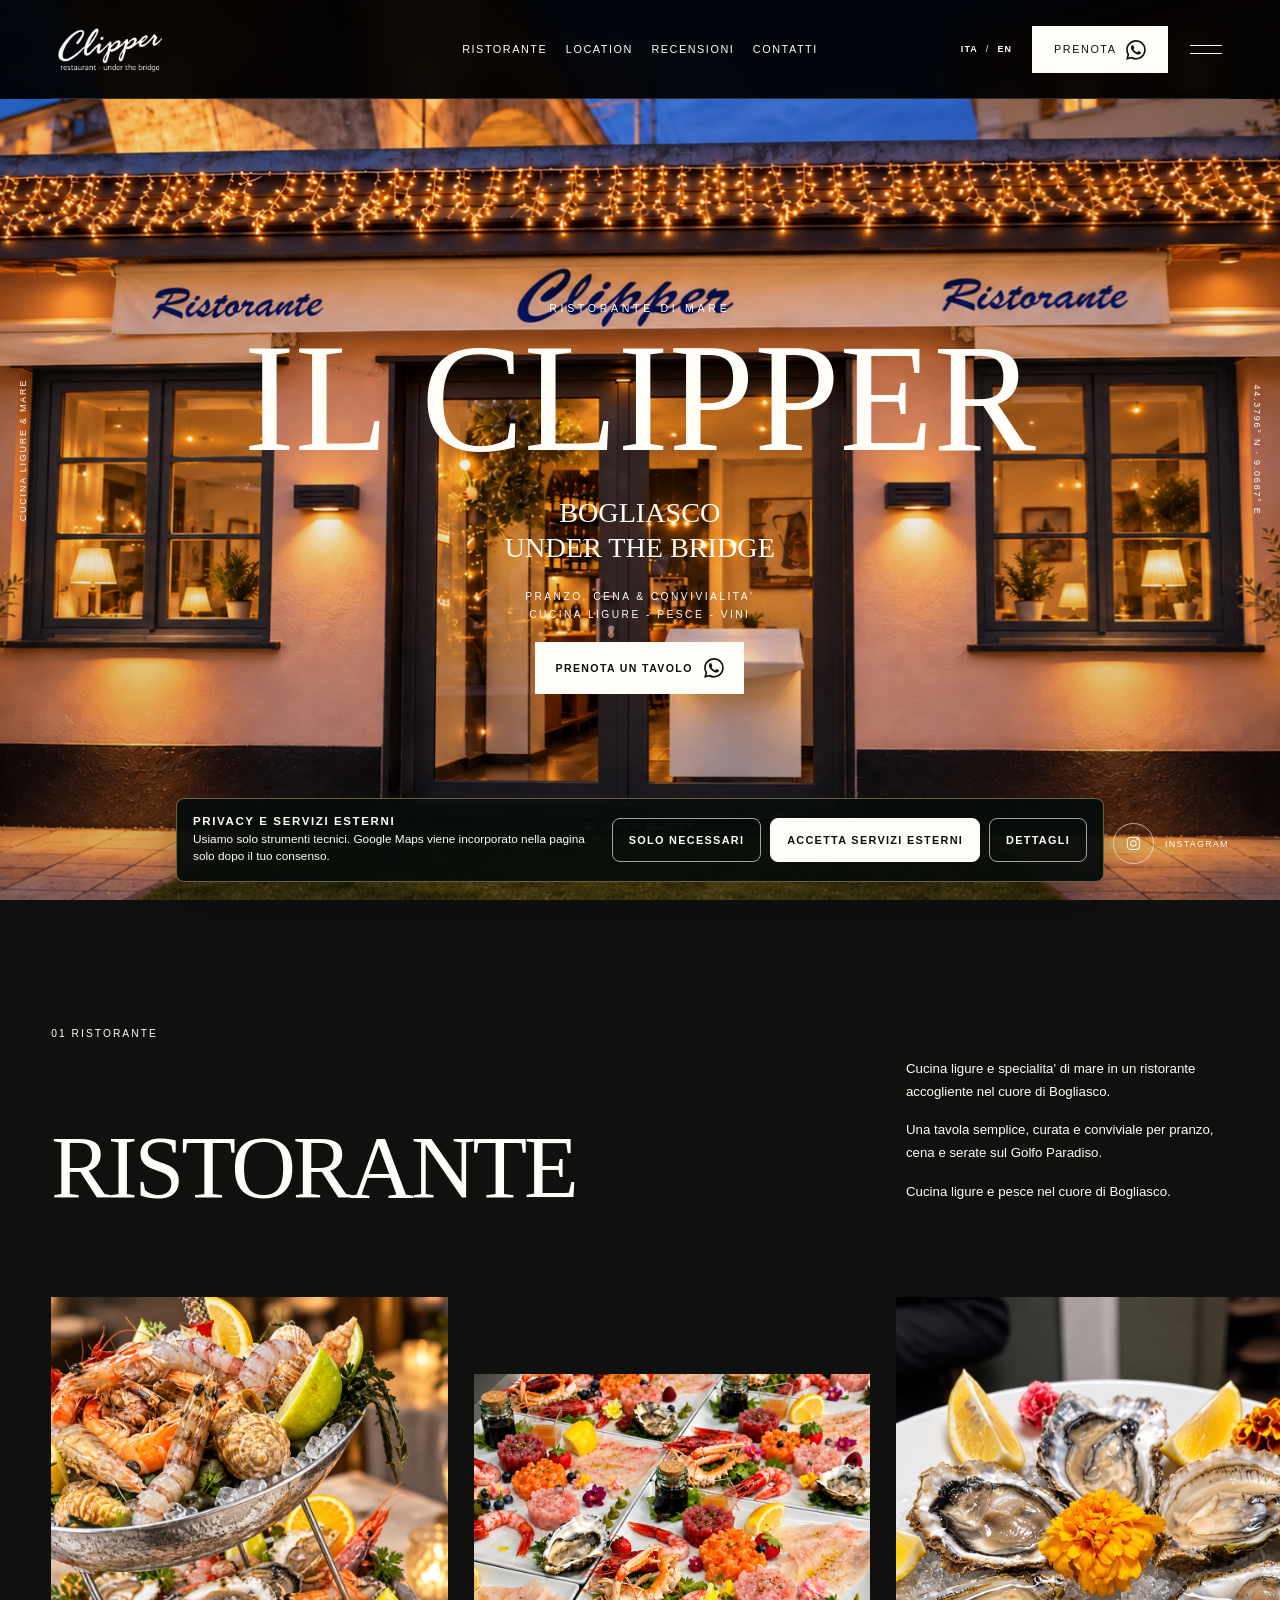
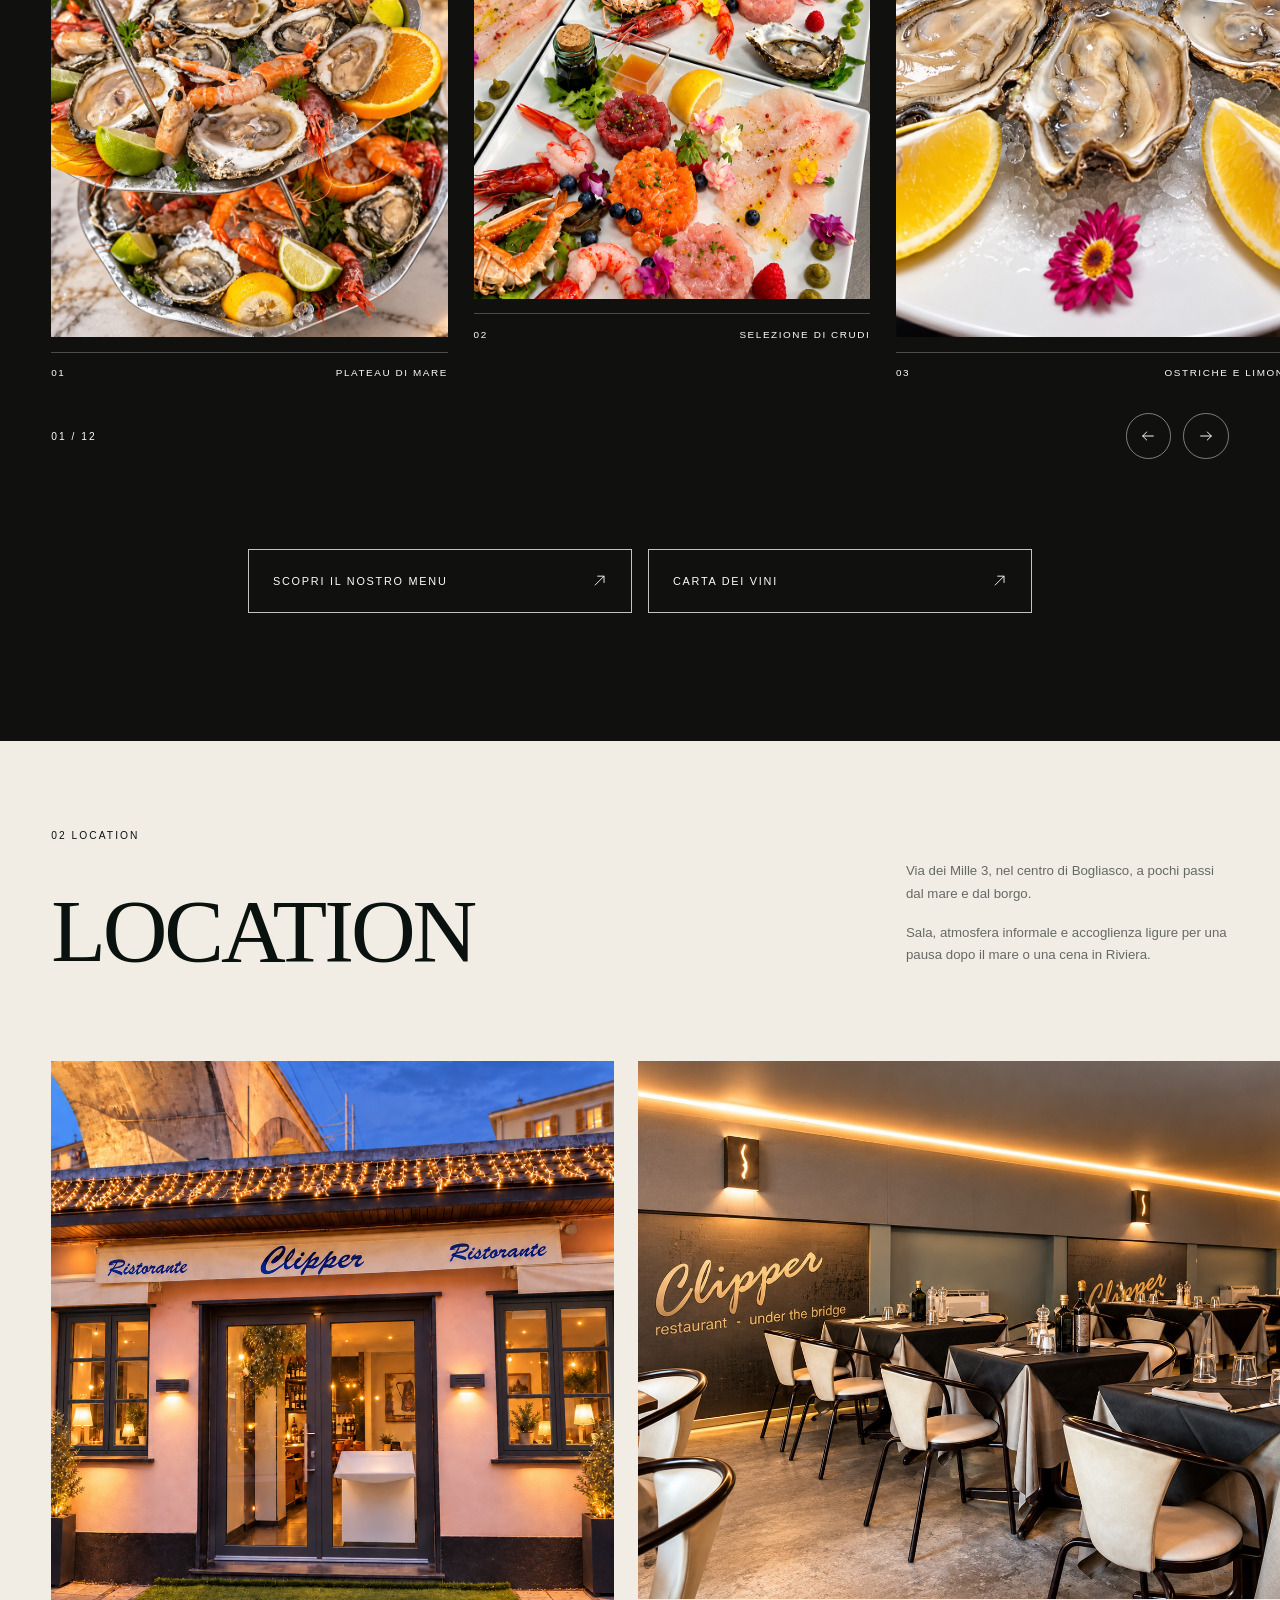
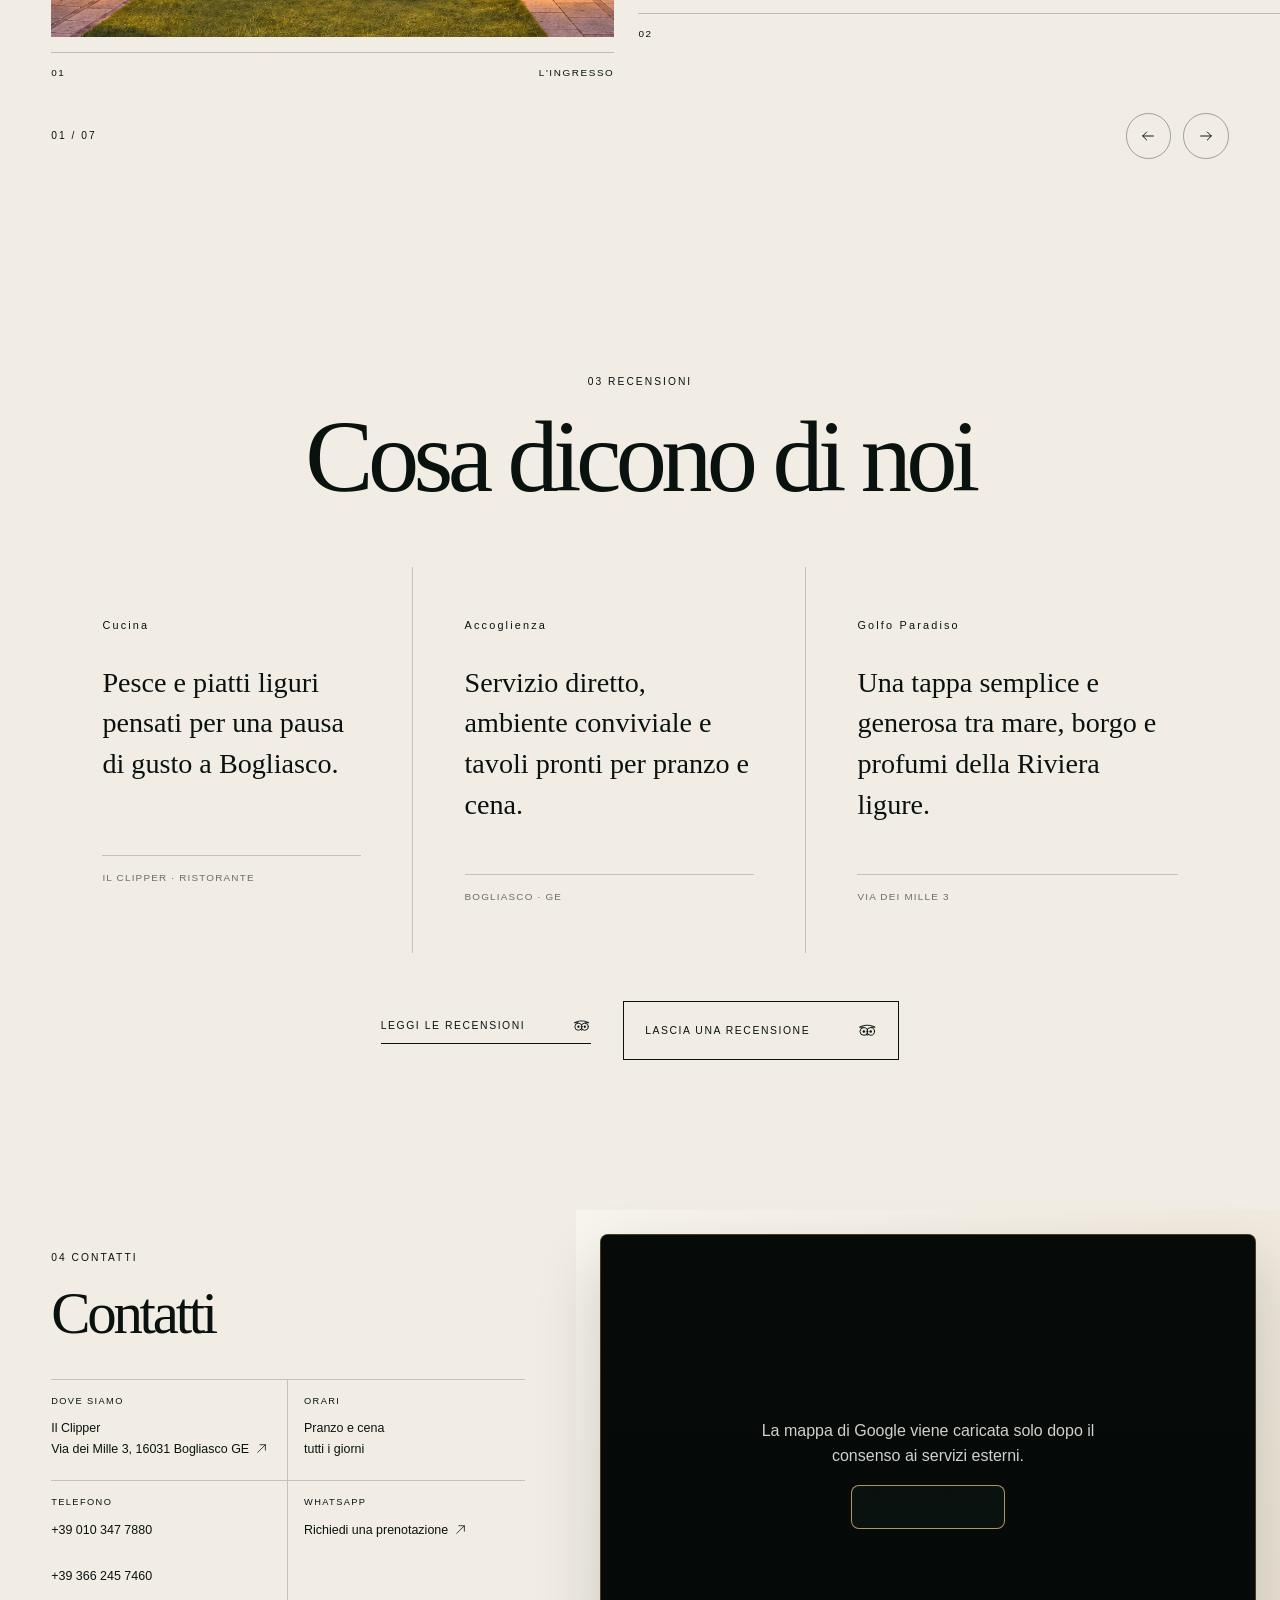
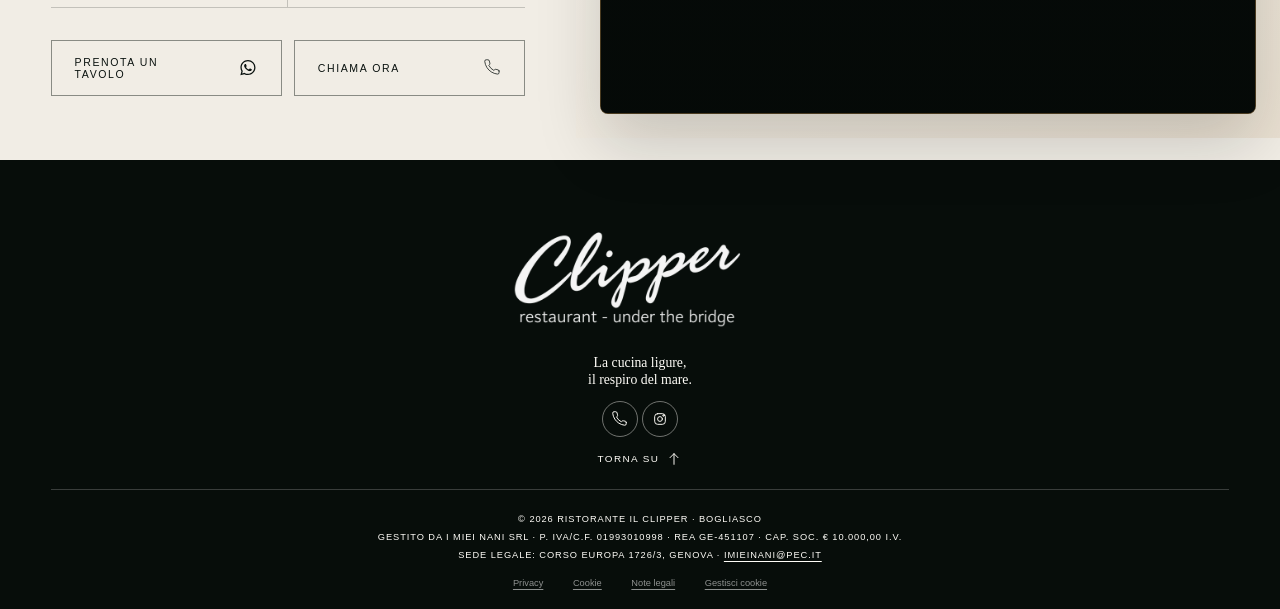
<file: index.html>
<!doctype html>
<html lang="it" translate="no" class="notranslate">
  <head>
    <meta charset="utf-8" />
    <meta name="google" content="notranslate" />
    <meta name="viewport" content="width=device-width, initial-scale=1" />
    <title>Il Clipper Bogliasco | Ristorante di mare</title>
    <meta name="description" content="Il Clipper di Bogliasco: ristorante in Via dei Mille 3, tra cucina ligure, specialita di mare, vini e prenotazioni." />
    <link rel="preload" as="image" href="assets/images/hero/clipper-esterno-desktop.jpg" media="(min-width: 768px)" fetchpriority="high" />
    <link rel="preload" as="image" href="assets/images/hero/clipper-esterno-mobile.jpg" media="(max-width: 767px)" fetchpriority="high" />
    <link rel="stylesheet" href="site.css" />
  </head>
  <body>
<a class="skip-link" href="#main" data-i18n="skip">Vai al contenuto</a>

<header class="site-header" data-header>
  <a class="brand brand-mark header-brand-mark" href="#top" aria-label="Il Clipper, torna all'inizio">
    <img class="brand-logo-img" src="assets/images/brand/clipper-logo-transparent.png" width="1240" height="620" alt="Il Clipper" decoding="async" />
  </a>

  <nav class="desktop-nav" aria-label="Navigazione principale">
    <a href="#ristorante" data-i18n="nav.restaurant">Ristorante</a>
    <a href="#location" data-i18n="nav.location">Location</a>
    <a href="#recensioni" data-i18n="nav.reviews">Recensioni</a>
    <a href="#contatti" data-i18n="nav.contacts">Contatti</a>
  </nav>

  <div class="header-actions">
    <div class="language-switch" aria-label="Seleziona lingua">
      <button class="is-active" type="button" data-lang="it" aria-pressed="true">ITA</button>
      <span>/</span>
      <button type="button" data-lang="en" aria-pressed="false">EN</button>
    </div>
    <a class="book-link" href="https://wa.me/393662457460?text=Ciao%20Il%20Clipper%2C%20vorrei%20prenotare%20un%20tavolo." target="_blank" rel="noreferrer" data-booking-trigger data-context="Prenotazione tavolo">
      <span data-i18n="cta.book">Prenota</span>
      <svg class="whatsapp-cta-icon" viewBox="0 0 24 24" aria-hidden="true">
        <path class="whatsapp-icon-mark" d="M17.472 14.382c-.297-.149-1.758-.867-2.03-.967-.273-.099-.471-.148-.67.15-.197.297-.767.966-.94 1.164-.173.199-.347.223-.644.075-.297-.15-1.255-.463-2.39-1.475-.883-.788-1.48-1.761-1.653-2.059-.173-.297-.018-.458.13-.606.134-.133.298-.347.446-.52.149-.174.198-.298.298-.497.099-.198.05-.371-.025-.52-.075-.149-.669-1.612-.916-2.207-.242-.579-.487-.5-.669-.51-.173-.008-.371-.01-.57-.01-.198 0-.52.074-.792.372-.272.297-1.04 1.016-1.04 2.479 0 1.462 1.065 2.875 1.213 3.074.149.198 2.096 3.2 5.077 4.487.709.306 1.262.489 1.694.625.712.227 1.36.195 1.872.118.571-.085 1.758-.719 2.006-1.413.248-.694.248-1.289.173-1.413-.074-.124-.272-.198-.57-.347M12.051 21.785h-.004a9.87 9.87 0 0 1-5.031-1.378l-.361-.214-3.741.982.999-3.648-.235-.374a9.86 9.86 0 0 1-1.51-5.26c.002-5.45 4.436-9.884 9.889-9.884a9.822 9.822 0 0 1 6.988 2.899 9.825 9.825 0 0 1 2.893 6.994c-.003 5.45-4.437 9.883-9.887 9.883M20.52 3.449A11.815 11.815 0 0 0 12.05 0C5.495 0 .16 5.335.157 11.892c0 2.096.547 4.142 1.588 5.946L.057 24l6.305-1.654a11.882 11.882 0 0 0 5.683 1.448h.005c6.554 0 11.89-5.335 11.893-11.893A11.821 11.821 0 0 0 20.52 3.449"></path>
      </svg>
    </a>
    <button class="menu-toggle" type="button" aria-label="Apri il menu" aria-expanded="false" aria-controls="mobile-menu">
      <span></span><span></span>
    </button>
  </div>
</header>

<div class="mobile-menu" id="mobile-menu" role="dialog" aria-modal="true" aria-labelledby="mobile-menu-title" aria-hidden="true">
  <button class="menu-backdrop" type="button" aria-label="Chiudi il menu" data-menu-close></button>
  <div class="menu-panel" tabindex="-1">
    <p class="menu-panel-kicker" id="mobile-menu-title">Il Clipper · Bogliasco</p>
    <nav aria-label="Navigazione mobile">
      <a href="#ristorante"><span>01</span><b data-i18n="nav.restaurant">Ristorante</b><svg class="ui-icon" viewBox="0 0 24 24" aria-hidden="true"><path d="M5 5 19 19"></path><path d="M10 19h9v-9"></path></svg></a>
      <a href="#location"><span>02</span><b data-i18n="nav.location">Location</b><svg class="ui-icon" viewBox="0 0 24 24" aria-hidden="true"><path d="M5 5 19 19"></path><path d="M10 19h9v-9"></path></svg></a>
      <a href="#recensioni"><span>03</span><b data-i18n="nav.reviews">Recensioni</b><svg class="ui-icon" viewBox="0 0 24 24" aria-hidden="true"><path d="M5 5 19 19"></path><path d="M10 19h9v-9"></path></svg></a>
      <a href="#contatti"><span>04</span><b data-i18n="nav.contacts">Contatti</b><svg class="ui-icon" viewBox="0 0 24 24" aria-hidden="true"><path d="M5 5 19 19"></path><path d="M10 19h9v-9"></path></svg></a>
    </nav>
    <a class="menu-book" href="https://wa.me/393662457460?text=Ciao%20Il%20Clipper%2C%20vorrei%20prenotare%20un%20tavolo." target="_blank" rel="noreferrer" data-booking-trigger data-context="Prenotazione tavolo">
      <span data-i18n="cta.bookTable">Prenota un tavolo</span>
      <svg class="whatsapp-cta-icon" viewBox="0 0 24 24" aria-hidden="true">
        <path class="whatsapp-icon-mark" d="M17.472 14.382c-.297-.149-1.758-.867-2.03-.967-.273-.099-.471-.148-.67.15-.197.297-.767.966-.94 1.164-.173.199-.347.223-.644.075-.297-.15-1.255-.463-2.39-1.475-.883-.788-1.48-1.761-1.653-2.059-.173-.297-.018-.458.13-.606.134-.133.298-.347.446-.52.149-.174.198-.298.298-.497.099-.198.05-.371-.025-.52-.075-.149-.669-1.612-.916-2.207-.242-.579-.487-.5-.669-.51-.173-.008-.371-.01-.57-.01-.198 0-.52.074-.792.372-.272.297-1.04 1.016-1.04 2.479 0 1.462 1.065 2.875 1.213 3.074.149.198 2.096 3.2 5.077 4.487.709.306 1.262.489 1.694.625.712.227 1.36.195 1.872.118.571-.085 1.758-.719 2.006-1.413.248-.694.248-1.289.173-1.413-.074-.124-.272-.198-.57-.347M12.051 21.785h-.004a9.87 9.87 0 0 1-5.031-1.378l-.361-.214-3.741.982.999-3.648-.235-.374a9.86 9.86 0 0 1-1.51-5.26c.002-5.45 4.436-9.884 9.889-9.884a9.822 9.822 0 0 1 6.988 2.899 9.825 9.825 0 0 1 2.893 6.994c-.003 5.45-4.437 9.883-9.887 9.883M20.52 3.449A11.815 11.815 0 0 0 12.05 0C5.495 0 .16 5.335.157 11.892c0 2.096.547 4.142 1.588 5.946L.057 24l6.305-1.654a11.882 11.882 0 0 0 5.683 1.448h.005c6.554 0 11.89-5.335 11.893-11.893A11.821 11.821 0 0 0 20.52 3.449"></path>
      </svg>
    </a>
    <div class="mobile-menu-meta">
      <p>Ristorante di mare<br />Bogliasco, GE</p>
      <div>
        <a href="tel:+390103477880">+39 010 347 7880</a>
        <a href="https://www.google.com/maps/search/?api=1&amp;query=Il%20Clipper%20Via%20dei%20Mille%203%20Bogliasco" target="_blank" rel="noreferrer">Maps <svg class="ui-icon" viewBox="0 0 24 24" aria-hidden="true"><path d="M5 19 19 5"></path><path d="M9 5h10v10"></path></svg></a>
        <a href="tel:+393662457460">WhatsApp <svg class="ui-icon" viewBox="0 0 24 24" aria-hidden="true"><path d="M5 19 19 5"></path><path d="M9 5h10v10"></path></svg></a>
      </div>
    </div>
  </div>
</div>

<main id="main">
  <section class="hero" id="top" aria-label="Il Clipper di Bogliasco, ristorante di mare">
    <div class="hero-carousel" data-hero-carousel aria-hidden="true">
      <div class="hero-slide hero-slide--esterno is-active" data-hero-slide data-slide-index="0">
        <picture class="hero-slide-picture">
          <source media="(max-width: 767px)" srcset="assets/images/hero/clipper-esterno-mobile-v2.png" />
          <source media="(min-width: 768px)" srcset="assets/images/hero/clipper-esterno-desktop-v2.png" />
          <img
            class="hero-slide-image"
            src="assets/images/hero/clipper-esterno-desktop-v2.png"
            width="1672"
            height="941"
            alt=""
            fetchpriority="high"
            decoding="async"
          />
        </picture>
      </div>
      <div class="hero-slide hero-slide--buffet" data-hero-slide data-slide-index="1">
        <picture class="hero-slide-picture">
          <source media="(max-width: 767px)" data-srcset="assets/images/hero/clipper-buffet-mobile.jpg" />
          <source media="(min-width: 768px)" data-srcset="assets/images/hero/clipper-buffet-desktop.jpg" />
          <img
            class="hero-slide-image"
            src="[data-uri]"
            data-src="assets/images/hero/clipper-buffet-desktop.jpg"
            width="1672"
            height="941"
            alt=""
            decoding="async"
          />
        </picture>
      </div>
      <div class="hero-slide hero-slide--interno" data-hero-slide data-slide-index="2">
        <picture class="hero-slide-picture">
          <source media="(max-width: 767px)" data-srcset="assets/images/hero/clipper-interno-mobile.jpg" />
          <source media="(min-width: 768px)" data-srcset="assets/images/hero/clipper-interno-desktop.jpg" />
          <img
            class="hero-slide-image"
            src="[data-uri]"
            data-src="assets/images/hero/clipper-interno-desktop.jpg"
            width="1672"
            height="940"
            alt=""
            decoding="async"
          />
        </picture>
      </div>
      <div class="hero-slide hero-slide--servizio" data-hero-slide data-slide-index="3">
        <picture class="hero-slide-picture">
          <source media="(max-width: 767px)" data-srcset="assets/images/hero/clipper-servizio-mobile.png" />
          <source media="(min-width: 768px)" data-srcset="assets/images/hero/clipper-servizio-desktop.png" />
          <img
            class="hero-slide-image"
            src="[data-uri]"
            data-src="assets/images/hero/clipper-servizio-desktop.png"
            width="1672"
            height="941"
            alt=""
            decoding="async"
          />
        </picture>
      </div>
    </div>
    <div class="hero-shade"></div>

    <div class="hero-title-wrap">
      <p class="hero-overline" data-i18n="hero.overline">Ristorante di mare</p>
      <h1><span class="hero-title-desktop">Il Clipper</span><span class="hero-title-mobile">IL CLIPPER</span></h1>
      <div class="hero-address">
        <p>Bogliasco</p>
        <p>Under the Bridge</p>
      </div>
      <p class="hero-hours" data-i18n-html="hero.hours"><span>PRANZO, CENA &amp; CONVIVIALITA'</span> CUCINA LIGURE - PESCE - VINI</p>
      <div class="hero-actions" aria-label="Azioni principali">
        <a class="hero-primary" href="https://wa.me/393662457460?text=Ciao%20Il%20Clipper%2C%20vorrei%20prenotare%20un%20tavolo." target="_blank" rel="noreferrer" data-booking-trigger data-context="Prenotazione tavolo">
          <span data-i18n="cta.bookTable">Prenota un tavolo</span>
          <svg class="whatsapp-cta-icon" viewBox="0 0 24 24" aria-hidden="true">
            <path class="whatsapp-icon-mark" d="M17.472 14.382c-.297-.149-1.758-.867-2.03-.967-.273-.099-.471-.148-.67.15-.197.297-.767.966-.94 1.164-.173.199-.347.223-.644.075-.297-.15-1.255-.463-2.39-1.475-.883-.788-1.48-1.761-1.653-2.059-.173-.297-.018-.458.13-.606.134-.133.298-.347.446-.52.149-.174.198-.298.298-.497.099-.198.05-.371-.025-.52-.075-.149-.669-1.612-.916-2.207-.242-.579-.487-.5-.669-.51-.173-.008-.371-.01-.57-.01-.198 0-.52.074-.792.372-.272.297-1.04 1.016-1.04 2.479 0 1.462 1.065 2.875 1.213 3.074.149.198 2.096 3.2 5.077 4.487.709.306 1.262.489 1.694.625.712.227 1.36.195 1.872.118.571-.085 1.758-.719 2.006-1.413.248-.694.248-1.289.173-1.413-.074-.124-.272-.198-.57-.347M12.051 21.785h-.004a9.87 9.87 0 0 1-5.031-1.378l-.361-.214-3.741.982.999-3.648-.235-.374a9.86 9.86 0 0 1-1.51-5.26c.002-5.45 4.436-9.884 9.889-9.884a9.822 9.822 0 0 1 6.988 2.899 9.825 9.825 0 0 1 2.893 6.994c-.003 5.45-4.437 9.883-9.887 9.883M20.52 3.449A11.815 11.815 0 0 0 12.05 0C5.495 0 .16 5.335.157 11.892c0 2.096.547 4.142 1.588 5.946L.057 24l6.305-1.654a11.882 11.882 0 0 0 5.683 1.448h.005c6.554 0 11.89-5.335 11.893-11.893A11.821 11.821 0 0 0 20.52 3.449"></path>
          </svg>
        </a>
      </div>
    </div>

    <div class="hero-socials" aria-label="Link utili Il Clipper">
      <a class="hero-social-link" href="https://www.instagram.com/clipper_bogliasco?stkn=ZTdsMnYxZDh4aXh3" target="_blank" rel="noreferrer" aria-label="Apri Instagram di Il Clipper">
        <svg viewBox="0 0 24 24" aria-hidden="true"><rect x="4" y="4" width="16" height="16" rx="4.5"></rect><circle cx="12" cy="12" r="3.6"></circle><circle class="instagram-dot" cx="17.2" cy="6.8" r="1.15"></circle></svg>
        <span>Instagram</span>
      </a>
    </div>

    <div class="hero-edge hero-edge-left" data-i18n="hero.edge">Cucina ligure &amp; mare</div>
    <div class="hero-edge hero-edge-right">44.3796&deg; N · 9.0687&deg; E</div>

    <a class="scroll-cue" href="#ristorante" aria-label="Scopri Il Clipper">
      <span data-i18n="hero.discover">Scopri Il Clipper</span>
      <i aria-hidden="true"></i>
    </a>

  </section>

  <section class="restaurant-section section-dark" id="ristorante">
    <div class="section-heading reveal">
      <p class="section-kicker" data-i18n="restaurant.kicker">01 Ristorante</p>
      <h2 data-i18n="nav.restaurant">Ristorante</h2>
      <div class="heading-copy">
        <p data-i18n="restaurant.copy1">Cucina ligure e specialita' di mare in un ristorante accogliente nel cuore di Bogliasco.</p>
        <p data-i18n="restaurant.copy2">Una tavola semplice, curata e conviviale per pranzo, cena e serate sul Golfo Paradiso.</p>
        <p class="restaurant-mobile-copy" data-i18n="restaurant.mobileCopy">Cucina ligure e pesce nel cuore di Bogliasco.</p>
      </div>
    </div>

    <div class="food-carousel reveal reveal-delay">
      <div class="food-track" data-food-track tabindex="0" aria-label="Carosello dei piatti di Il Clipper">
        <figure class="food-card"><img src="assets/images/restaurant/clipper-ristorante-15.png" width="1086" height="1448" loading="lazy" decoding="async" alt="Plateau a tre piani con crostacei, ostriche e agrumi" /><figcaption><span>01</span><p data-i18n="food.catch">Plateau di mare</p></figcaption></figure>
        <figure class="food-card food-card-offset"><img src="assets/images/restaurant/clipper-ristorante-09.png" width="941" height="1672" loading="lazy" decoding="async" alt="Selezione di crudi di mare, crostacei, tartare e ostriche" /><figcaption><span>02</span><p data-i18n="food.rawSelection">Selezione di crudi</p></figcaption></figure>
        <figure class="food-card"><img src="assets/images/restaurant/clipper-ristorante-03.jpg" width="997" height="1578" loading="lazy" decoding="async" alt="Ostriche su ghiaccio con limone e fiori" /><figcaption><span>03</span><p data-i18n="food.stockfish">Ostriche e limone</p></figcaption></figure>
        <figure class="food-card food-card-offset"><img src="assets/images/restaurant/clipper-ristorante-10.png" width="940" height="1674" loading="lazy" decoding="async" alt="Spaghetti alle vongole veraci con prezzemolo" /><figcaption><span>04</span><p data-i18n="food.clams">Spaghetti alle vongole</p></figcaption></figure>
        <figure class="food-card"><img src="assets/images/restaurant/clipper-ristorante-aragosta.png" width="1122" height="1402" loading="lazy" decoding="async" alt="Pasta all'aragosta servita su piatti eleganti" /><figcaption><span>05</span><p>Aragosta e pasta</p></figcaption></figure>
        <figure class="food-card food-card-offset"><img src="assets/images/restaurant/clipper-ristorante-11.png" width="1086" height="1448" loading="lazy" decoding="async" alt="Spaghetti alla crema di pistacchio con gambero rosso" /><figcaption><span>06</span><p data-i18n="food.pistachioPasta">Pistacchio e gambero</p></figcaption></figure>
        <figure class="food-card"><img src="assets/images/restaurant/clipper-ristorante-07.png" width="1122" height="1402" loading="lazy" decoding="async" alt="Filetto di pesce su crema verde con fiori eduli" /><figcaption><span>07</span><p data-i18n="food.fish">Filetto delicato</p></figcaption></figure>
        <figure class="food-card food-card-offset"><img src="assets/images/restaurant/clipper-ristorante-tagliata.png" width="1122" height="1402" loading="lazy" decoding="async" alt="Tagliata di manzo con rucola, pomodoro e grana" /><figcaption><span>08</span><p>Tagliata, rucola e grana</p></figcaption></figure>
        <figure class="food-card"><img src="assets/images/restaurant/clipper-ristorante-12.png" width="1086" height="1448" loading="lazy" decoding="async" alt="Insalata di mare con crostacei, molluschi e prezzemolo" /><figcaption><span>09</span><p data-i18n="food.seafoodSalad">Insalata di mare</p></figcaption></figure>
        <figure class="food-card food-card-offset"><img src="assets/images/restaurant/clipper-ristorante-13.png" width="1086" height="1448" loading="lazy" decoding="async" alt="Polpo arrostito con crema di patate e chips croccanti" /><figcaption><span>10</span><p data-i18n="food.octopus">Polpo arrostito</p></figcaption></figure>
        <figure class="food-card"><img src="assets/images/restaurant/clipper-ristorante-14.png" width="1086" height="1448" loading="lazy" decoding="async" alt="Tris di tartare di pesce con frutti rossi e salse" /><figcaption><span>11</span><p data-i18n="food.tartare">Tris di tartare</p></figcaption></figure>
        <figure class="food-card food-card-offset"><img src="assets/images/restaurant/clipper-ristorante-perrier-jouet.png" width="1024" height="1536" loading="lazy" decoding="async" alt="Bottiglia di Champagne Perrier-Jouet Blanc de Blancs e calice" /><figcaption><span>12</span><p>Champagne Perrier-Jouet</p></figcaption></figure>
      </div>

      <div class="carousel-footer">
        <p><span data-food-current>01</span> / 12</p>
        <div class="carousel-arrows">
          <button type="button" data-food-prev aria-label="Piatto precedente"><svg class="ui-icon" viewBox="0 0 24 24" aria-hidden="true"><path d="M20 12H4"></path><path d="m10 6-6 6 6 6"></path></svg></button>
          <button type="button" data-food-next aria-label="Piatto successivo"><svg class="ui-icon" viewBox="0 0 24 24" aria-hidden="true"><path d="M4 12h16"></path><path d="m14 6 6 6-6 6"></path></svg></button>
        </div>
      </div>
    </div>

    <div class="center-cta reveal">
      <a class="outline-button" href="menu.html" data-card-trigger="food">
        <span data-i18n="cta.menu">Scopri il nostro menu</span><svg class="ui-icon" viewBox="0 0 24 24" aria-hidden="true"><path d="M5 19 19 5"></path><path d="M9 5h10v10"></path></svg>
      </a>
      <a class="outline-button" href="carta-vini.html" data-card-trigger="wine">
        <span data-i18n="cta.wine">Carta dei Vini</span><svg class="ui-icon" viewBox="0 0 24 24" aria-hidden="true"><path d="M5 19 19 5"></path><path d="M9 5h10v10"></path></svg>
      </a>
    </div>
  </section>

  <section class="location-section" id="location">
    <div class="section-heading location-heading reveal">
      <p class="section-kicker" data-i18n="location.kicker">02 Location</p>
      <h2 data-i18n="nav.location">Location</h2>
      <div class="heading-copy">
        <p data-i18n="location.copy1">Via dei Mille 3, nel centro di Bogliasco, a pochi passi dal mare e dal borgo.</p>
        <p data-i18n="location.copy2">Sala, atmosfera informale e accoglienza ligure per una pausa dopo il mare o una cena in Riviera.</p>
      </div>
    </div>

    <div class="location-carousel reveal reveal-delay">
      <div class="location-track" data-location-track tabindex="0" aria-label="Carosello degli ambienti di Il Clipper">
        <figure class="location-card"><img src="assets/images/location/clipper-location-01-v2.png" width="1122" height="1402" loading="lazy" decoding="async" alt="Ingresso esterno del ristorante Il Clipper con infissi antracite" /><figcaption><span>01</span><p data-i18n="location.front">L'ingresso</p></figcaption></figure>
        <figure class="location-card"><img src="assets/images/location/clipper-location-02.jpg" width="1448" height="1086" loading="lazy" decoding="async" alt="Sala interna del ristorante con tavoli apparecchiati" /><figcaption><span>02</span><p data-i18n="location.room">La sala</p></figcaption></figure>
        <figure class="location-card"><img src="assets/images/location/clipper-location-03-v2.png" width="1091" height="1441" loading="lazy" decoding="async" alt="Dehor esterno coperto con infissi antracite" /><figcaption><span>03</span><p data-i18n="location.table">Il dehor</p></figcaption></figure>
        <figure class="location-card"><img src="assets/images/location/clipper-location-09.png" width="1086" height="1448" loading="lazy" decoding="async" alt="Sala del ristorante apparecchiata per un evento" /><figcaption><span>04</span><p data-i18n="location.terrace1">La sala eventi</p></figcaption></figure>
        <figure class="location-card"><img src="assets/images/location/clipper-location-oceano.png" width="1086" height="1448" loading="lazy" decoding="async" alt="Tavola elegante apparecchiata con vista sul mare" /><figcaption><span>05</span><p>La tavola sul mare</p></figcaption></figure>
        <figure class="location-card"><img src="assets/images/location/clipper-location-07.png" width="1086" height="1448" loading="lazy" decoding="async" alt="Installazione floreale sospesa nella sala del ristorante" /><figcaption><span>06</span><p data-i18n="location.terrace3">I dettagli</p></figcaption></figure>
        <figure class="location-card"><img src="assets/images/location/clipper-location-08.png" width="1024" height="1536" loading="lazy" decoding="async" alt="Sala con tavolo apparecchiato e parete delle maglie Sampdoria" /><figcaption><span>07</span><p data-i18n="location.gallery">La parete Sampdoria</p></figcaption></figure>
      </div>

      <div class="carousel-footer carousel-footer-dark">
        <p><span data-location-current>01</span> / 07</p>
        <div class="carousel-arrows">
          <button type="button" data-location-prev aria-label="Ambiente precedente"><svg class="ui-icon" viewBox="0 0 24 24" aria-hidden="true"><path d="M20 12H4"></path><path d="m10 6-6 6 6 6"></path></svg></button>
          <button type="button" data-location-next aria-label="Ambiente successivo"><svg class="ui-icon" viewBox="0 0 24 24" aria-hidden="true"><path d="M4 12h16"></path><path d="m14 6 6 6-6 6"></path></svg></button>
        </div>
      </div>
    </div>
  </section>

  <section class="reviews-section" id="recensioni">
    <div class="reviews-intro reveal">
      <div>
        <p class="section-kicker" data-i18n="reviews.kicker">03 Recensioni</p>
        <h2 data-i18n="reviews.title">Cosa dicono di noi</h2>
      </div>
    </div>

    <div class="review-grid reveal reveal-delay">
      <article class="review-card"><div class="stars" data-i18n="reviews.cardLabel1">Cucina</div><blockquote data-i18n="reviews.quote1">Pesce e piatti liguri pensati per una pausa di gusto a Bogliasco.</blockquote><p data-i18n="reviews.author1">Il Clipper · Ristorante</p></article>
      <article class="review-card"><div class="stars" data-i18n="reviews.cardLabel2">Accoglienza</div><blockquote data-i18n="reviews.quote2">Servizio diretto, ambiente conviviale e tavoli pronti per pranzo e cena.</blockquote><p data-i18n="reviews.author2">Bogliasco · GE</p></article>
      <article class="review-card"><div class="stars" data-i18n="reviews.cardLabel3">Golfo Paradiso</div><blockquote data-i18n="reviews.quote3">Una tappa semplice e generosa tra mare, borgo e profumi della Riviera ligure.</blockquote><p data-i18n="reviews.author3">Via dei Mille 3</p></article>
    </div>

    <div class="reviews-link reveal">
      <a class="review-text-link" href="https://www.tripadvisor.it/Restaurant_Review-g678225-d2251277-Reviews-Ristorante_Clipper-Bogliasco_Italian_Riviera_Liguria.html" target="_blank" rel="noreferrer">
        <span data-i18n="reviews.read">Leggi le recensioni</span><svg class="tripadvisor-icon" viewBox="0 0 32 32" aria-hidden="true"><path d="M2.8 10.5c4.05-2.12 8.46-3.18 13.2-3.18s9.15 1.06 13.2 3.18"></path><path d="M3.78 10.62h5.5"></path><path d="M22.72 10.62h5.5"></path><circle cx="10.1" cy="18" r="6.6"></circle><circle cx="21.9" cy="18" r="6.6"></circle><circle cx="10.1" cy="18" r="2.16"></circle><circle cx="21.9" cy="18" r="2.16"></circle><path d="m14.08 22.64 1.92 2.24 1.92-2.24"></path></svg>
      </a>
      <a class="review-cta" href="https://www.tripadvisor.it/UserReviewEdit-g678225-d2251277-Ristorante_Clipper-Bogliasco_Italian_Riviera_Liguria.html" target="_blank" rel="noreferrer">
        <span data-i18n="reviews.leave">Lascia una recensione</span><svg class="tripadvisor-icon" viewBox="0 0 32 32" aria-hidden="true"><path d="M2.8 10.5c4.05-2.12 8.46-3.18 13.2-3.18s9.15 1.06 13.2 3.18"></path><path d="M3.78 10.62h5.5"></path><path d="M22.72 10.62h5.5"></path><circle cx="10.1" cy="18" r="6.6"></circle><circle cx="21.9" cy="18" r="6.6"></circle><circle cx="10.1" cy="18" r="2.16"></circle><circle cx="21.9" cy="18" r="2.16"></circle><path d="m14.08 22.64 1.92 2.24 1.92-2.24"></path></svg>
      </a>
    </div>
  </section>

  <section class="contact-section" id="contatti">
    <div class="contact-panel reveal">
      <p class="section-kicker" data-i18n="contacts.kicker">04 Contatti</p>
      <h2 data-i18n="contacts.title">Contatti</h2>

      <div class="contact-list">
        <div>
          <h3 data-i18n="contacts.where">Dove siamo</h3>
          <a href="https://www.google.com/maps/search/?api=1&amp;query=Il%20Clipper%20Via%20dei%20Mille%203%20Bogliasco" target="_blank" rel="noreferrer">
            Il Clipper<br />Via dei Mille 3, 16031 Bogliasco GE <svg class="ui-icon" viewBox="0 0 24 24" aria-hidden="true"><path d="M5 19 19 5"></path><path d="M9 5h10v10"></path></svg>
          </a>
        </div>
        <div>
          <h3 data-i18n="contacts.hoursLabel">Orari</h3>
          <p data-i18n-html="contacts.hours">Pranzo e cena<br />tutti i giorni</p>
        </div>
        <div class="contact-phone-cell">
          <h3 data-i18n="contacts.phone">Telefono</h3>
          <div class="contact-phone-row">
            <a class="contact-phone-link" href="tel:+390103477880">+39 010 347 7880</a>
            <a class="contact-phone-link" href="tel:+393662457460">+39 366 245 7460</a>
          </div>
        </div>
        <div>
          <h3 data-i18n="contacts.whatsapp">WhatsApp</h3>
          <a href="https://wa.me/393662457460?text=Ciao%20Il%20Clipper%2C%20vorrei%20prenotare%20un%20tavolo." target="_blank" rel="noreferrer" data-booking-trigger data-context="Prenotazione tavolo">Richiedi una prenotazione <svg class="ui-icon" viewBox="0 0 24 24" aria-hidden="true"><path d="M5 19 19 5"></path><path d="M9 5h10v10"></path></svg></a>
        </div>
      </div>

      <div class="contact-actions">
        <a class="contact-book" href="https://wa.me/393662457460?text=Ciao%20Il%20Clipper%2C%20vorrei%20prenotare%20un%20tavolo." target="_blank" rel="noreferrer" data-booking-trigger data-context="Prenotazione tavolo">
          <span data-i18n="cta.bookTable">Prenota un tavolo</span>
          <svg class="whatsapp-cta-icon" viewBox="0 0 24 24" aria-hidden="true"><path class="whatsapp-icon-mark" d="M17.472 14.382c-.297-.149-1.758-.867-2.03-.967-.273-.099-.471-.148-.67.15-.197.297-.767.966-.94 1.164-.173.199-.347.223-.644.075-.297-.15-1.255-.463-2.39-1.475-.883-.788-1.48-1.761-1.653-2.059-.173-.297-.018-.458.13-.606.134-.133.298-.347.446-.52.149-.174.198-.298.298-.497.099-.198.05-.371-.025-.52-.075-.149-.669-1.612-.916-2.207-.242-.579-.487-.5-.669-.51-.173-.008-.371-.01-.57-.01-.198 0-.52.074-.792.372-.272.297-1.04 1.016-1.04 2.479 0 1.462 1.065 2.875 1.213 3.074.149.198 2.096 3.2 5.077 4.487.709.306 1.262.489 1.694.625.712.227 1.36.195 1.872.118.571-.085 1.758-.719 2.006-1.413.248-.694.248-1.289.173-1.413-.074-.124-.272-.198-.57-.347M12.051 21.785h-.004a9.87 9.87 0 0 1-5.031-1.378l-.361-.214-3.741.982.999-3.648-.235-.374a9.86 9.86 0 0 1-1.51-5.26c.002-5.45 4.436-9.884 9.889-9.884a9.822 9.822 0 0 1 6.988 2.899 9.825 9.825 0 0 1 2.893 6.994c-.003 5.45-4.437 9.883-9.887 9.883M20.52 3.449A11.815 11.815 0 0 0 12.05 0C5.495 0 .16 5.335.157 11.892c0 2.096.547 4.142 1.588 5.946L.057 24l6.305-1.654a11.882 11.882 0 0 0 5.683 1.448h.005c6.554 0 11.89-5.335 11.893-11.893A11.821 11.821 0 0 0 20.52 3.449"></path></svg>
        </a>
        <a class="contact-book contact-call" href="tel:+390103477880">
          <span data-i18n="cta.call">Chiama ora</span>
          <svg class="phone-line-icon" viewBox="0 0 24 24" aria-hidden="true"><path d="M21.3 16.9v2.35a2.1 2.1 0 0 1-2.28 2.1 20.1 20.1 0 0 1-8.76-3.12 19.7 19.7 0 0 1-6.08-6.08 20.1 20.1 0 0 1-3.12-8.8A2.1 2.1 0 0 1 3.15 1.1h2.35a2.1 2.1 0 0 1 2.08 1.8c.13 1 .36 1.98.7 2.92a2.1 2.1 0 0 1-.48 2.17L6.8 9a16.1 16.1 0 0 0 7.2 7.2l1.01-1a2.1 2.1 0 0 1 2.17-.49c.94.35 1.92.58 2.92.71a2.1 2.1 0 0 1 1.2 1.48Z"></path></svg>
        </a>
      </div>
    </div>

    <div class="map-wrap reveal reveal-delay">
      <div class="map-frame">
        <iframe title="Mappa di Il Clipper Bogliasco" data-map-src="https://www.google.com/maps?q=Il%20Clipper%2C%20Via%20dei%20Mille%203%2C%2016031%20Bogliasco%20GE&amp;z=18&amp;output=embed" loading="lazy" referrerpolicy="no-referrer-when-downgrade"></iframe>
        <div class="map-veiling" aria-hidden="true"></div>
        <div class="map-consent" data-map-consent>
          <p data-i18n="map.notice">La mappa di Google viene caricata solo dopo il consenso ai servizi esterni.</p>
          <a class="map-load-link" href="https://www.google.com/maps/search/?api=1&amp;query=Il%20Clipper%20Via%20dei%20Mille%203%20Bogliasco" target="_blank" rel="noreferrer" data-map-load data-i18n="map.load">Apri Google Maps</a>
        </div>
        <div class="map-label">
          <span data-i18n="contacts.mapLabel">Bogliasco · Golfo Paradiso</span>
          <strong>Il Clipper</strong>
          <a href="https://www.google.com/maps/search/?api=1&amp;query=Il%20Clipper%20Via%20dei%20Mille%203%20Bogliasco" target="_blank" rel="noreferrer">
            <span data-i18n="contacts.openMap">Apri su Google Maps</span>
            <svg class="ui-icon" viewBox="0 0 24 24" aria-hidden="true"><path d="M5 19 19 5"></path><path d="M9 5h10v10"></path></svg>
          </a>
        </div>
      </div>
    </div>
  </section>
</main>

<footer class="site-footer">
  <div class="footer-main">
    <a class="footer-logo footer-brand-mark" href="#top" aria-label="Il Clipper, torna all'inizio">
      <img class="brand-logo-img" src="assets/images/brand/clipper-logo-transparent.png" width="1240" height="620" alt="Il Clipper" loading="lazy" decoding="async" />
    </a>
    <p data-i18n-html="footer.tagline">La cucina ligure,<br />il respiro del mare.</p>
    <div class="footer-socials" aria-label="Link Il Clipper">
      <a class="footer-social-link" href="tel:+390103477880" aria-label="Chiama Il Clipper"><svg viewBox="0 0 24 24" aria-hidden="true"><path d="M21.3 16.9v2.35a2.1 2.1 0 0 1-2.28 2.1 20.1 20.1 0 0 1-8.76-3.12 19.7 19.7 0 0 1-6.08-6.08 20.1 20.1 0 0 1-3.12-8.8A2.1 2.1 0 0 1 3.15 1.1h2.35a2.1 2.1 0 0 1 2.08 1.8c.13 1 .36 1.98.7 2.92a2.1 2.1 0 0 1-.48 2.17L6.8 9a16.1 16.1 0 0 0 7.2 7.2l1.01-1a2.1 2.1 0 0 1 2.17-.49c.94.35 1.92.58 2.92.71a2.1 2.1 0 0 1 1.2 1.48Z"></path></svg><span>Telefono</span></a>
      <a class="footer-social-link" href="https://www.instagram.com/clipper_bogliasco?stkn=ZTdsMnYxZDh4aXh3" target="_blank" rel="noreferrer" aria-label="Apri Instagram di Il Clipper"><svg viewBox="0 0 24 24" aria-hidden="true"><rect x="4" y="4" width="16" height="16" rx="4.5"></rect><circle cx="12" cy="12" r="3.6"></circle><circle class="instagram-dot" cx="17.2" cy="6.8" r="1.15"></circle></svg><span>Instagram</span></a>
    </div>
    <a href="#top"><span data-i18n="footer.top">Torna su</span><svg class="ui-icon" viewBox="0 0 24 24" aria-hidden="true"><path d="M12 20V4"></path><path d="m6 10 6-6 6 6"></path></svg></a>
  </div>
  <div class="footer-bottom">
    <p>&copy; <span data-year></span> RISTORANTE IL CLIPPER · Bogliasco</p>
    <p>Gestito da I Miei Nani Srl · P. IVA/C.F. 01993010998 · REA GE-451107 · Cap. Soc. € 10.000,00 i.v.</p>
    <p>Sede legale: Corso Europa 1726/3, Genova · <a href="mailto:imieinani@pec.it">imieinani@pec.it</a></p>
  </div>
  <div class="footer-legal-links" aria-label="Informazioni legali">
    <button type="button" data-legal-trigger="privacy" data-i18n="legal.privacy">Privacy</button>
    <button type="button" data-legal-trigger="cookies" data-i18n="legal.cookies">Cookie</button>
    <button type="button" data-legal-trigger="notes" data-i18n="legal.notes">Note legali</button>
    <button type="button" data-cookie-manage data-i18n="legal.manageCookies">Gestisci cookie</button>
  </div>
</footer>

<div class="card-modal" data-card-modal aria-hidden="true" hidden>
  <section class="card-dialog" role="dialog" aria-modal="true" aria-labelledby="card-title" tabindex="-1">
    <header class="card-header">
      <span aria-hidden="true"></span>
      <div class="card-tabs" role="tablist" aria-label="Seleziona la carta">
        <button class="is-active" type="button" role="tab" aria-selected="true" data-card-tab="food" data-i18n="card.food">Menu</button>
        <button type="button" role="tab" aria-selected="false" data-card-tab="wine" data-i18n="card.wine">Carta dei Vini</button>
      </div>
      <button class="card-close" type="button" aria-label="Chiudi la carta" data-card-close><span></span><span></span></button>
    </header>

    <div class="card-body">
      <div class="card-intro">
        <p class="section-kicker" data-card-kicker>Il Clipper · Cucina ligure</p>
        <img class="card-menu-logo" src="assets/images/brand/clipper-logo-transparent.png" width="1240" height="620" alt="Clipper, restaurant - under the bridge" />
        <h2 id="card-title" data-card-title>Il nostro <em>menu.</em></h2>
        <p data-card-description>Proposte di mare e di terra, cucina ligure e specialita' del ristorante. La carta puo' variare secondo stagione e disponibilita'.</p>
      </div>
      <div class="catalog" data-card-content></div>
      <p class="catalog-note" data-i18n="card.note">In caso di allergie o intolleranze, prima di ordinare informa il personale di sala.</p>
    </div>
  </section>
</div>

<div class="booking-modal" data-booking-modal aria-hidden="true" hidden>
  <button class="booking-backdrop" type="button" aria-label="Chiudi il form" data-booking-close></button>
  <section class="booking-dialog" role="dialog" aria-modal="true" aria-labelledby="booking-title" tabindex="-1">
    <button class="booking-close" type="button" aria-label="Chiudi" data-booking-close><span></span><span></span></button>
    <p class="section-kicker" data-i18n="form.kicker">Scrivici su WhatsApp</p>
    <h2 id="booking-title" data-i18n-html="form.title">Raccontaci<br /><em>cosa desideri.</em></h2>
    <p class="booking-intro" data-i18n="form.intro">Compila i campi: prepareremo il messaggio e apriremo WhatsApp per permetterti di inviarlo.</p>

    <form data-contact-form>
      <input type="hidden" name="context" value="Prenotazione tavolo" />
      <label><span data-i18n="form.name">Nome e cognome *</span><input type="text" name="name" autocomplete="name" required /></label>
      <div class="form-row">
        <label><span data-i18n="form.date">Data</span><input type="date" name="date" /></label>
        <label><span data-i18n="form.time">Orario</span><input type="time" name="time" /></label>
        <label><span data-i18n="form.guests">Persone</span><select name="guests" autocomplete="off"><option value="" data-i18n="form.choose">Scegli</option><option value="1">1</option><option value="2">2</option><option value="3">3</option><option value="4">4</option><option value="5">5</option><option value="6+">6+</option></select></label>
      </div>
      <label><span data-i18n="form.message">Messaggio</span><textarea name="message" rows="3" data-i18n-placeholder="form.placeholder" placeholder="Richieste o informazioni utili"></textarea></label>
      <button class="whatsapp-submit" type="submit">
        <span data-i18n="form.submit">Continua su WhatsApp</span>
        <svg class="whatsapp-cta-icon" viewBox="0 0 24 24" aria-hidden="true"><path class="whatsapp-icon-mark" d="M17.472 14.382c-.297-.149-1.758-.867-2.03-.967-.273-.099-.471-.148-.67.15-.197.297-.767.966-.94 1.164-.173.199-.347.223-.644.075-.297-.15-1.255-.463-2.39-1.475-.883-.788-1.48-1.761-1.653-2.059-.173-.297-.018-.458.13-.606.134-.133.298-.347.446-.52.149-.174.198-.298.298-.497.099-.198.05-.371-.025-.52-.075-.149-.669-1.612-.916-2.207-.242-.579-.487-.5-.669-.51-.173-.008-.371-.01-.57-.01-.198 0-.52.074-.792.372-.272.297-1.04 1.016-1.04 2.479 0 1.462 1.065 2.875 1.213 3.074.149.198 2.096 3.2 5.077 4.487.709.306 1.262.489 1.694.625.712.227 1.36.195 1.872.118.571-.085 1.758-.719 2.006-1.413.248-.694.248-1.289.173-1.413-.074-.124-.272-.198-.57-.347M12.051 21.785h-.004a9.87 9.87 0 0 1-5.031-1.378l-.361-.214-3.741.982.999-3.648-.235-.374a9.86 9.86 0 0 1-1.51-5.26c.002-5.45 4.436-9.884 9.889-9.884a9.822 9.822 0 0 1 6.988 2.899 9.825 9.825 0 0 1 2.893 6.994c-.003 5.45-4.437 9.883-9.887 9.883M20.52 3.449A11.815 11.815 0 0 0 12.05 0C5.495 0 .16 5.335.157 11.892c0 2.096.547 4.142 1.588 5.946L.057 24l6.305-1.654a11.882 11.882 0 0 0 5.683 1.448h.005c6.554 0 11.89-5.335 11.893-11.893A11.821 11.821 0 0 0 20.52 3.449"></path></svg>
      </button>
      <p class="form-note" data-i18n="form.note">Nessun dato viene salvato sul sito: il messaggio viene preparato nel browser e inviato solo se lo confermi in WhatsApp.</p>
    </form>
  </section>
</div>

<div class="legal-modal" data-legal-modal aria-hidden="true" hidden>
  <button class="legal-backdrop" type="button" aria-label="Chiudi le informazioni legali" data-legal-close></button>
  <section class="legal-dialog" role="dialog" aria-modal="true" aria-labelledby="legal-title" tabindex="-1">
    <button class="legal-close" type="button" aria-label="Chiudi" data-legal-close><span></span><span></span></button>
    <p class="section-kicker" data-i18n="legal.kicker">Il Clipper · Informazioni legali</p>
    <h2 id="legal-title" data-i18n-html="legal.title">Privacy,<br /><em>cookie e note legali.</em></h2>
    <div class="legal-tabs" role="tablist" aria-label="Seleziona informativa">
      <button class="is-active" type="button" role="tab" aria-selected="true" data-legal-tab="privacy">Privacy</button>
      <button type="button" role="tab" aria-selected="false" data-legal-tab="cookies">Cookie</button>
      <button type="button" role="tab" aria-selected="false" data-legal-tab="notes" data-i18n="legal.notes">Note legali</button>
    </div>
    <div class="legal-content">
      <article class="legal-panel is-active" data-legal-panel="privacy">
        <h3>Informativa privacy</h3>
        <p><strong>Ultimo aggiornamento:</strong> 9 ottobre 2026.</p>
        <h4>1. Titolare del trattamento</h4>
        <p><strong>I Miei Nani Srl</strong>, sede legale in Corso Europa 1726/3, Genova, P. IVA/C.F. 01993010998, REA GE-451107, capitale sociale € 10.000,00 i.v. Contatti: <a href="mailto:Williamfranceschini885@gmail.com">Williamfranceschini885@gmail.com</a>; PEC <a href="mailto:imieinani@pec.it">imieinani@pec.it</a>. L'attivita' Il Clipper ha sede operativa in Via dei Mille 3, 16031 Bogliasco (GE).</p>
        <h4>2. Dati trattati e origine</h4>
        <ul>
          <li><strong>Dati di navigazione e sicurezza:</strong> indirizzo IP, data e ora, pagina richiesta, identificativi tecnici del browser/dispositivo ed eventuali log di errore, trattati automaticamente dall'infrastruttura di hosting per erogare e proteggere il sito.</li>
          <li><strong>Preferenza sui servizi esterni:</strong> scelta di accettazione o rifiuto e data della scelta, salvate esclusivamente nel localStorage del dispositivo.</li>
          <li><strong>Dati inseriti nel modulo WhatsApp:</strong> nome, data, orario, numero di persone e messaggio. Tali dati restano nel browser finche' l'utente non decide di aprire WhatsApp; il sito non li invia a un proprio server e non li archivia.</li>
          <li><strong>Dati comunicati successivamente:</strong> se l'utente avvia una conversazione, telefona o scrive, il titolare tratta i dati forniti per gestire richieste e prenotazioni.</li>
        </ul>
        <h4>3. Finalita' e basi giuridiche</h4>
        <ul>
          <li>Erogazione, manutenzione e sicurezza del sito: legittimo interesse del titolare ai sensi dell'art. 6, par. 1, lett. f) GDPR.</li>
          <li>Riscontro a richieste e gestione di prenotazioni: misure precontrattuali richieste dall'interessato e, quando applicabile, esecuzione del rapporto, ai sensi dell'art. 6, par. 1, lett. b) GDPR.</li>
          <li>Adempimenti fiscali, contabili, amministrativi o richieste dell'autorita': obbligo legale ai sensi dell'art. 6, par. 1, lett. c) GDPR.</li>
          <li>Caricamento facoltativo di Google Maps e memorizzazione della relativa preferenza: consenso ai sensi dell'art. 6, par. 1, lett. a) GDPR e art. 122 del D.Lgs. 196/2003.</li>
          <li>Accertamento, esercizio o difesa di diritti: legittimo interesse del titolare ai sensi dell'art. 6, par. 1, lett. f) GDPR.</li>
        </ul>
        <h4>4. Conferimento e conseguenze</h4>
        <p>I dati contrassegnati come necessari sono richiesti per predisporre il messaggio o gestire la richiesta. Il mancato conferimento puo' impedire di completare la specifica funzione, ma non limita la consultazione del sito. Il consenso ai servizi esterni e' facoltativo e revocabile in ogni momento.</p>
        <h4>5. Modalita', destinatari e responsabili</h4>
        <p>I dati sono trattati con misure tecniche e organizzative adeguate da personale autorizzato e, per quanto necessario, da fornitori di hosting, manutenzione e assistenza informatica nominati responsabili del trattamento ai sensi dell'art. 28 GDPR. Possono essere comunicati a consulenti, autorita' o altri soggetti quando previsto dalla legge o necessario alla tutela dei diritti. I dati non sono venduti e non sono usati dal titolare per profilazione o pubblicita' comportamentale.</p>
        <h4>6. Servizi di terzi e trasferimenti</h4>
        <p>Google Maps viene caricato solo dopo scelta positiva. WhatsApp, Instagram, Tripadvisor e Google Maps sono servizi di soggetti terzi: aprendo tali servizi l'utente lascia questo sito e il trattamento successivo avviene secondo le informative dei rispettivi titolari. Alcuni fornitori possono trattare dati fuori dallo Spazio Economico Europeo sulla base di decisioni di adeguatezza, clausole contrattuali standard o altre garanzie previste dagli artt. 44 e seguenti GDPR.</p>
        <ul>
          <li><a href="https://policies.google.com/privacy?hl=it" target="_blank" rel="noreferrer">Informativa privacy Google</a></li>
          <li><a href="https://www.whatsapp.com/legal/privacy-policy-eea" target="_blank" rel="noreferrer">Informativa privacy WhatsApp</a></li>
          <li><a href="https://privacycenter.instagram.com/policy/" target="_blank" rel="noreferrer">Informativa privacy Instagram</a></li>
          <li><a href="https://tripadvisor.mediaroom.com/IT-privacy-policy" target="_blank" rel="noreferrer">Informativa privacy Tripadvisor</a></li>
        </ul>
        <h4>7. Conservazione</h4>
        <p>I log tecnici sono conservati dai fornitori per il tempo strettamente necessario a sicurezza, diagnostica e funzionamento, secondo i relativi accordi e obblighi. La preferenza locale resta sul dispositivo per un massimo di 6 mesi, salvo cancellazione anticipata. I dati ricevuti per richieste o prenotazioni sono conservati per il tempo necessario a gestirle e, se nasce un rapporto, per i termini imposti dalla normativa fiscale e civile o necessari alla tutela in giudizio.</p>
        <h4>8. Diritti dell'interessato</h4>
        <p>L'interessato puo' chiedere accesso, rettifica, cancellazione, limitazione, portabilita' ove applicabile, opposizione al trattamento basato sul legittimo interesse e revoca del consenso senza pregiudicare la liceita' del trattamento precedente. Le richieste possono essere inviate ai contatti del titolare. Il riscontro viene fornito senza ingiustificato ritardo e, di regola, entro un mese.</p>
        <h4>9. Reclamo e decisioni automatizzate</h4>
        <p>L'interessato puo' proporre reclamo al <a href="https://www.garanteprivacy.it/" target="_blank" rel="noreferrer">Garante per la protezione dei dati personali</a> o rivolgersi all'autorita' giudiziaria. Il titolare non effettua decisioni unicamente automatizzate con effetti giuridici o analogamente significativi e non svolge profilazione tramite questo sito.</p>
        <h4>10. Aggiornamenti</h4>
        <p>Questa informativa puo' essere aggiornata in caso di modifiche normative, organizzative o tecniche. La versione vigente e la data di aggiornamento sono sempre pubblicate in questa sezione.</p>
      </article>
      <article class="legal-panel" data-legal-panel="cookies">
        <h3>Cookie policy</h3>
        <p><strong>Ultimo aggiornamento:</strong> 9 ottobre 2026.</p>
        <h4>1. Cosa sono cookie e strumenti analoghi</h4>
        <p>I cookie sono piccoli file che i siti possono memorizzare nel browser. Tecnologie come localStorage possono svolgere funzioni analoghe e sono soggette, quando permettono accesso o memorizzazione nel dispositivo, alle regole dell'art. 122 del Codice Privacy.</p>
        <h4>2. Strumenti usati direttamente dal sito</h4>
        <p>Il sito non installa cookie di profilazione, pubblicitari o analytics. Utilizza esclusivamente il localStorage tecnico <code>ilClipperExternalServicesConsent</code> per registrare la scelta relativa ai servizi esterni, la data e la versione dell'informativa. La durata massima e' 6 mesi; l'utente puo' cancellarlo prima tramite “Gestisci cookie” o dalle impostazioni del browser.</p>
        <h4>3. Google Maps</h4>
        <p>La mappa e' bloccata per impostazione predefinita e nessuna richiesta viene inviata a Google tramite l'iframe finche' l'utente non seleziona “Accetta servizi esterni” o “Carica la mappa”. Dopo il consenso, Google puo' ricevere indirizzo IP, informazioni sul dispositivo e interazioni e puo' usare cookie o altri identificatori secondo la propria <a href="https://policies.google.com/privacy?hl=it" target="_blank" rel="noreferrer">informativa privacy</a>. Il titolare non controlla nomi e durata degli identificatori impostati da Google, che possono cambiare nel tempo.</p>
        <h4>4. Collegamenti esterni</h4>
        <p>I collegamenti a WhatsApp, Instagram, Tripadvisor e Google Maps non installano strumenti di tali soggetti finche' non vengono attivati dall'utente. Una volta aperto il servizio esterno, si applicano le impostazioni e le informative del relativo fornitore.</p>
        <h4>5. Gestione e revoca del consenso</h4>
        <p>“Solo necessari” mantiene bloccata la mappa; “Accetta servizi esterni” autorizza il caricamento. Le due scelte sono facoltative e non pregiudicano l'accesso ai contenuti. La preferenza puo' essere modificata in qualsiasi momento da “Gestisci cookie” nel footer. La revoca non pregiudica la liceita' del trattamento svolto prima della revoca.</p>
        <h4>6. Impostazioni del browser</h4>
        <p>L'utente puo' eliminare dati locali e cookie anche dalle impostazioni del browser. La cancellazione della memoria del sito comportera' la nuova visualizzazione del pannello di scelta. Il blocco dei soli strumenti non necessari non compromette la navigazione ordinaria.</p>
        <h4>7. Titolare e contatti</h4>
        <p>Il titolare e' I Miei Nani Srl. Per informazioni o per esercitare i diritti: <a href="mailto:Williamfranceschini885@gmail.com">Williamfranceschini885@gmail.com</a>; PEC <a href="mailto:imieinani@pec.it">imieinani@pec.it</a>.</p>
      </article>
      <article class="legal-panel" data-legal-panel="notes">
        <h3>Note legali</h3>
        <p><strong>Ultimo aggiornamento:</strong> 9 ottobre 2026.</p>
        <h4>1. Identificazione del gestore</h4>
        <p>Il sito del Ristorante Il Clipper e' gestito da <strong>I Miei Nani Srl</strong>, sede legale Corso Europa 1726/3, Genova, P. IVA/C.F. 01993010998, REA GE-451107, capitale sociale € 10.000,00 i.v.; PEC <a href="mailto:imieinani@pec.it">imieinani@pec.it</a>; e-mail <a href="mailto:Williamfranceschini885@gmail.com">Williamfranceschini885@gmail.com</a>. Sede dell'attivita': Via dei Mille 3, 16031 Bogliasco (GE).</p>
        <h4>2. Natura del sito e prenotazioni</h4>
        <p>Il sito ha finalita' informativa. L'invio o la preparazione di un messaggio tramite WhatsApp non conclude automaticamente una prenotazione o un contratto: la richiesta e' valida soltanto dopo conferma del ristorante. Eventuali condizioni comunicate direttamente dal personale prevalgono sulle informazioni generiche presenti online.</p>
        <h4>3. Menu, prezzi e allergeni</h4>
        <p>Menu, prezzi, ingredienti, annate, etichette e disponibilita' possono essere aggiornati. Fa fede quanto comunicato nel locale al momento dell'ordinazione. Le informazioni sugli allergeni non sostituiscono il confronto con il personale: chi soffre di allergie o intolleranze deve informare il ristorante prima dell'ordine, anche per valutare possibili contaminazioni incrociate.</p>
        <h4>4. Contenuti e proprieta' intellettuale</h4>
        <p>Testi, fotografie, logo, grafica e altri contenuti sono protetti dalla normativa sul diritto d'autore e sui segni distintivi e non possono essere riprodotti, modificati, distribuiti o utilizzati commercialmente senza autorizzazione, salvo gli usi consentiti dalla legge. I marchi di terzi appartengono ai rispettivi titolari e sono citati unicamente per identificare servizi o prodotti.</p>
        <h4>5. Collegamenti e servizi di terzi</h4>
        <p>Il sito contiene collegamenti a servizi esterni. Il gestore non controlla disponibilita', sicurezza, contenuti o successive modifiche di tali siti e non risponde delle loro autonome attivita', fatti salvi i limiti inderogabili di legge. L'utente e' invitato a consultare condizioni e informative dei relativi fornitori.</p>
        <h4>6. Accuratezza, disponibilita' e responsabilita'</h4>
        <p>Il gestore cura l'aggiornamento delle informazioni ma non garantisce l'assenza assoluta di errori, interruzioni o contenuti non aggiornati. Nulla in queste note esclude o limita responsabilita' che non possano essere escluse per legge, ne' i diritti inderogabili del consumatore.</p>
        <h4>7. Sicurezza e segnalazioni</h4>
        <p>L'utente non deve tentare accessi non autorizzati, interferire con il funzionamento del sito o introdurre codice dannoso. Errori, contenuti contestati o possibili violazioni possono essere segnalati ai recapiti del gestore.</p>
        <h4>8. Legge applicabile e foro competente</h4>
        <p>Le presenti note sono regolate dalla legge italiana. Per le controversie si applicano i criteri di competenza previsti dalla legge; per i consumatori resta fermo il foro inderogabile del luogo di residenza o domicilio, quando applicabile.</p>
      </article>
    </div>
  </section>
</div>

<div class="cookie-banner" data-cookie-banner hidden role="region" aria-label="Preferenze cookie">
  <div>
    <h2 data-i18n="cookie.title">Privacy e servizi esterni</h2>
    <p data-i18n="cookie.copy">Usiamo solo strumenti tecnici. Google Maps viene incorporato nella pagina solo dopo il tuo consenso.</p>
  </div>
  <div class="cookie-actions">
    <button type="button" data-cookie-necessary data-i18n="cookie.necessary">Solo necessari</button>
    <button type="button" data-cookie-accept data-i18n="cookie.accept">Accetta servizi esterni</button>
    <button type="button" data-legal-trigger="cookies" data-i18n="cookie.preferences">Dettagli</button>
  </div>
</div>

<a class="mobile-sticky-book" href="https://wa.me/393662457460?text=Ciao%20Il%20Clipper%2C%20vorrei%20prenotare%20un%20tavolo." target="_blank" rel="noreferrer" data-booking-trigger data-context="Prenotazione tavolo">
  <span data-i18n="cta.bookTable">Prenota un tavolo</span>
  <svg class="whatsapp-cta-icon" viewBox="0 0 24 24" aria-hidden="true"><path class="whatsapp-icon-mark" d="M17.472 14.382c-.297-.149-1.758-.867-2.03-.967-.273-.099-.471-.148-.67.15-.197.297-.767.966-.94 1.164-.173.199-.347.223-.644.075-.297-.15-1.255-.463-2.39-1.475-.883-.788-1.48-1.761-1.653-2.059-.173-.297-.018-.458.13-.606.134-.133.298-.347.446-.52.149-.174.198-.298.298-.497.099-.198.05-.371-.025-.52-.075-.149-.669-1.612-.916-2.207-.242-.579-.487-.5-.669-.51-.173-.008-.371-.01-.57-.01-.198 0-.52.074-.792.372-.272.297-1.04 1.016-1.04 2.479 0 1.462 1.065 2.875 1.213 3.074.149.198 2.096 3.2 5.077 4.487.709.306 1.262.489 1.694.625.712.227 1.36.195 1.872.118.571-.085 1.758-.719 2.006-1.413.248-.694.248-1.289.173-1.413-.074-.124-.272-.198-.57-.347M12.051 21.785h-.004a9.87 9.87 0 0 1-5.031-1.378l-.361-.214-3.741.982.999-3.648-.235-.374a9.86 9.86 0 0 1-1.51-5.26c.002-5.45 4.436-9.884 9.889-9.884a9.822 9.822 0 0 1 6.988 2.899 9.825 9.825 0 0 1 2.893 6.994c-.003 5.45-4.437 9.883-9.887 9.883M20.52 3.449A11.815 11.815 0 0 0 12.05 0C5.495 0 .16 5.335.157 11.892c0 2.096.547 4.142 1.588 5.946L.057 24l6.305-1.654a11.882 11.882 0 0 0 5.683 1.448h.005c6.554 0 11.89-5.335 11.893-11.893A11.821 11.821 0 0 0 20.52 3.449"></path></svg>
</a>
<script src="site.js?v=20261002-cta-static" defer></script>
</body>
</html>
</file>
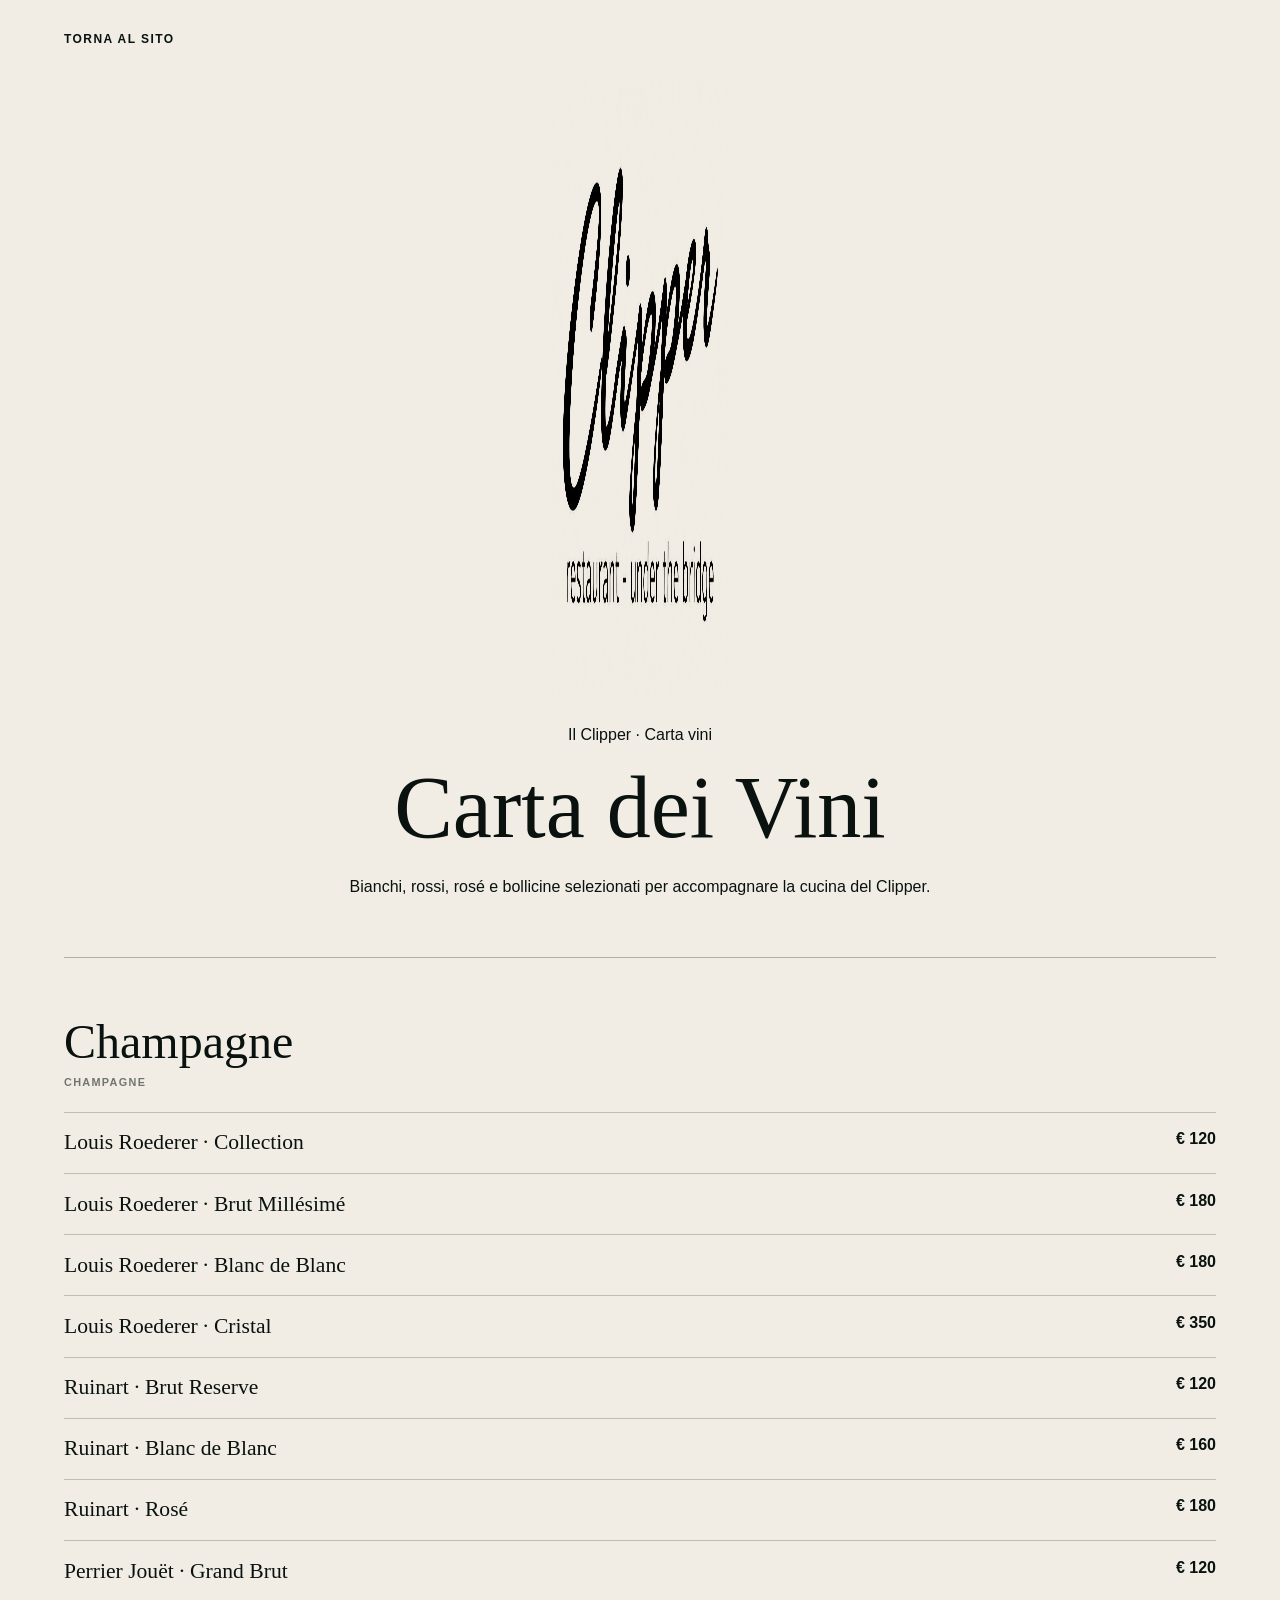
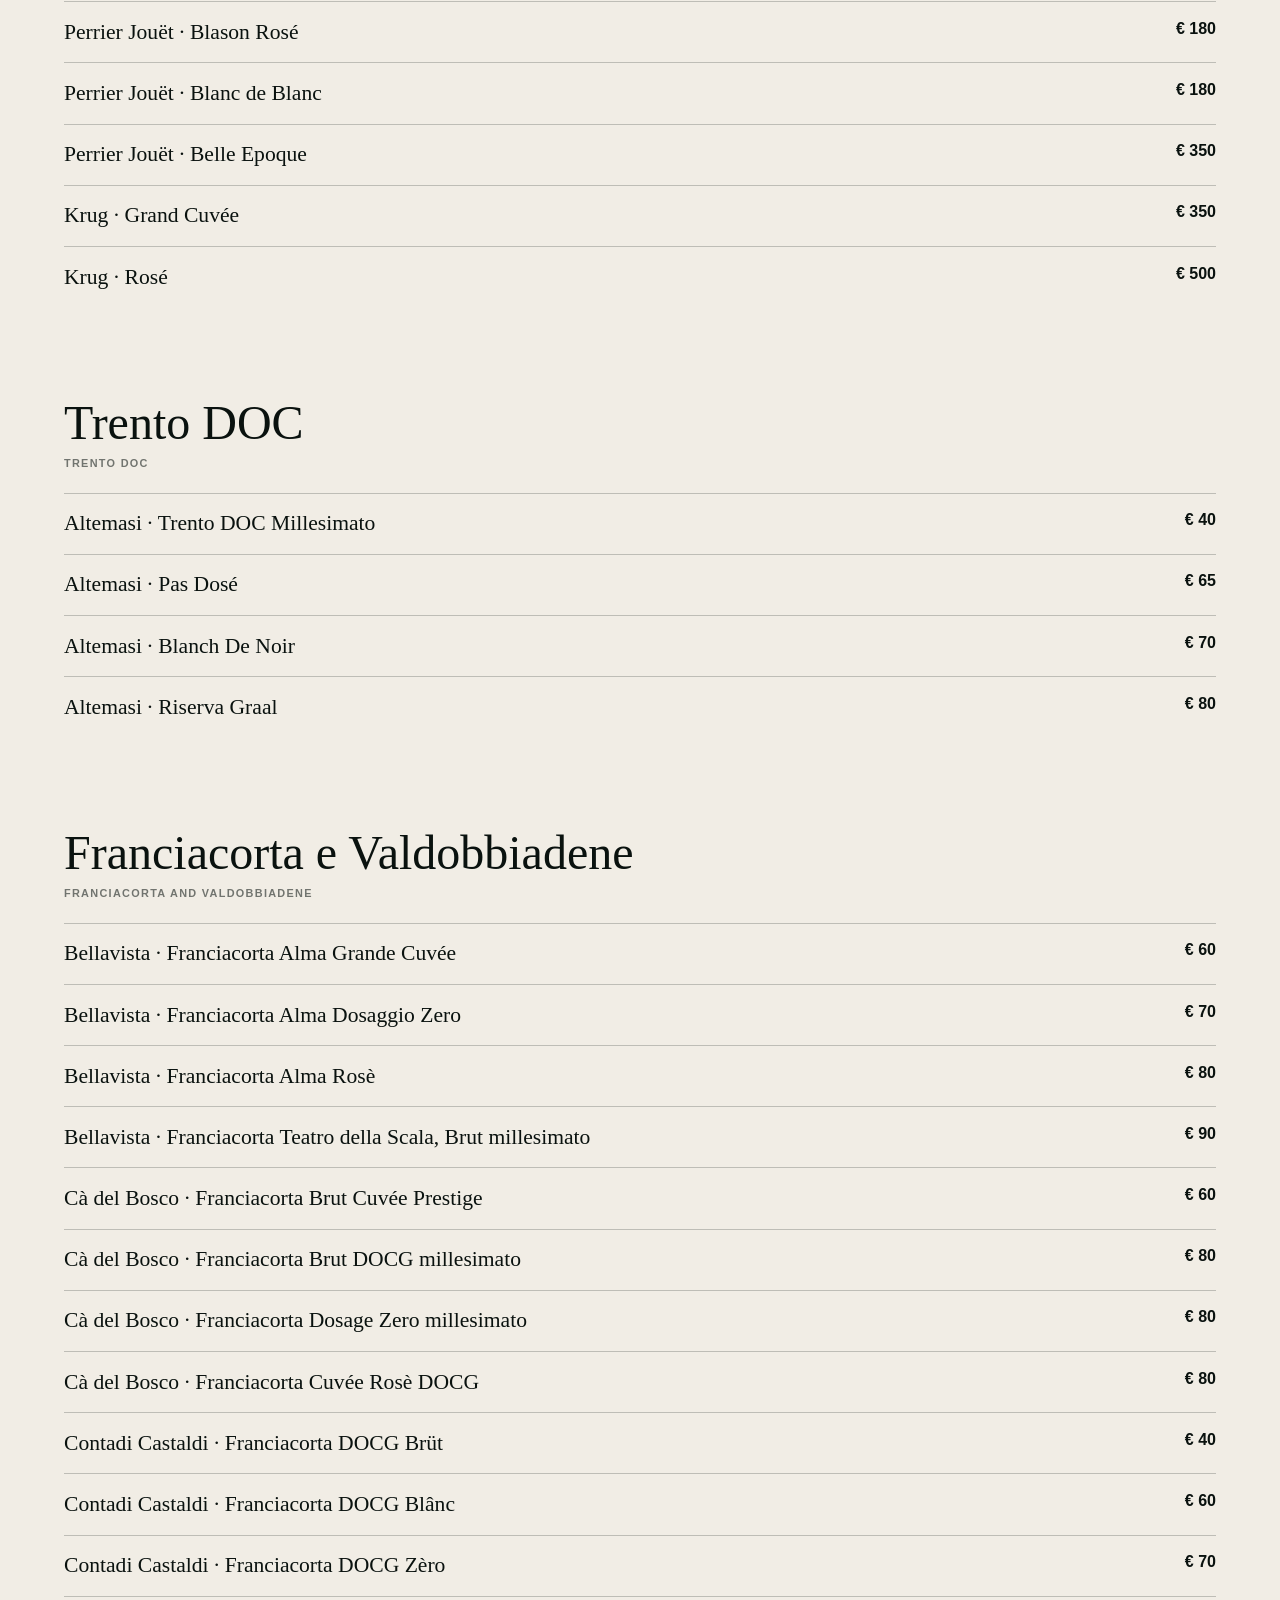
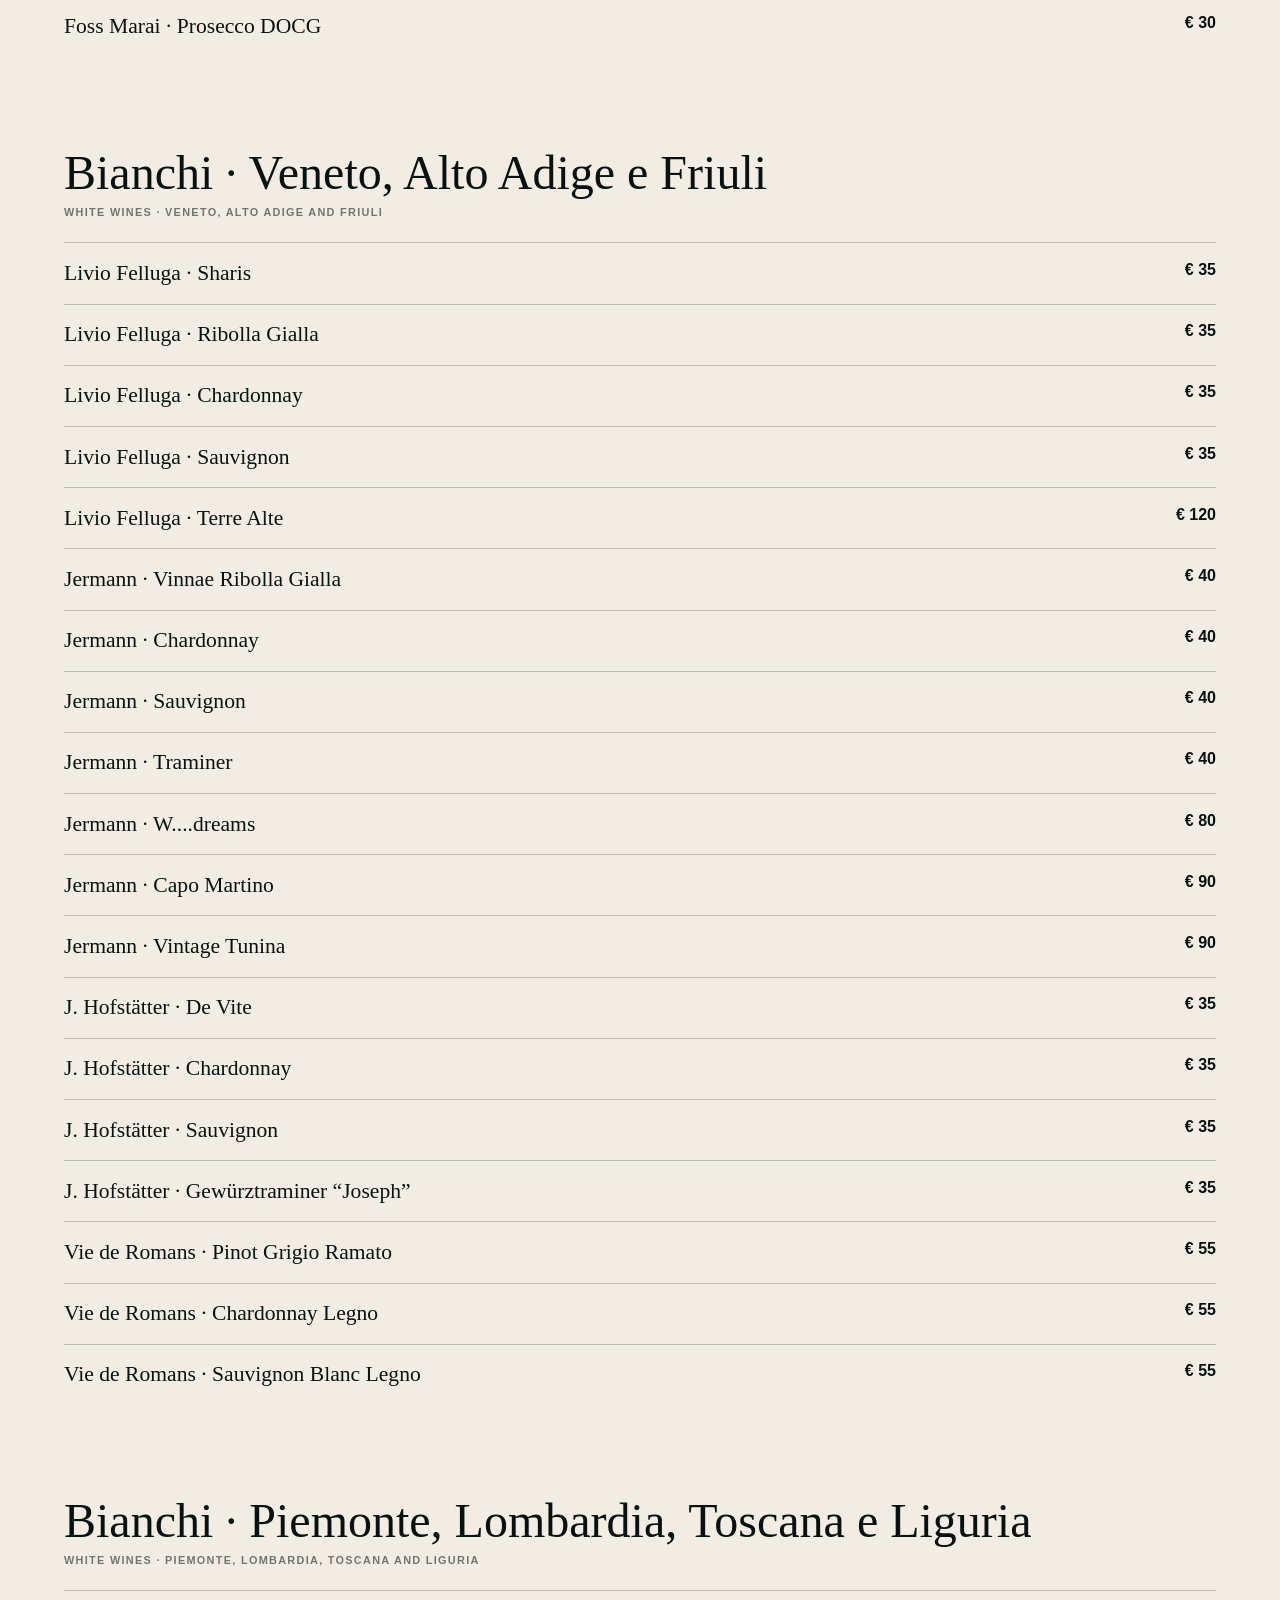
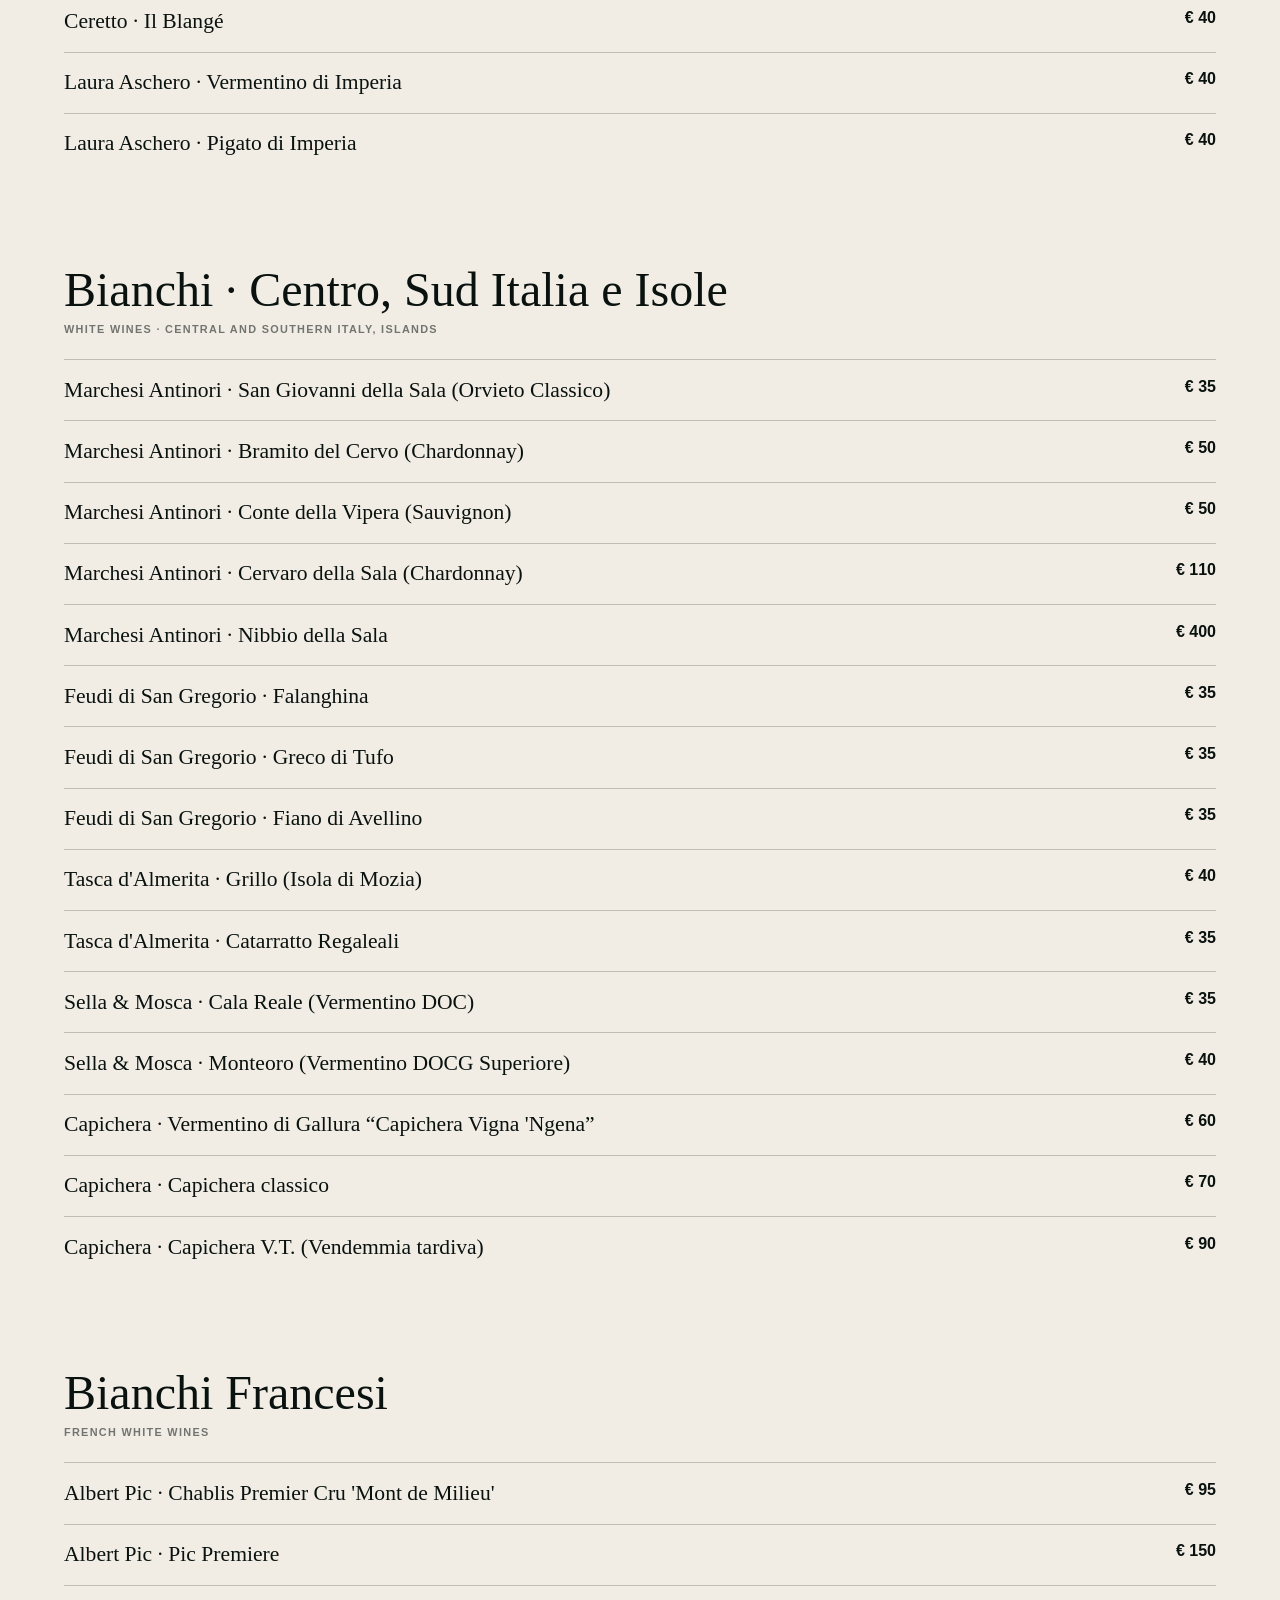
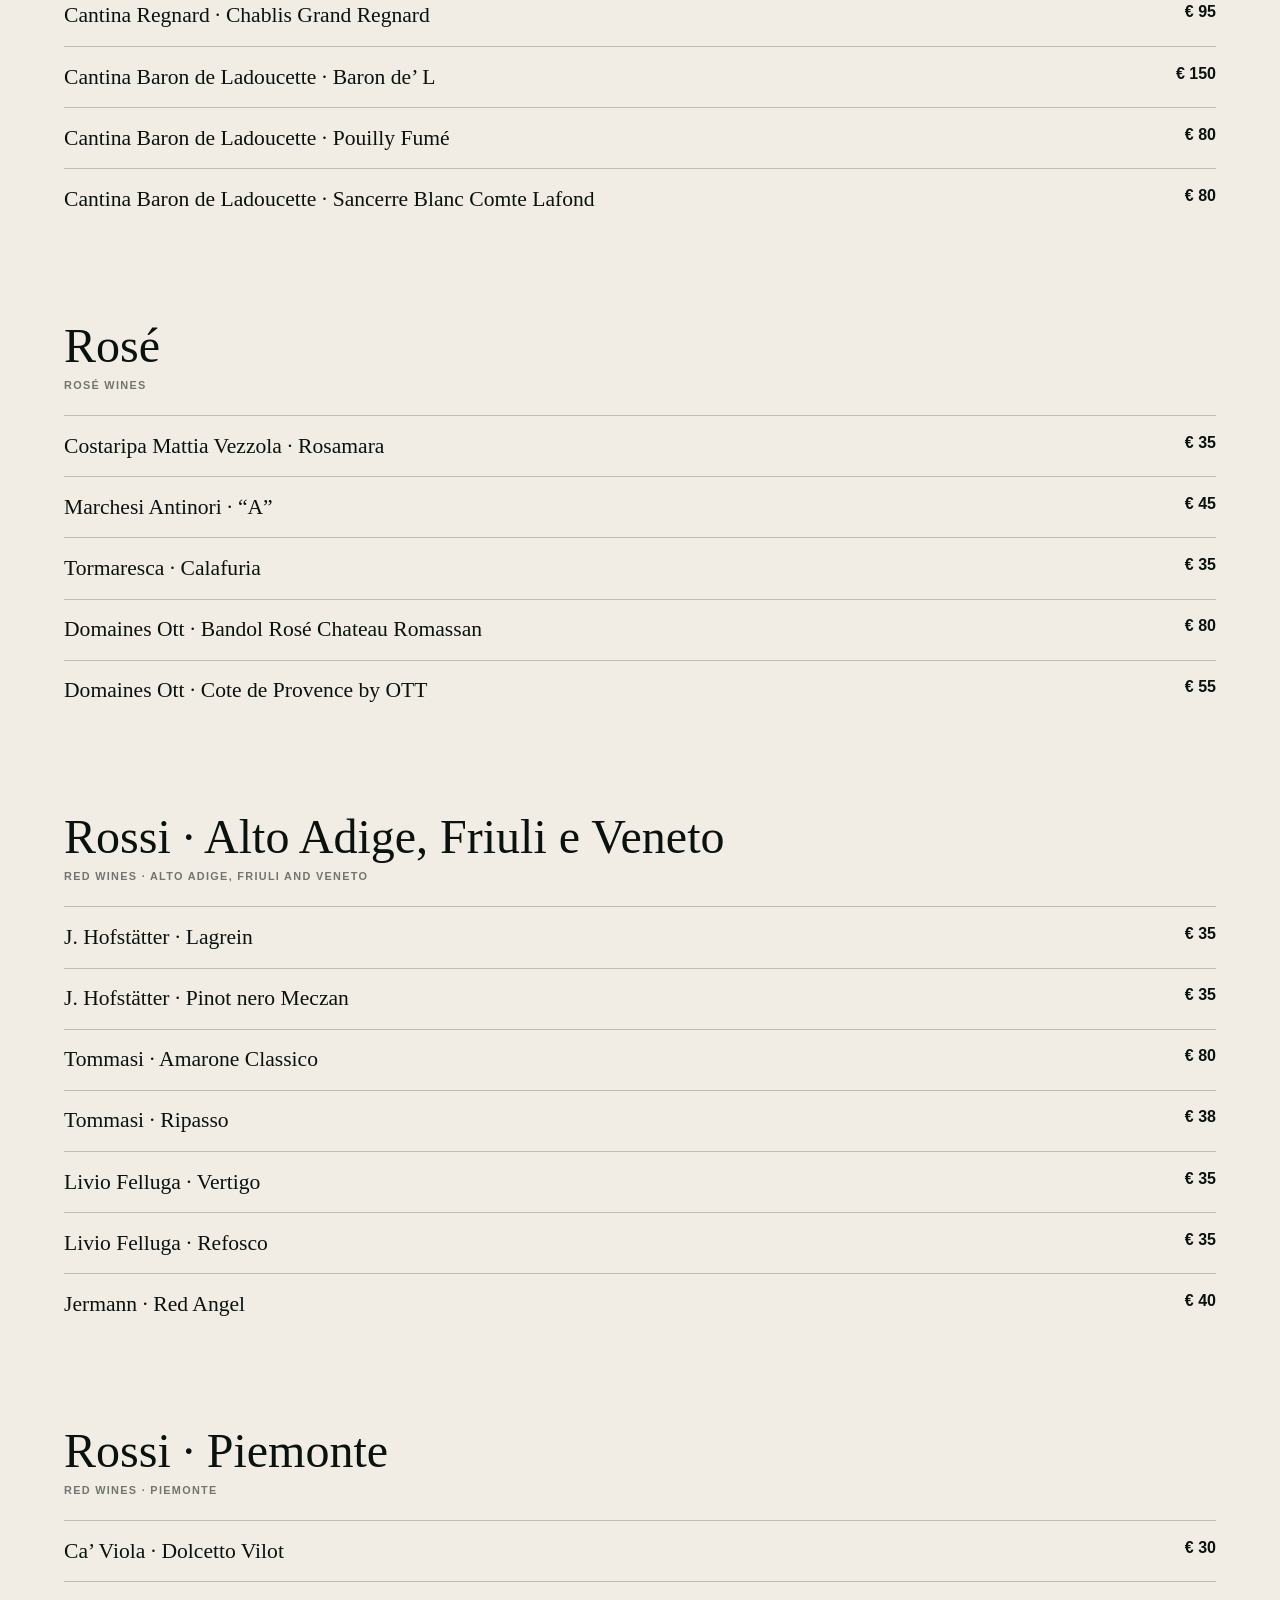
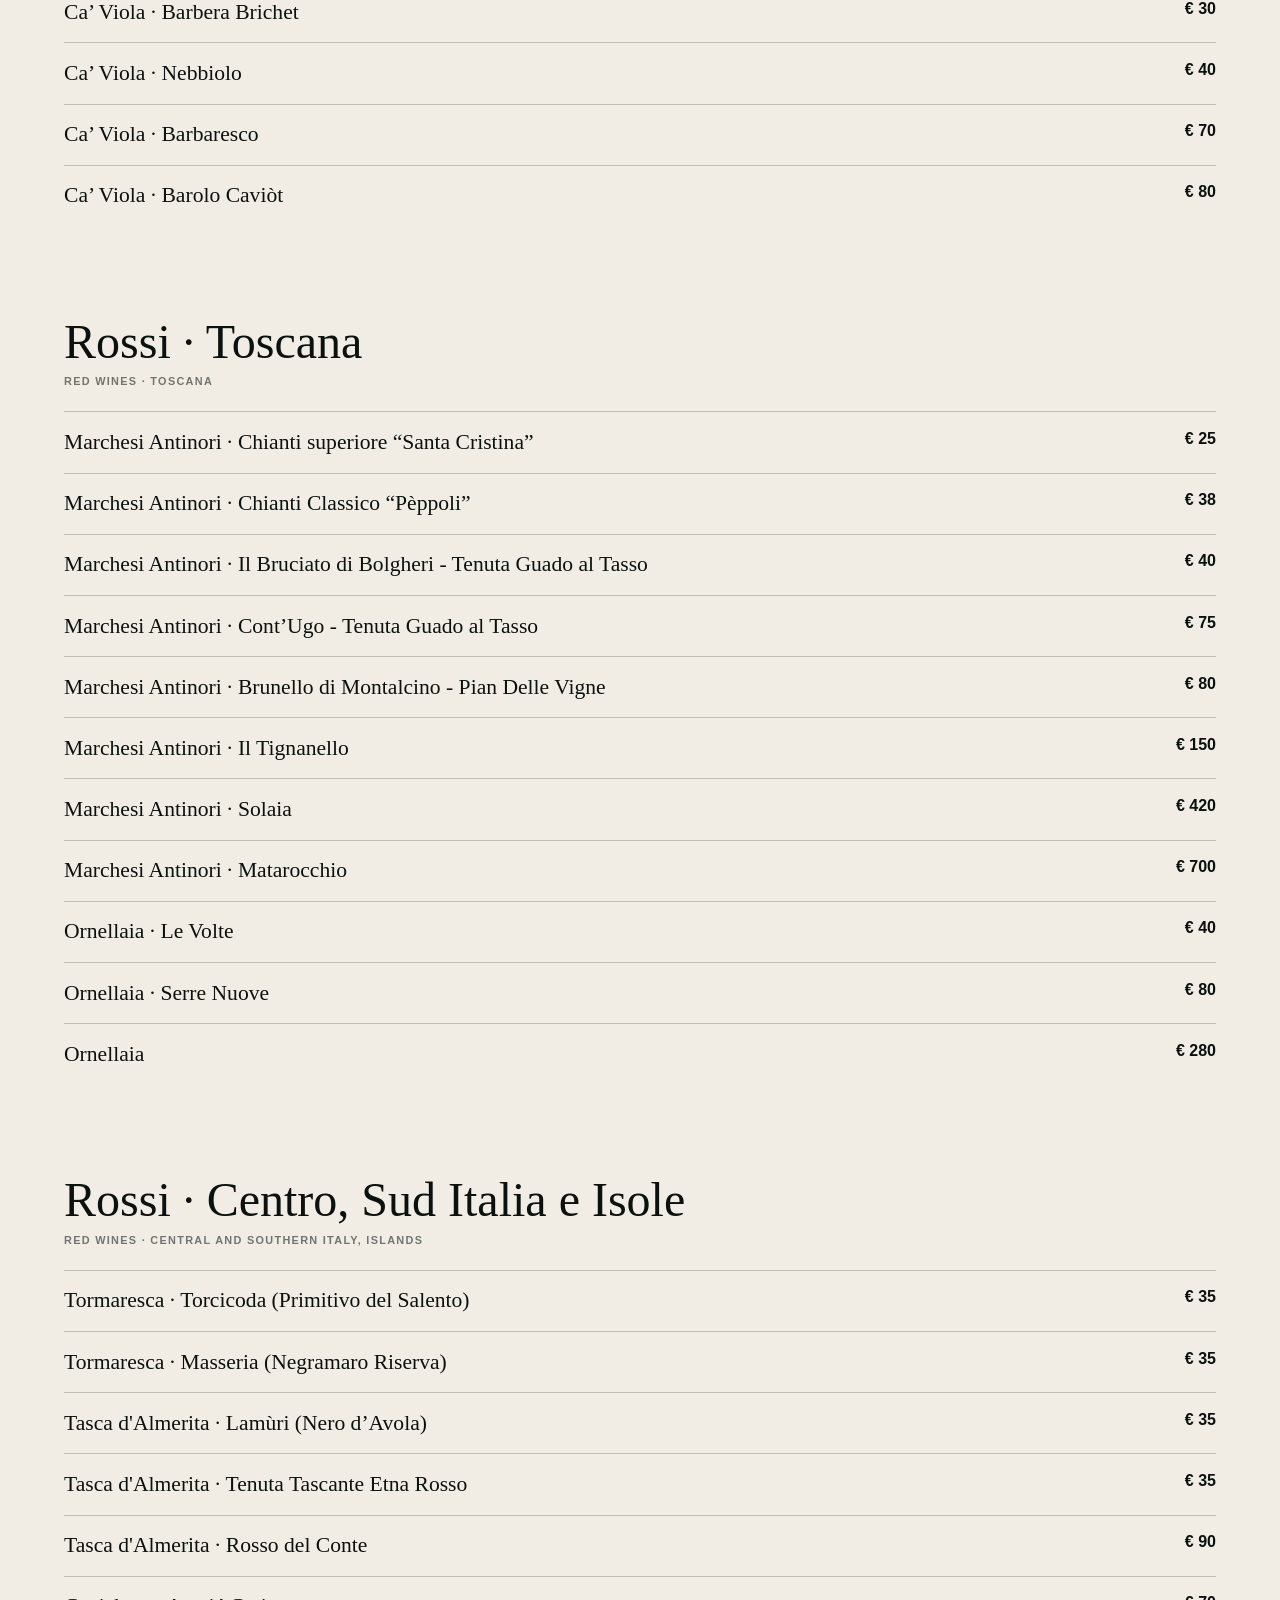
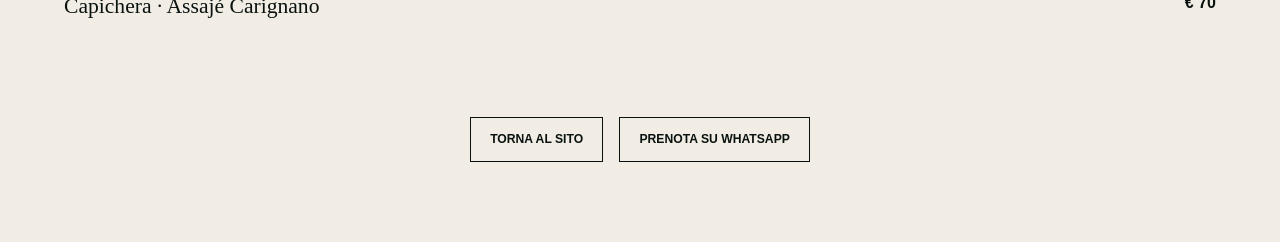
<file: carta-vini.html>
<!doctype html><html lang="it" translate="no" class="notranslate"><head><meta charset="utf-8"><meta name="google" content="notranslate"><meta name="viewport" content="width=device-width,initial-scale=1"><title>Carta dei Vini | Il Clipper</title><link rel="stylesheet" href="site.css"></head><body><main class="fallback-catalog"><header class="fallback-catalog-header"><a class="fallback-back" href="index.html">Torna al sito</a><img src="assets/images/brand/clipper-logo-transparent.png" width="1240" height="620" alt="Il Clipper"><p>Il Clipper · Carta vini</p><h1>Carta dei Vini</h1><p>Bianchi, rossi, rosé e bollicine selezionati per accompagnare la cucina del Clipper.</p></header><div class="fallback-catalog-content"><section><h2>Champagne<small>Champagne</small></h2><div><article><div><h3>Louis Roederer · Collection</h3></div><strong>€ 120</strong></article><article><div><h3>Louis Roederer · Brut Millésimé</h3></div><strong>€ 180</strong></article><article><div><h3>Louis Roederer · Blanc de Blanc</h3></div><strong>€ 180</strong></article><article><div><h3>Louis Roederer · Cristal</h3></div><strong>€ 350</strong></article><article><div><h3>Ruinart · Brut Reserve</h3></div><strong>€ 120</strong></article><article><div><h3>Ruinart · Blanc de Blanc</h3></div><strong>€ 160</strong></article><article><div><h3>Ruinart · Rosé</h3></div><strong>€ 180</strong></article><article><div><h3>Perrier Jouët · Grand Brut</h3></div><strong>€ 120</strong></article><article><div><h3>Perrier Jouët · Blason Rosé</h3></div><strong>€ 180</strong></article><article><div><h3>Perrier Jouët · Blanc de Blanc</h3></div><strong>€ 180</strong></article><article><div><h3>Perrier Jouët · Belle Epoque</h3></div><strong>€ 350</strong></article><article><div><h3>Krug · Grand Cuvée</h3></div><strong>€ 350</strong></article><article><div><h3>Krug · Rosé</h3></div><strong>€ 500</strong></article></div></section><section><h2>Trento DOC<small>Trento DOC</small></h2><div><article><div><h3>Altemasi · Trento DOC Millesimato</h3></div><strong>€ 40</strong></article><article><div><h3>Altemasi · Pas Dosé</h3></div><strong>€ 65</strong></article><article><div><h3>Altemasi · Blanch De Noir</h3></div><strong>€ 70</strong></article><article><div><h3>Altemasi · Riserva Graal</h3></div><strong>€ 80</strong></article></div></section><section><h2>Franciacorta e Valdobbiadene<small>Franciacorta and Valdobbiadene</small></h2><div><article><div><h3>Bellavista · Franciacorta Alma Grande Cuvée</h3></div><strong>€ 60</strong></article><article><div><h3>Bellavista · Franciacorta Alma Dosaggio Zero</h3></div><strong>€ 70</strong></article><article><div><h3>Bellavista · Franciacorta Alma Rosè</h3></div><strong>€ 80</strong></article><article><div><h3>Bellavista · Franciacorta Teatro della Scala, Brut millesimato</h3></div><strong>€ 90</strong></article><article><div><h3>Cà del Bosco · Franciacorta Brut Cuvée Prestige</h3></div><strong>€ 60</strong></article><article><div><h3>Cà del Bosco · Franciacorta Brut DOCG millesimato</h3></div><strong>€ 80</strong></article><article><div><h3>Cà del Bosco · Franciacorta Dosage Zero millesimato</h3></div><strong>€ 80</strong></article><article><div><h3>Cà del Bosco · Franciacorta Cuvée Rosè DOCG</h3></div><strong>€ 80</strong></article><article><div><h3>Contadi Castaldi · Franciacorta DOCG Brüt</h3></div><strong>€ 40</strong></article><article><div><h3>Contadi Castaldi · Franciacorta DOCG Blânc</h3></div><strong>€ 60</strong></article><article><div><h3>Contadi Castaldi · Franciacorta DOCG Zèro</h3></div><strong>€ 70</strong></article><article><div><h3>Foss Marai · Prosecco DOCG</h3></div><strong>€ 30</strong></article></div></section><section><h2>Bianchi · Veneto, Alto Adige e Friuli<small>White wines · Veneto, Alto Adige and Friuli</small></h2><div><article><div><h3>Livio Felluga · Sharis</h3></div><strong>€ 35</strong></article><article><div><h3>Livio Felluga · Ribolla Gialla</h3></div><strong>€ 35</strong></article><article><div><h3>Livio Felluga · Chardonnay</h3></div><strong>€ 35</strong></article><article><div><h3>Livio Felluga · Sauvignon</h3></div><strong>€ 35</strong></article><article><div><h3>Livio Felluga · Terre Alte</h3></div><strong>€ 120</strong></article><article><div><h3>Jermann · Vinnae Ribolla Gialla</h3></div><strong>€ 40</strong></article><article><div><h3>Jermann · Chardonnay</h3></div><strong>€ 40</strong></article><article><div><h3>Jermann · Sauvignon</h3></div><strong>€ 40</strong></article><article><div><h3>Jermann · Traminer</h3></div><strong>€ 40</strong></article><article><div><h3>Jermann · W....dreams</h3></div><strong>€ 80</strong></article><article><div><h3>Jermann · Capo Martino</h3></div><strong>€ 90</strong></article><article><div><h3>Jermann · Vintage Tunina</h3></div><strong>€ 90</strong></article><article><div><h3>J. Hofstätter · De Vite</h3></div><strong>€ 35</strong></article><article><div><h3>J. Hofstätter · Chardonnay</h3></div><strong>€ 35</strong></article><article><div><h3>J. Hofstätter · Sauvignon</h3></div><strong>€ 35</strong></article><article><div><h3>J. Hofstätter · Gewürztraminer “Joseph”</h3></div><strong>€ 35</strong></article><article><div><h3>Vie de Romans · Pinot Grigio Ramato</h3></div><strong>€ 55</strong></article><article><div><h3>Vie de Romans · Chardonnay Legno</h3></div><strong>€ 55</strong></article><article><div><h3>Vie de Romans · Sauvignon Blanc Legno</h3></div><strong>€ 55</strong></article></div></section><section><h2>Bianchi · Piemonte, Lombardia, Toscana e Liguria<small>White wines · Piemonte, Lombardia, Toscana and Liguria</small></h2><div><article><div><h3>Ceretto · Il Blangé</h3></div><strong>€ 40</strong></article><article><div><h3>Laura Aschero · Vermentino di Imperia</h3></div><strong>€ 40</strong></article><article><div><h3>Laura Aschero · Pigato di Imperia</h3></div><strong>€ 40</strong></article></div></section><section><h2>Bianchi · Centro, Sud Italia e Isole<small>White wines · Central and Southern Italy, Islands</small></h2><div><article><div><h3>Marchesi Antinori · San Giovanni della Sala (Orvieto Classico)</h3></div><strong>€ 35</strong></article><article><div><h3>Marchesi Antinori · Bramito del Cervo (Chardonnay)</h3></div><strong>€ 50</strong></article><article><div><h3>Marchesi Antinori · Conte della Vipera (Sauvignon)</h3></div><strong>€ 50</strong></article><article><div><h3>Marchesi Antinori · Cervaro della Sala (Chardonnay)</h3></div><strong>€ 110</strong></article><article><div><h3>Marchesi Antinori · Nibbio della Sala</h3></div><strong>€ 400</strong></article><article><div><h3>Feudi di San Gregorio · Falanghina</h3></div><strong>€ 35</strong></article><article><div><h3>Feudi di San Gregorio · Greco di Tufo</h3></div><strong>€ 35</strong></article><article><div><h3>Feudi di San Gregorio · Fiano di Avellino</h3></div><strong>€ 35</strong></article><article><div><h3>Tasca d'Almerita · Grillo (Isola di Mozia)</h3></div><strong>€ 40</strong></article><article><div><h3>Tasca d'Almerita · Catarratto Regaleali</h3></div><strong>€ 35</strong></article><article><div><h3>Sella &amp; Mosca · Cala Reale (Vermentino DOC)</h3></div><strong>€ 35</strong></article><article><div><h3>Sella &amp; Mosca · Monteoro (Vermentino DOCG Superiore)</h3></div><strong>€ 40</strong></article><article><div><h3>Capichera · Vermentino di Gallura “Capichera Vigna 'Ngena”</h3></div><strong>€ 60</strong></article><article><div><h3>Capichera · Capichera classico</h3></div><strong>€ 70</strong></article><article><div><h3>Capichera · Capichera V.T. (Vendemmia tardiva)</h3></div><strong>€ 90</strong></article></div></section><section><h2>Bianchi Francesi<small>French white wines</small></h2><div><article><div><h3>Albert Pic · Chablis Premier Cru 'Mont de Milieu'</h3></div><strong>€ 95</strong></article><article><div><h3>Albert Pic · Pic Premiere</h3></div><strong>€ 150</strong></article><article><div><h3>Cantina Regnard · Chablis Grand Regnard</h3></div><strong>€ 95</strong></article><article><div><h3>Cantina Baron de Ladoucette · Baron de’ L</h3></div><strong>€ 150</strong></article><article><div><h3>Cantina Baron de Ladoucette · Pouilly Fumé</h3></div><strong>€ 80</strong></article><article><div><h3>Cantina Baron de Ladoucette · Sancerre Blanc Comte Lafond</h3></div><strong>€ 80</strong></article></div></section><section><h2>Rosé<small>Rosé wines</small></h2><div><article><div><h3>Costaripa Mattia Vezzola · Rosamara</h3></div><strong>€ 35</strong></article><article><div><h3>Marchesi Antinori · “A”</h3></div><strong>€ 45</strong></article><article><div><h3>Tormaresca · Calafuria</h3></div><strong>€ 35</strong></article><article><div><h3>Domaines Ott · Bandol Rosé Chateau Romassan</h3></div><strong>€ 80</strong></article><article><div><h3>Domaines Ott · Cote de Provence by OTT</h3></div><strong>€ 55</strong></article></div></section><section><h2>Rossi · Alto Adige, Friuli e Veneto<small>Red wines · Alto Adige, Friuli and Veneto</small></h2><div><article><div><h3>J. Hofstätter · Lagrein</h3></div><strong>€ 35</strong></article><article><div><h3>J. Hofstätter · Pinot nero Meczan</h3></div><strong>€ 35</strong></article><article><div><h3>Tommasi · Amarone Classico</h3></div><strong>€ 80</strong></article><article><div><h3>Tommasi · Ripasso</h3></div><strong>€ 38</strong></article><article><div><h3>Livio Felluga · Vertigo</h3></div><strong>€ 35</strong></article><article><div><h3>Livio Felluga · Refosco</h3></div><strong>€ 35</strong></article><article><div><h3>Jermann · Red Angel</h3></div><strong>€ 40</strong></article></div></section><section><h2>Rossi · Piemonte<small>Red wines · Piemonte</small></h2><div><article><div><h3>Ca’ Viola · Dolcetto Vilot</h3></div><strong>€ 30</strong></article><article><div><h3>Ca’ Viola · Barbera Brichet</h3></div><strong>€ 30</strong></article><article><div><h3>Ca’ Viola · Nebbiolo</h3></div><strong>€ 40</strong></article><article><div><h3>Ca’ Viola · Barbaresco</h3></div><strong>€ 70</strong></article><article><div><h3>Ca’ Viola · Barolo Caviòt</h3></div><strong>€ 80</strong></article></div></section><section><h2>Rossi · Toscana<small>Red wines · Toscana</small></h2><div><article><div><h3>Marchesi Antinori · Chianti superiore “Santa Cristina”</h3></div><strong>€ 25</strong></article><article><div><h3>Marchesi Antinori · Chianti Classico “Pèppoli”</h3></div><strong>€ 38</strong></article><article><div><h3>Marchesi Antinori · Il Bruciato di Bolgheri - Tenuta Guado al Tasso</h3></div><strong>€ 40</strong></article><article><div><h3>Marchesi Antinori · Cont’Ugo - Tenuta Guado al Tasso</h3></div><strong>€ 75</strong></article><article><div><h3>Marchesi Antinori · Brunello di Montalcino - Pian Delle Vigne</h3></div><strong>€ 80</strong></article><article><div><h3>Marchesi Antinori · Il Tignanello</h3></div><strong>€ 150</strong></article><article><div><h3>Marchesi Antinori · Solaia</h3></div><strong>€ 420</strong></article><article><div><h3>Marchesi Antinori · Matarocchio</h3></div><strong>€ 700</strong></article><article><div><h3>Ornellaia · Le Volte</h3></div><strong>€ 40</strong></article><article><div><h3>Ornellaia · Serre Nuove</h3></div><strong>€ 80</strong></article><article><div><h3>Ornellaia</h3></div><strong>€ 280</strong></article></div></section><section><h2>Rossi · Centro, Sud Italia e Isole<small>Red wines · Central and Southern Italy, Islands</small></h2><div><article><div><h3>Tormaresca · Torcicoda (Primitivo del Salento)</h3></div><strong>€ 35</strong></article><article><div><h3>Tormaresca · Masseria (Negramaro Riserva)</h3></div><strong>€ 35</strong></article><article><div><h3>Tasca d'Almerita · Lamùri (Nero d’Avola)</h3></div><strong>€ 35</strong></article><article><div><h3>Tasca d'Almerita · Tenuta Tascante Etna Rosso</h3></div><strong>€ 35</strong></article><article><div><h3>Tasca d'Almerita · Rosso del Conte</h3></div><strong>€ 90</strong></article><article><div><h3>Capichera · Assajé Carignano</h3></div><strong>€ 70</strong></article></div></section></div><footer class="fallback-catalog-footer"><a href="index.html">Torna al sito</a><a href="https://wa.me/393662457460?text=Ciao%20Il%20Clipper%2C%20vorrei%20prenotare%20un%20tavolo." target="_blank" rel="noreferrer">Prenota su WhatsApp</a></footer></main></body></html>
</file>
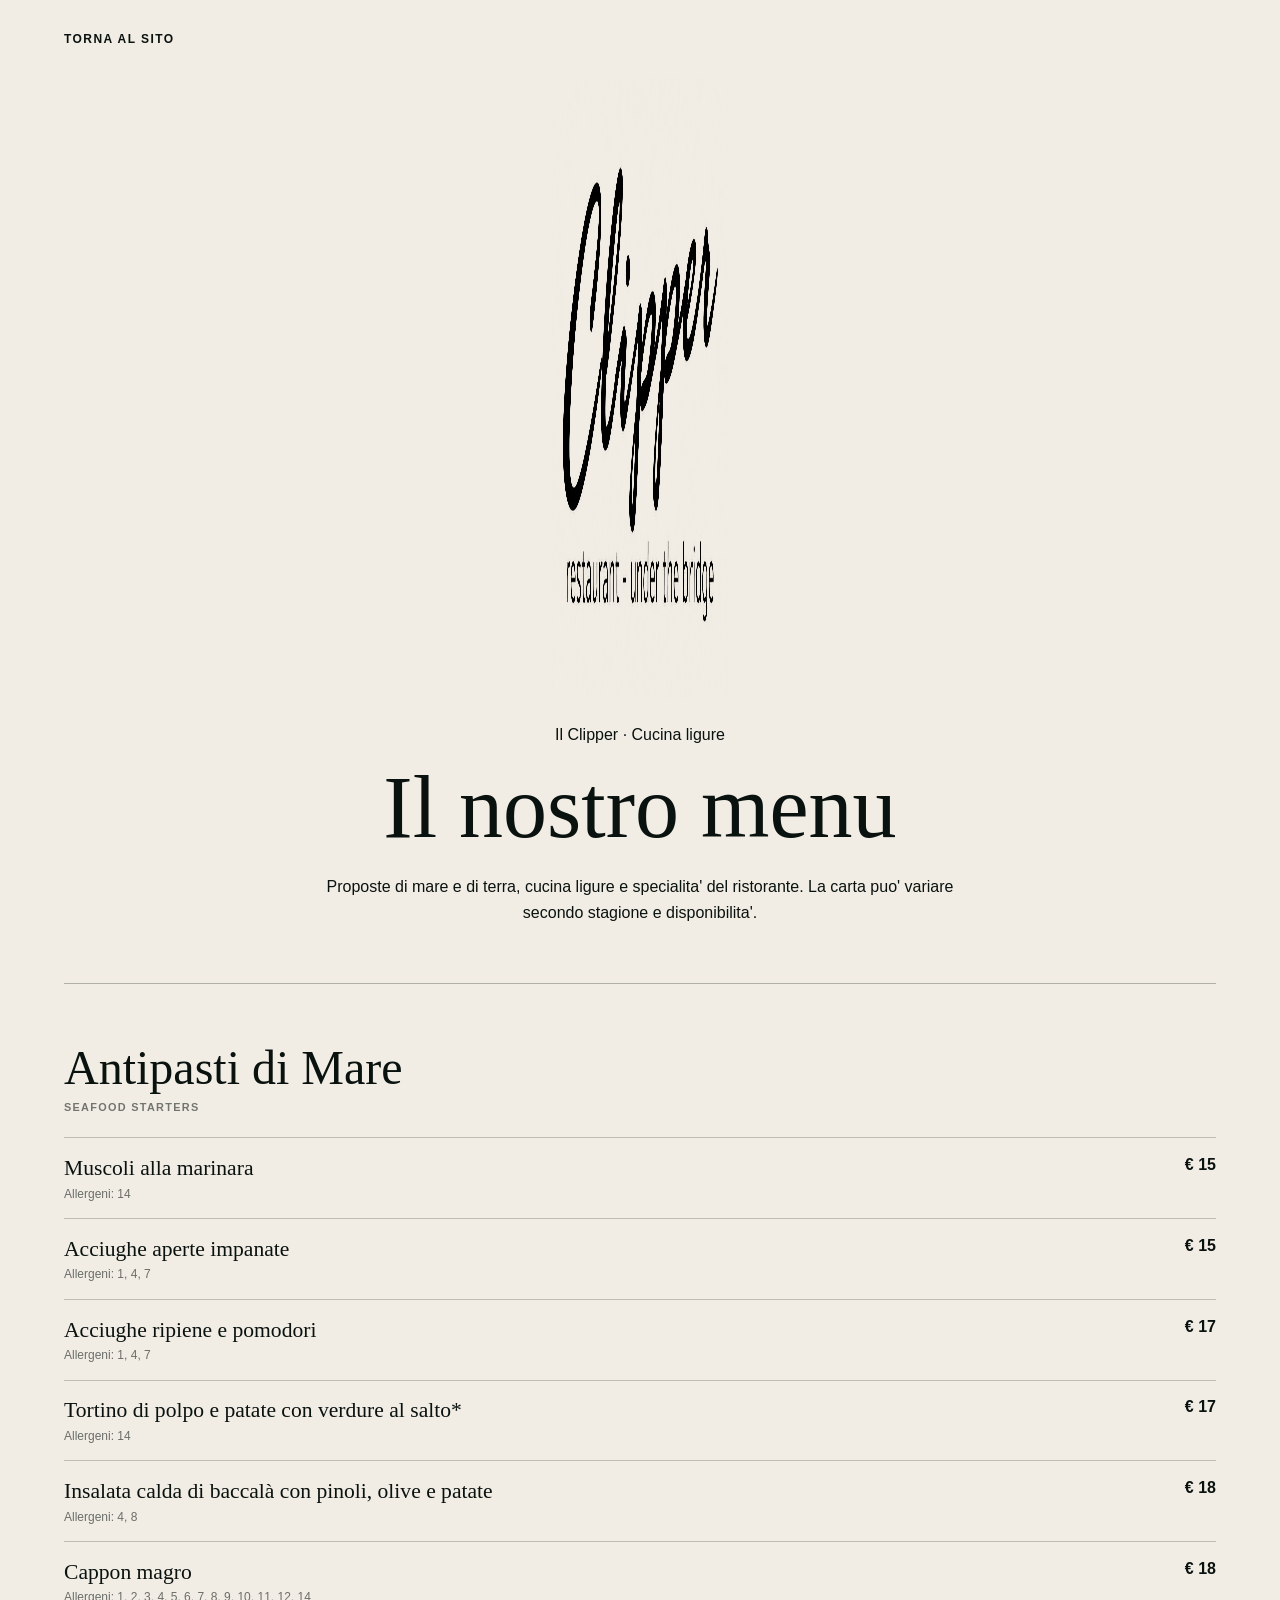
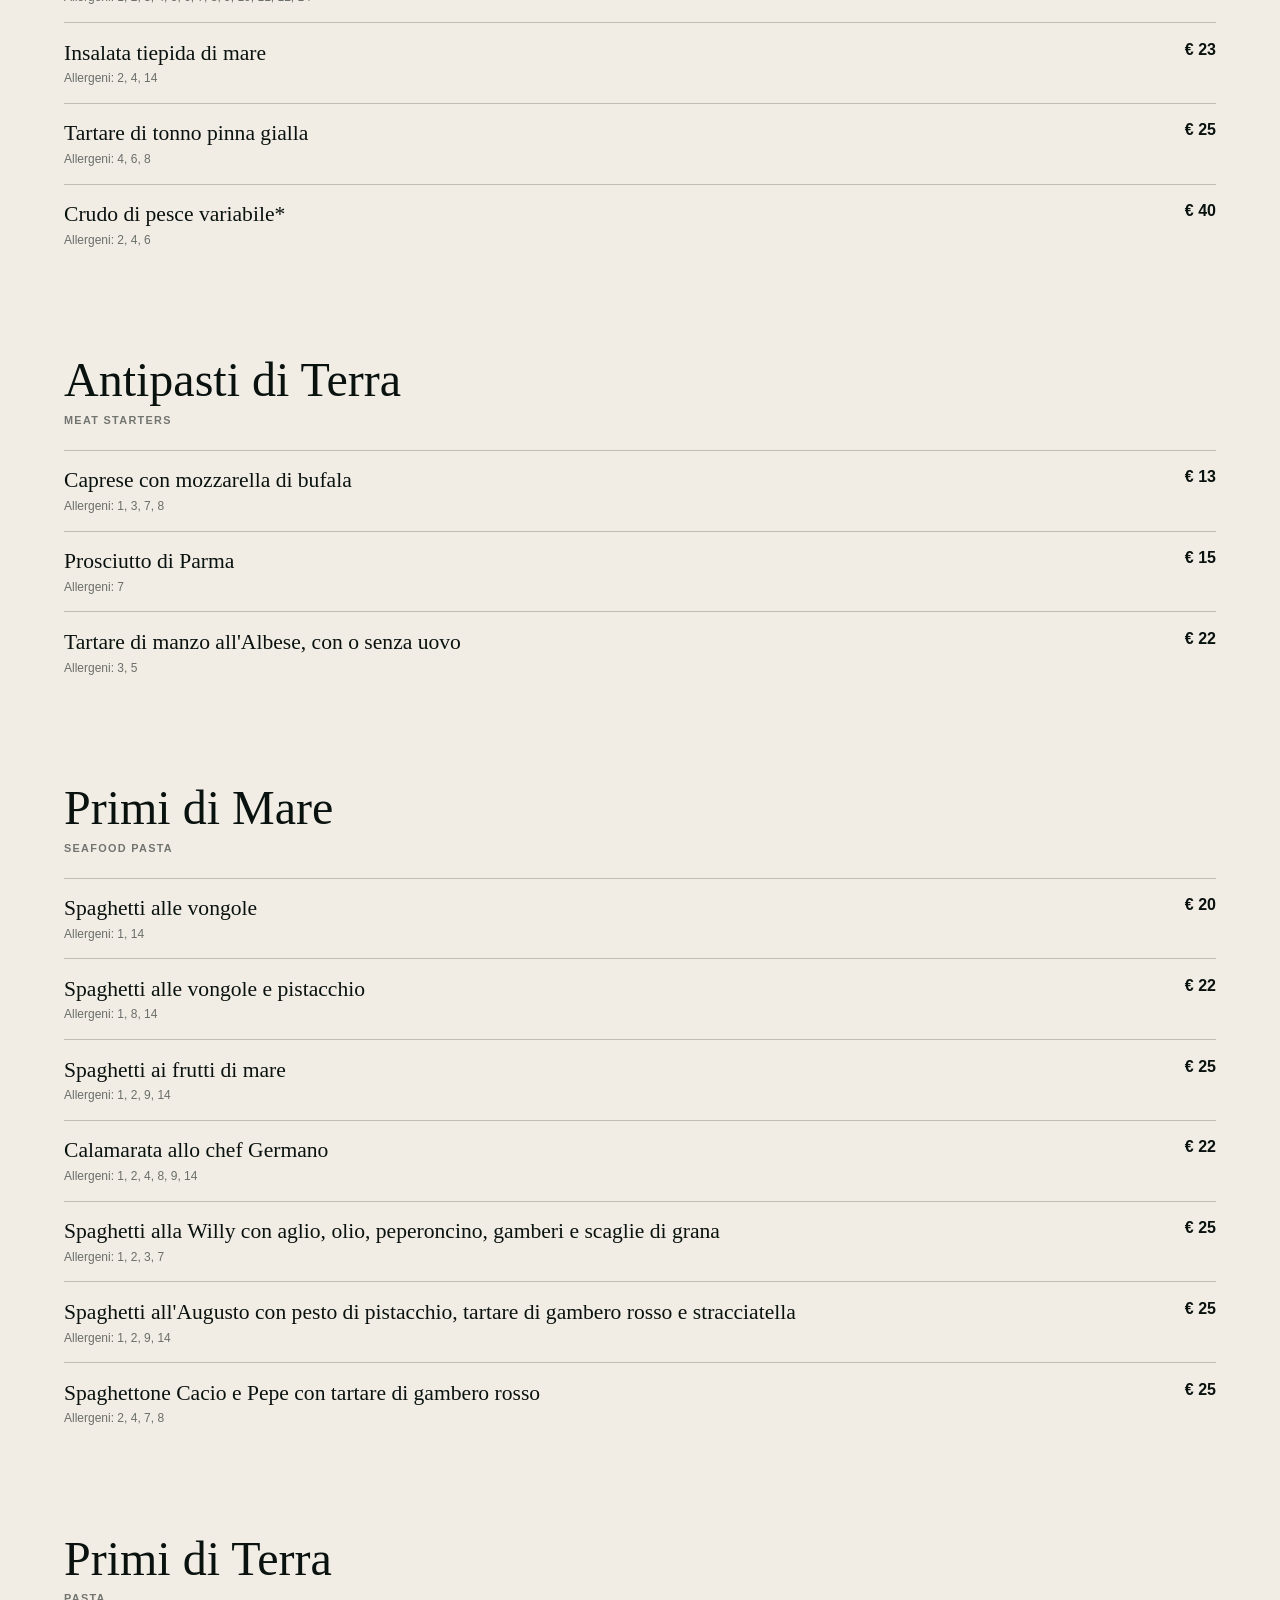
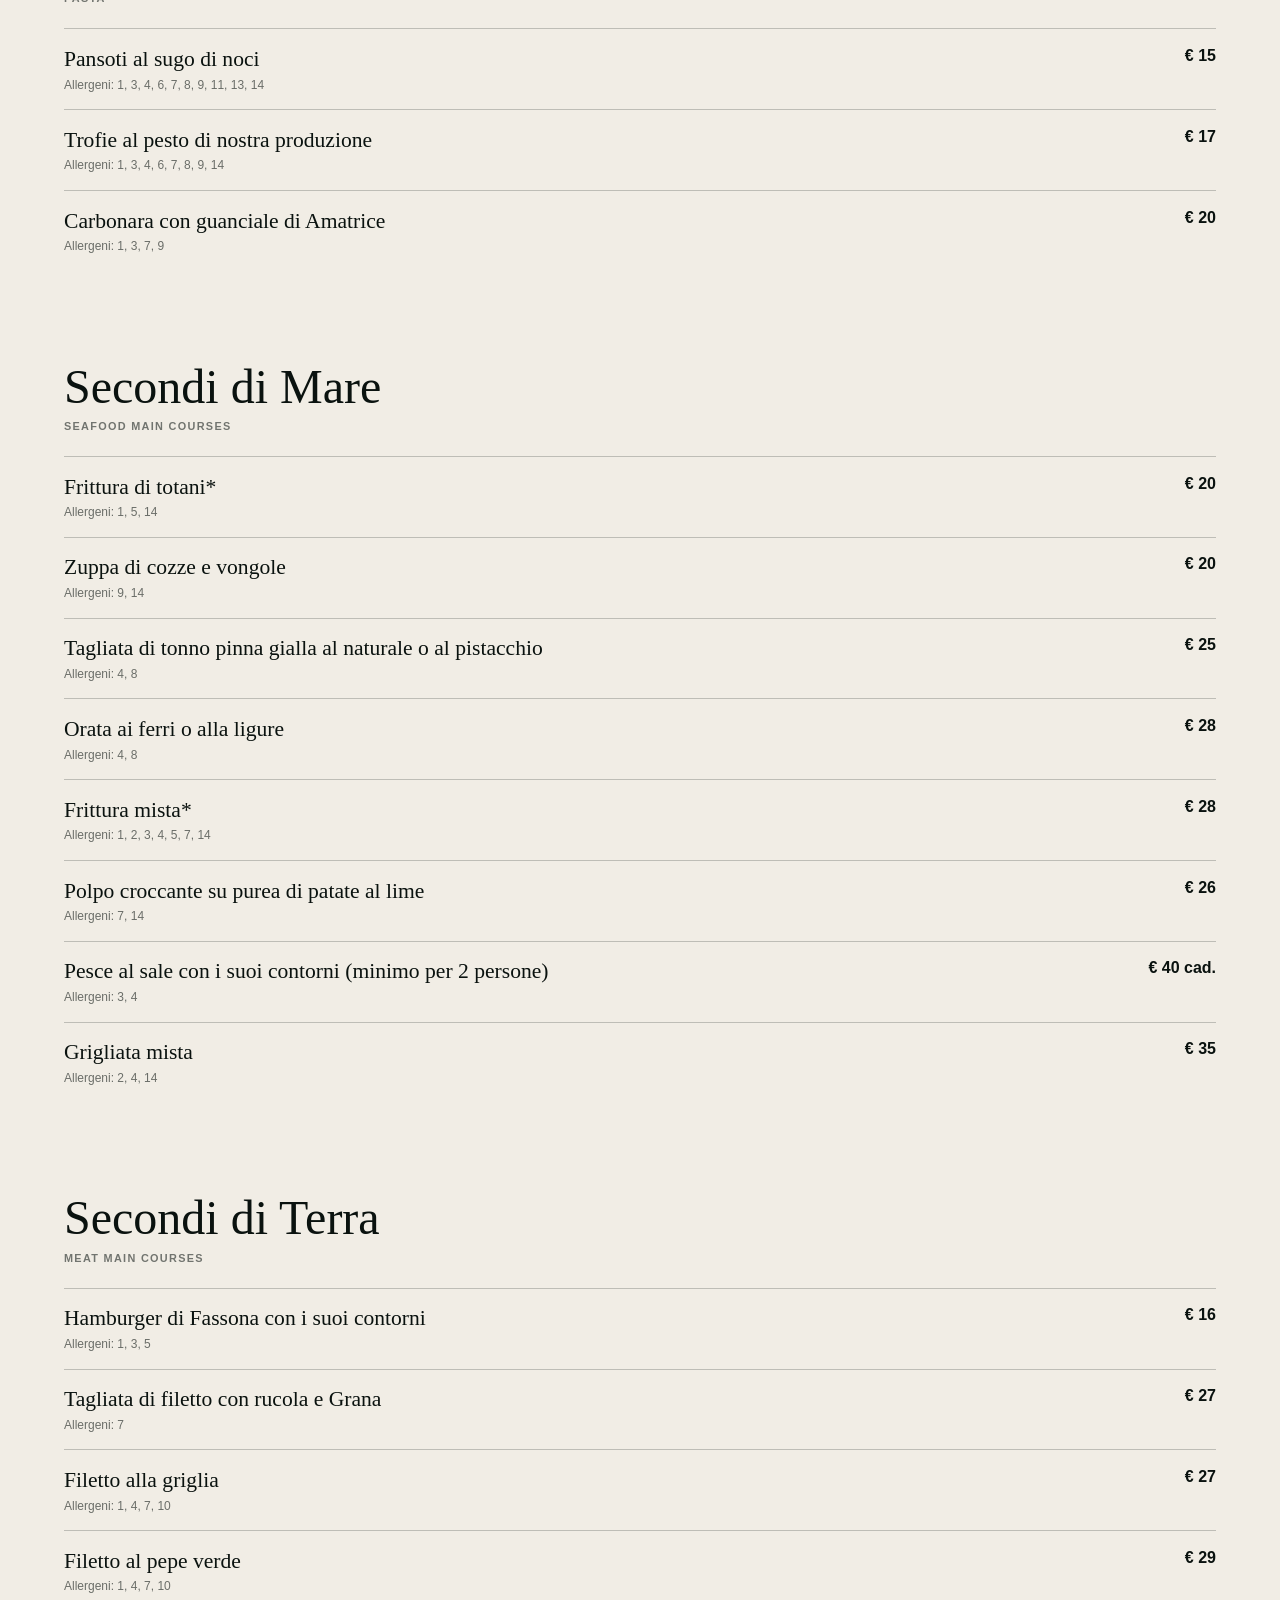
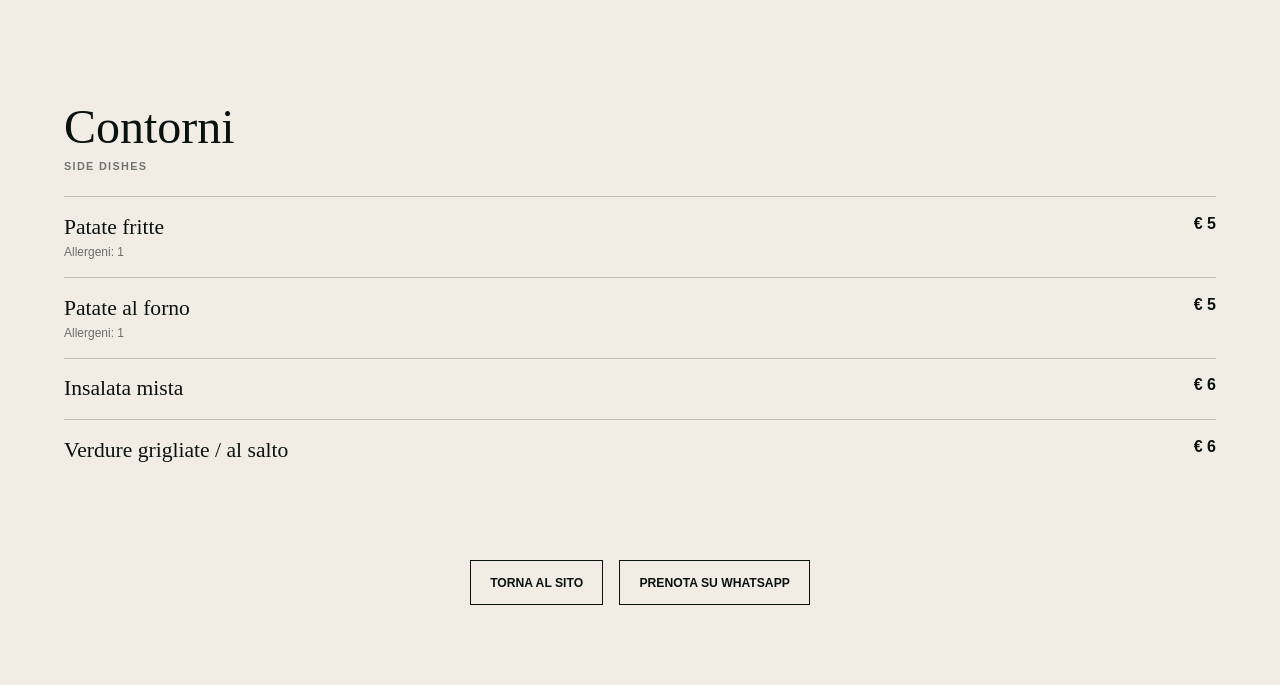
<file: menu.html>
<!doctype html><html lang="it" translate="no" class="notranslate"><head><meta charset="utf-8"><meta name="google" content="notranslate"><meta name="viewport" content="width=device-width,initial-scale=1"><title>Il nostro menu | Il Clipper</title><link rel="stylesheet" href="site.css"></head><body><main class="fallback-catalog"><header class="fallback-catalog-header"><a class="fallback-back" href="index.html">Torna al sito</a><img src="assets/images/brand/clipper-logo-transparent.png" width="1240" height="620" alt="Il Clipper"><p>Il Clipper · Cucina ligure</p><h1>Il nostro menu</h1><p>Proposte di mare e di terra, cucina ligure e specialita' del ristorante. La carta puo' variare secondo stagione e disponibilita'.</p></header><div class="fallback-catalog-content"><section><h2>Antipasti di Mare<small>Seafood starters</small></h2><div><article><div><h3>Muscoli alla marinara</h3><p>Allergeni: 14</p></div><strong>€ 15</strong></article><article><div><h3>Acciughe aperte impanate</h3><p>Allergeni: 1, 4, 7</p></div><strong>€ 15</strong></article><article><div><h3>Acciughe ripiene e pomodori</h3><p>Allergeni: 1, 4, 7</p></div><strong>€ 17</strong></article><article><div><h3>Tortino di polpo e patate con verdure al salto*</h3><p>Allergeni: 14</p></div><strong>€ 17</strong></article><article><div><h3>Insalata calda di baccalà con pinoli, olive e patate</h3><p>Allergeni: 4, 8</p></div><strong>€ 18</strong></article><article><div><h3>Cappon magro</h3><p>Allergeni: 1, 2, 3, 4, 5, 6, 7, 8, 9, 10, 11, 12, 14</p></div><strong>€ 18</strong></article><article><div><h3>Insalata tiepida di mare</h3><p>Allergeni: 2, 4, 14</p></div><strong>€ 23</strong></article><article><div><h3>Tartare di tonno pinna gialla</h3><p>Allergeni: 4, 6, 8</p></div><strong>€ 25</strong></article><article><div><h3>Crudo di pesce variabile*</h3><p>Allergeni: 2, 4, 6</p></div><strong>€ 40</strong></article></div></section><section><h2>Antipasti di Terra<small>Meat starters</small></h2><div><article><div><h3>Caprese con mozzarella di bufala</h3><p>Allergeni: 1, 3, 7, 8</p></div><strong>€ 13</strong></article><article><div><h3>Prosciutto di Parma</h3><p>Allergeni: 7</p></div><strong>€ 15</strong></article><article><div><h3>Tartare di manzo all'Albese, con o senza uovo</h3><p>Allergeni: 3, 5</p></div><strong>€ 22</strong></article></div></section><section><h2>Primi di Mare<small>Seafood pasta</small></h2><div><article><div><h3>Spaghetti alle vongole</h3><p>Allergeni: 1, 14</p></div><strong>€ 20</strong></article><article><div><h3>Spaghetti alle vongole e pistacchio</h3><p>Allergeni: 1, 8, 14</p></div><strong>€ 22</strong></article><article><div><h3>Spaghetti ai frutti di mare</h3><p>Allergeni: 1, 2, 9, 14</p></div><strong>€ 25</strong></article><article><div><h3>Calamarata allo chef Germano</h3><p>Allergeni: 1, 2, 4, 8, 9, 14</p></div><strong>€ 22</strong></article><article><div><h3>Spaghetti alla Willy con aglio, olio, peperoncino, gamberi e scaglie di grana</h3><p>Allergeni: 1, 2, 3, 7</p></div><strong>€ 25</strong></article><article><div><h3>Spaghetti all'Augusto con pesto di pistacchio, tartare di gambero rosso e stracciatella</h3><p>Allergeni: 1, 2, 9, 14</p></div><strong>€ 25</strong></article><article><div><h3>Spaghettone Cacio e Pepe con tartare di gambero rosso</h3><p>Allergeni: 2, 4, 7, 8</p></div><strong>€ 25</strong></article></div></section><section><h2>Primi di Terra<small>Pasta</small></h2><div><article><div><h3>Pansoti al sugo di noci</h3><p>Allergeni: 1, 3, 4, 6, 7, 8, 9, 11, 13, 14</p></div><strong>€ 15</strong></article><article><div><h3>Trofie al pesto di nostra produzione</h3><p>Allergeni: 1, 3, 4, 6, 7, 8, 9, 14</p></div><strong>€ 17</strong></article><article><div><h3>Carbonara con guanciale di Amatrice</h3><p>Allergeni: 1, 3, 7, 9</p></div><strong>€ 20</strong></article></div></section><section><h2>Secondi di Mare<small>Seafood main courses</small></h2><div><article><div><h3>Frittura di totani*</h3><p>Allergeni: 1, 5, 14</p></div><strong>€ 20</strong></article><article><div><h3>Zuppa di cozze e vongole</h3><p>Allergeni: 9, 14</p></div><strong>€ 20</strong></article><article><div><h3>Tagliata di tonno pinna gialla al naturale o al pistacchio</h3><p>Allergeni: 4, 8</p></div><strong>€ 25</strong></article><article><div><h3>Orata ai ferri o alla ligure</h3><p>Allergeni: 4, 8</p></div><strong>€ 28</strong></article><article><div><h3>Frittura mista*</h3><p>Allergeni: 1, 2, 3, 4, 5, 7, 14</p></div><strong>€ 28</strong></article><article><div><h3>Polpo croccante su purea di patate al lime</h3><p>Allergeni: 7, 14</p></div><strong>€ 26</strong></article><article><div><h3>Pesce al sale con i suoi contorni (minimo per 2 persone)</h3><p>Allergeni: 3, 4</p></div><strong>€ 40 cad.</strong></article><article><div><h3>Grigliata mista</h3><p>Allergeni: 2, 4, 14</p></div><strong>€ 35</strong></article></div></section><section><h2>Secondi di Terra<small>Meat main courses</small></h2><div><article><div><h3>Hamburger di Fassona con i suoi contorni</h3><p>Allergeni: 1, 3, 5</p></div><strong>€ 16</strong></article><article><div><h3>Tagliata di filetto con rucola e Grana</h3><p>Allergeni: 7</p></div><strong>€ 27</strong></article><article><div><h3>Filetto alla griglia</h3><p>Allergeni: 1, 4, 7, 10</p></div><strong>€ 27</strong></article><article><div><h3>Filetto al pepe verde</h3><p>Allergeni: 1, 4, 7, 10</p></div><strong>€ 29</strong></article></div></section><section><h2>Contorni<small>Side dishes</small></h2><div><article><div><h3>Patate fritte</h3><p>Allergeni: 1</p></div><strong>€ 5</strong></article><article><div><h3>Patate al forno</h3><p>Allergeni: 1</p></div><strong>€ 5</strong></article><article><div><h3>Insalata mista</h3></div><strong>€ 6</strong></article><article><div><h3>Verdure grigliate / al salto</h3></div><strong>€ 6</strong></article></div></section></div><footer class="fallback-catalog-footer"><a href="index.html">Torna al sito</a><a href="https://wa.me/393662457460?text=Ciao%20Il%20Clipper%2C%20vorrei%20prenotare%20un%20tavolo." target="_blank" rel="noreferrer">Prenota su WhatsApp</a></footer></main></body></html>
</file>
<file: site.css>
:root {
  --ink: #0a120f;
  --ink-soft: #121d18;
  --paper: #f1ede5;
  --paper-deep: #f1ede5;
  --gold: #b88746;
  --gold-light: #f0cf8a;
  --orange: #d6a545;
  --white: #fffdf8;
  --warm-black: #070d0a;
  --surface-dark: #10110f;
  --surface-soft: #e9e2d5;
  --accent-gold: #a16207;
  --accent-gold-bright: #d6a545;
  --focus-ring: #fff2c2;
  --radius-soft: 0.5rem;
  --ease-out: cubic-bezier(0.16, 1, 0.3, 1);
  --shadow-ambient: 0 1.5rem 4rem rgba(0, 0, 0, 0.2);
  --serif: Didot, "Bodoni 72", "Iowan Old Style", "Times New Roman", serif;
  --sans: "Avenir Next", Avenir, "Helvetica Neue", Helvetica, Arial, sans-serif;
  --page-x: clamp(1.35rem, 4vw, 4.5rem);
  --section-y: clamp(6rem, 10vw, 10rem);
}

* {
  box-sizing: border-box;
}

html {
  scroll-behavior: smooth;
  scroll-padding-top: 5rem;
}

body {
  margin: 0;
  background: var(--ink);
  color: var(--ink);
  font-family: var(--sans);
  overflow-x: hidden;
}

.image-placeholder,
.food-card img.image-placeholder,
.location-card img.image-placeholder {
  background: #000;
}

.brand-word {
  width: auto;
  min-width: max-content;
  color: var(--gold-light);
  font-size: clamp(1.35rem, 2.7vw, 2rem);
  letter-spacing: 0;
  line-height: 1;
  text-transform: none;
  white-space: nowrap;
}

.footer-logo,
.card-logo {
  text-transform: none;
}

body.menu-open {
  overflow: hidden;
}

img {
  display: block;
  max-width: 100%;
}

a {
  color: inherit;
  text-decoration: none;
}

button,
a {
  -webkit-tap-highlight-color: transparent;
}

button {
  color: inherit;
  font: inherit;
}

.ui-icon {
  display: inline-block;
  width: 1rem;
  height: 1rem;
  flex: 0 0 auto;
  fill: none;
  stroke: currentColor;
  stroke-linecap: round;
  stroke-linejoin: round;
  stroke-width: 1.45;
  vertical-align: middle;
}

.whatsapp-cta-icon {
  display: inline-block;
  width: 1.42rem;
  height: 1.42rem;
  flex: 0 0 auto;
  overflow: visible;
  fill: none;
  color: var(--gold);
  stroke: currentColor;
  stroke-linecap: round;
  stroke-linejoin: round;
  vertical-align: middle;
  filter: drop-shadow(0 0.18rem 0.42rem rgba(184, 135, 70, 0.26));
  transform-origin: center;
  transition: color 0.25s ease, transform 0.25s ease, filter 0.25s ease;
}

.whatsapp-cta-icon .whatsapp-icon-chat,
.whatsapp-cta-icon .whatsapp-icon-phone {
  transform-box: fill-box;
  transform-origin: center;
  vector-effect: non-scaling-stroke;
}

.whatsapp-cta-icon .whatsapp-icon-chat {
  fill: none;
  stroke: currentColor;
  stroke-width: 1.72;
  animation: whatsappChatBreath 3.8s ease-in-out infinite;
}

.whatsapp-cta-icon .whatsapp-icon-phone {
  fill: currentColor;
  stroke: none;
  animation: whatsappPhoneTilt 3.8s ease-in-out infinite;
}

:where(.book-link, .menu-book, .hero-primary, .mobile-sticky-book, .contact-book, .whatsapp-submit):hover .whatsapp-cta-icon,
:where(.book-link, .menu-book, .hero-primary, .mobile-sticky-book, .contact-book, .whatsapp-submit):focus-visible .whatsapp-cta-icon {
  color: var(--gold-light);
  filter: drop-shadow(0 0.24rem 0.52rem rgba(240, 207, 138, 0.34));
  transform: translateY(-1px) scale(1.06);
}

@keyframes whatsappChatBreath {
  0%, 100% { transform: scale(1); }
  50% { transform: scale(1.045); }
}

@keyframes whatsappPhoneTilt {
  0%, 100% { transform: rotate(0deg); }
  42% { transform: rotate(-3deg); }
  68% { transform: rotate(2.5deg); }
}

.skip-link {
  position: fixed;
  z-index: 300;
  top: 0;
  left: 1rem;
  padding: 0.8rem 1rem;
  background: var(--white);
  color: var(--ink);
  transform: translateY(-120%);
  transition: transform 0.2s ease;
}

.skip-link:focus {
  transform: translateY(0);
}

.site-header {
  position: fixed;
  z-index: 100;
  top: 0;
  left: 0;
  display: grid;
  width: 100%;
  padding: 1.25rem var(--page-x);
  grid-template-columns: 1fr auto 1fr;
  align-items: center;
  color: var(--white);
  transition: padding 0.4s ease, background 0.4s ease;
}

.site-header::after {
  position: absolute;
  right: var(--page-x);
  bottom: 0;
  left: var(--page-x);
  height: 1px;
  background: rgba(255, 255, 255, 0.3);
  content: "";
}

.site-header.is-scrolled {
  padding-top: 0.7rem;
  padding-bottom: 0.7rem;
  background: rgba(0, 0, 0, 0.96);
  backdrop-filter: blur(16px);
}

body.menu-open .site-header {
  background: #000;
}

.brand {
  position: relative;
  z-index: 2;
  display: block;
  width: clamp(6.8rem, 10vw, 9.2rem);
}

.brand img {
  width: 100%;
}

.brand-image {
  display: flex;
  width: clamp(8.8rem, 13vw, 12.4rem);
  height: clamp(3.45rem, 5vw, 4.7rem);
  align-items: center;
  overflow: visible;
}

.brand-image img {
  width: 100%;
  height: 100%;
  object-fit: contain;
  object-position: left center;
  filter: drop-shadow(0 0.45rem 1rem rgba(0, 0, 0, 0.32));
}

.brand-word {
  display: inline-flex;
  align-items: center;
  color: var(--gold-light);
  font-family: var(--serif);
  font-size: clamp(1.95rem, 3vw, 2.8rem);
  letter-spacing: -0.045em;
  line-height: 0.8;
  text-transform: lowercase;
}

.brand-mark {
  display: grid;
  width: clamp(8rem, 12vw, 11.5rem);
  color: var(--gold-light);
  gap: 0.18rem;
  justify-items: start;
  text-decoration: none;
}

.brand-name {
  font-family: var(--serif);
  font-size: clamp(1.34rem, 2vw, 2.05rem);
  font-weight: 700;
  letter-spacing: 0.16em;
  line-height: 0.86;
  text-shadow: 0 0.32rem 0.9rem rgba(0, 0, 0, 0.38);
}

.brand-fish {
  width: clamp(5.55rem, 8.6vw, 8.1rem);
  height: auto;
  color: #c99b58;
  fill: none;
  stroke: currentColor;
  stroke-linecap: round;
  stroke-linejoin: round;
  stroke-width: 2;
  filter: drop-shadow(0 0.28rem 0.65rem rgba(0, 0, 0, 0.32));
}

.brand-fish-tail,
.brand-fish-outline,
.brand-fish-gill {
  fill: none;
  stroke: currentColor;
  vector-effect: non-scaling-stroke;
}

.brand-fish-tail {
  stroke-width: 1.36;
}

.brand-fish-outline {
  stroke-width: 1.58;
}

.brand-fish-gill {
  stroke-width: 1.12;
  opacity: 0.72;
}

.brand-fish-eye {
  fill: currentColor;
  stroke: none;
}

.desktop-nav {
  display: flex;
  gap: clamp(1.5rem, 3vw, 3.2rem);
  align-items: center;
}

.desktop-nav a,
.book-link {
  font-size: 0.68rem;
  font-weight: 500;
  letter-spacing: 0.14em;
  text-transform: uppercase;
}

.desktop-nav a {
  position: relative;
}

.desktop-nav a::after {
  position: absolute;
  right: 0;
  bottom: -0.45rem;
  left: 0;
  height: 1px;
  background: currentColor;
  content: "";
  transform: scaleX(0);
  transform-origin: right;
  transition: transform 0.35s ease;
}

.desktop-nav a:hover::after,
.desktop-nav a:focus-visible::after {
  transform: scaleX(1);
  transform-origin: left;
}

.header-actions {
  display: flex;
  justify-content: flex-end;
  align-items: center;
  gap: 1rem;
}

.language-switch {
  display: flex;
  align-items: center;
  gap: 0.25rem;
  color: rgba(255, 255, 255, 0.45);
  font-size: 0.56rem;
  letter-spacing: 0.12em;
}

.language-switch button {
  padding: 0.35rem 0.25rem;
  border: 0;
  background: transparent;
  color: inherit;
  font-size: inherit;
  font-weight: 600;
  letter-spacing: inherit;
  cursor: pointer;
  transition: color 0.25s ease;
}

.language-switch button.is-active,
.language-switch button:hover,
.language-switch button:focus-visible {
  color: var(--gold-light);
}

.book-link {
  display: inline-flex;
  min-width: 8.5rem;
  min-height: 2.9rem;
  border: 1px solid rgba(255, 255, 255, 0.7);
  align-items: center;
  justify-content: center;
  gap: 0.6rem;
  transition: background 0.3s ease, color 0.3s ease;
}

.book-link:hover,
.book-link:focus-visible {
  background: var(--white);
  color: var(--ink);
}

.menu-toggle {
  position: relative;
  z-index: 2;
  display: grid;
  width: 2.8rem;
  height: 2.8rem;
  padding: 0;
  border: 0;
  background: transparent;
  gap: 0.42rem;
  place-content: center;
  cursor: pointer;
}

.menu-toggle span {
  display: block;
  width: 2rem;
  height: 1px;
  background: currentColor;
  transition: transform 0.35s ease;
}

.menu-toggle[aria-expanded="true"] span:first-child {
  transform: translateY(0.21rem) rotate(45deg);
}

.menu-toggle[aria-expanded="true"] span:last-child {
  transform: translateY(-0.21rem) rotate(-45deg);
}

.mobile-menu {
  position: fixed;
  z-index: 90;
  inset: 0;
  display: grid;
  padding: 9rem var(--page-x) 3rem;
  background: var(--ink);
  color: var(--white);
  grid-template-columns: minmax(0, 1fr) 18rem;
  align-items: end;
  opacity: 0;
  pointer-events: none;
  visibility: hidden;
  transition: opacity 0.45s ease, visibility 0.45s ease;
}

.mobile-menu.is-open {
  opacity: 1;
  pointer-events: auto;
  visibility: visible;
}

.mobile-menu nav {
  display: flex;
  flex-direction: column;
  align-items: flex-start;
}

.mobile-menu nav a {
  display: flex;
  gap: 1rem;
  align-items: baseline;
  font-family: var(--serif);
  font-size: clamp(3.4rem, 7.4vw, 7rem);
  line-height: 1;
  opacity: 0;
  transform: translateY(1.4rem);
}

.mobile-menu.is-open nav a {
  opacity: 1;
  transform: none;
  transition: opacity 0.5s ease, transform 0.5s ease;
}

.mobile-menu.is-open nav a:nth-child(2) { transition-delay: 0.05s; }
.mobile-menu.is-open nav a:nth-child(3) { transition-delay: 0.1s; }
.mobile-menu.is-open nav a:nth-child(4) { transition-delay: 0.15s; }

.mobile-menu nav span {
  color: var(--gold);
  font-family: var(--sans);
  font-size: 0.6rem;
  letter-spacing: 0.12em;
}

.mobile-menu-meta {
  padding-left: 2rem;
  border-left: 1px solid rgba(255, 255, 255, 0.18);
  color: rgba(255, 255, 255, 0.65);
  font-size: 0.82rem;
  line-height: 1.8;
}

.hero {
  position: relative;
  display: grid;
  height: 100svh;
  min-height: 43rem;
  overflow: hidden;
  padding: 8rem var(--page-x) 2rem;
  background: var(--ink);
  color: var(--white);
  place-items: center;
}

.hero-picture,
.hero-image,
.hero-shade {
  position: absolute;
  inset: 0;
  width: 100%;
  height: 100%;
}

.hero-picture {
  overflow: hidden;
}

.hero-image {
  object-fit: cover;
  object-position: center center;
  transform: scale(1.015);
  animation: heroSettle 1.8s ease forwards;
  image-rendering: auto;
  filter: brightness(1.22) contrast(1.08) saturate(1.06);
  will-change: transform;
}

@keyframes heroSettle {
  to { transform: scale(1); }
}

.hero-shade {
  background:
    linear-gradient(180deg, rgba(4, 9, 7, 0.16), rgba(4, 9, 7, 0.01) 34%, rgba(4, 9, 7, 0.04) 66%, rgba(4, 9, 7, 0.25)),
    linear-gradient(90deg, rgba(4, 9, 7, 0.04), transparent 52%, rgba(4, 9, 7, 0.04));
}

.hero-title-wrap {
  position: relative;
  z-index: 2;
  width: 100%;
  text-align: center;
  will-change: transform, opacity;
}

.hero-overline {
  margin: 0 0 1.1rem;
  font-size: 0.66rem;
  font-weight: 500;
  letter-spacing: 0.35em;
  text-transform: uppercase;
}

.hero h1 {
  margin: 0;
  font-family: var(--serif);
  font-size: clamp(6rem, 15.5vw, 14rem);
  font-weight: 400;
  letter-spacing: -0.045em;
  line-height: 0.8;
  text-transform: uppercase;
  text-shadow: 0 0.08em 0.35em rgba(0, 0, 0, 0.18);
}

.hero-title-mobile {
  display: none;
}

.hero-address {
  margin: clamp(2.5rem, 5vh, 4.5rem) 0 1.6rem;
  font-family: var(--serif);
  font-size: clamp(1.25rem, 2.2vw, 2rem);
  line-height: 1.25;
  text-transform: uppercase;
}

.hero-address p,
.hero-hours {
  margin: 0;
}

.hero-hours {
  font-size: 0.64rem;
  letter-spacing: 0.24em;
  text-transform: uppercase;
}

.hero-hours span {
  display: block;
  margin-bottom: 0.45rem;
  color: var(--gold-light);
}

.hero-edge {
  position: absolute;
  z-index: 2;
  top: 52%;
  font-size: 0.56rem;
  letter-spacing: 0.2em;
  text-transform: uppercase;
}

.hero-edge-left {
  left: var(--page-x);
  transform: rotate(-90deg) translateX(-50%);
  transform-origin: left top;
}

.hero-edge-right {
  right: var(--page-x);
  writing-mode: vertical-rl;
}

.hero-socials {
  position: absolute;
  z-index: 3;
  right: var(--page-x);
  bottom: 1.25rem;
  display: inline-flex;
  align-items: center;
  gap: 1rem;
}

.hero-social-link {
  display: inline-flex;
  align-items: center;
  gap: 0.7rem;
  font-size: 0.56rem;
  letter-spacing: 0.14em;
  text-transform: uppercase;
}

.hero-social-link svg {
  width: 2.55rem;
  height: 2.55rem;
  padding: 0.65rem;
  border: 1px solid rgba(255, 255, 255, 0.6);
  border-radius: 50%;
  fill: none;
  stroke: currentColor;
  stroke-width: 1.4;
  transition: background 0.3s ease, color 0.3s ease;
}

.hero-social-link .instagram-dot {
  fill: currentColor;
  stroke: none;
}

.hero-social-link:hover svg,
.hero-social-link:focus-visible svg {
  background: var(--white);
  color: var(--ink);
}

.scroll-cue {
  position: absolute;
  z-index: 2;
  bottom: 1.3rem;
  left: 50%;
  display: flex;
  flex-direction: column;
  gap: 0.8rem;
  align-items: center;
  font-size: 0.55rem;
  letter-spacing: 0.18em;
  text-transform: uppercase;
  transform: translateX(-50%);
}

.scroll-cue i {
  position: relative;
  width: 1px;
  height: 2.2rem;
  overflow: hidden;
  background: rgba(255, 255, 255, 0.32);
}

.scroll-cue i::after {
  position: absolute;
  inset: -100% 0 100%;
  background: var(--white);
  content: "";
  animation: scrollLine 2.2s ease-in-out infinite;
}

@keyframes scrollLine {
  50%, 100% { transform: translateY(200%); }
}

.section-dark {
  background: #10110f;
  color: var(--white);
}

.restaurant-section,
.location-section,
.reviews-section {
  position: relative;
  overflow: hidden;
  padding: var(--section-y) var(--page-x);
}

.section-heading {
  display: grid;
  max-width: 92rem;
  margin: 0 auto clamp(4rem, 7vw, 7rem);
  grid-template-columns: minmax(0, 1.2fr) minmax(17rem, 0.5fr);
  grid-template-rows: auto auto;
  gap: 1.2rem 5rem;
  align-items: end;
}

.section-kicker {
  margin: 0;
  color: var(--orange);
  font-size: 0.64rem;
  font-weight: 500;
  letter-spacing: 0.2em;
  text-transform: uppercase;
}

.section-heading .section-kicker {
  grid-column: 1 / -1;
}

.section-heading h2 {
  margin: 0;
  font-family: var(--serif);
  font-size: clamp(3.8rem, 7vw, 7.2rem);
  font-weight: 400;
  letter-spacing: -0.035em;
  line-height: 0.9;
  text-transform: uppercase;
}

.heading-copy {
  display: grid;
  gap: 1rem;
  padding-bottom: 0.3rem;
  color: rgba(255, 255, 255, 0.58);
  font-size: 0.83rem;
  line-height: 1.7;
}

.heading-copy p {
  margin: 0;
}

.food-carousel,
.location-carousel {
  margin-right: calc(var(--page-x) * -1);
}

.food-track,
.location-track,
.review-grid {
  display: flex;
  overflow-x: auto;
  overscroll-behavior-x: contain;
  scroll-behavior: smooth;
  scroll-snap-type: x mandatory;
  scrollbar-width: none;
}

.food-track::-webkit-scrollbar,
.location-track::-webkit-scrollbar,
.review-grid::-webkit-scrollbar {
  display: none;
}

.food-track {
  padding-right: var(--page-x);
  gap: clamp(1rem, 2vw, 2rem);
}

.food-card {
  flex: 0 0 clamp(18rem, 31vw, 30rem);
  margin: 0;
  scroll-snap-align: start;
}

.food-card-offset {
  padding-top: clamp(3rem, 6vw, 7rem);
}

.food-card img {
  width: 100%;
  height: clamp(28rem, 50vw, 47rem);
  object-fit: cover;
}

.food-card-offset img {
  height: clamp(24rem, 41vw, 38rem);
}

.food-card figcaption,
.location-card figcaption {
  display: flex;
  padding-top: 0.9rem;
  margin-top: 0.9rem;
  border-top: 1px solid rgba(255, 255, 255, 0.25);
  justify-content: space-between;
  font-size: 0.62rem;
  letter-spacing: 0.16em;
  text-transform: uppercase;
}

.food-card figcaption p,
.location-card figcaption p {
  margin: 0;
}

.food-card figcaption span {
  color: var(--gold);
}

.carousel-footer {
  display: flex;
  padding: 2.2rem var(--page-x) 0 0;
  justify-content: space-between;
  align-items: center;
}

.carousel-footer > p {
  margin: 0;
  font-size: 0.64rem;
  letter-spacing: 0.2em;
}

.carousel-arrows {
  display: flex;
  gap: 0.75rem;
}

.carousel-arrows button {
  display: grid;
  width: 2.85rem;
  height: 2.85rem;
  padding: 0;
  border: 1px solid rgba(255, 255, 255, 0.45);
  border-radius: 50%;
  background: transparent;
  place-content: center;
  cursor: pointer;
  transition: background 0.3s ease, color 0.3s ease;
}

.carousel-arrows button:hover,
.carousel-arrows button:focus-visible {
  background: var(--white);
  color: var(--ink);
}

.center-cta {
  display: flex;
  padding-top: clamp(4rem, 7vw, 7rem);
  gap: 1rem;
  flex-wrap: wrap;
  justify-content: center;
}

.outline-button {
  display: inline-flex;
  min-width: min(24rem, 100%);
  min-height: 4rem;
  padding: 0 1.5rem;
  border: 1px solid rgba(255, 255, 255, 0.75);
  align-items: center;
  justify-content: space-between;
  gap: 2rem;
  font-size: 0.68rem;
  font-weight: 500;
  letter-spacing: 0.16em;
  text-transform: uppercase;
  transition: background 0.3s ease, color 0.3s ease;
}

.outline-button:hover,
.outline-button:focus-visible {
  background: var(--white);
  color: var(--ink);
}

.location-section {
  background: var(--paper);
  padding-top: clamp(5rem, 7vw, 7rem);
  padding-bottom: clamp(5rem, 7vw, 7rem);
}

.location-heading .heading-copy {
  color: rgba(10, 18, 15, 0.6);
}

.location-carousel {
  margin-left: calc(var(--page-x) * -1);
  margin-right: calc(var(--page-x) * -1);
}

.location-track {
  gap: 1.5rem;
  padding: 0 var(--page-x);
  scroll-padding-left: var(--page-x);
}

.location-card {
  position: relative;
  flex: 0 0 min(58vw, 52rem);
  margin: 0;
  scroll-snap-align: center;
}

.location-card img,
.location-placeholder {
  width: 100%;
  height: clamp(23rem, 38vw, 32rem);
  object-fit: cover;
}

.location-placeholder {
  border: 1px solid rgba(10, 18, 15, 0.18);
  background:
    linear-gradient(135deg, rgba(10, 18, 15, 0.055), rgba(10, 18, 15, 0.012)),
    rgba(10, 18, 15, 0.035);
}

.location-card:first-child img {
  object-position: center 48%;
}

.location-card:nth-child(2) img {
  object-position: center 54%;
}

.location-card:nth-child(3) img {
  object-position: center center;
}

.location-card:nth-child(4) img {
  object-position: center 42%;
}

.location-card figcaption {
  border-color: rgba(10, 18, 15, 0.22);
}

.location-card figcaption span {
  color: var(--orange);
}

.carousel-footer-dark {
  padding-right: var(--page-x);
  padding-left: var(--page-x);
}

.carousel-footer-dark .carousel-arrows button {
  border-color: rgba(10, 18, 15, 0.35);
}

.carousel-footer-dark .carousel-arrows button:hover,
.carousel-footer-dark .carousel-arrows button:focus-visible {
  background: var(--ink);
  color: var(--white);
}

.reviews-section {
  background: var(--paper);
}

.reviews-intro {
  display: grid;
  max-width: 92rem;
  margin: 0 auto clamp(4rem, 7vw, 7rem);
  grid-template-columns: 1fr auto;
  align-items: end;
  gap: 4rem;
}

.reviews-intro h2,
.contact-panel h2 {
  margin: 1.5rem 0 0;
  font-family: var(--serif);
  font-size: clamp(4.5rem, 8vw, 8.5rem);
  font-weight: 400;
  letter-spacing: -0.055em;
  line-height: 0.9;
}

.reviews-intro h2 em,
.contact-panel h2 em {
  color: var(--orange);
  font-weight: 400;
}

.rating-block {
  display: flex;
  padding: 0;
  border-left: 0;
  align-items: baseline;
  justify-content: flex-end;
}

.rating-column {
  display: flex;
  flex-direction: column;
  align-items: flex-end;
  gap: 1rem;
}

.review-awards {
  display: grid;
  grid-template-columns: repeat(3, 6rem);
  align-items: center;
  gap: 0.7rem;
}

.review-awards > span {
  grid-column: 1 / -1;
  margin: 0 0 0.2rem;
  color: rgba(10, 18, 15, 0.5);
  font-size: 0.54rem;
  letter-spacing: 0.14em;
  text-align: right;
  text-transform: uppercase;
}

.review-awards img {
  width: 6rem;
  height: 6rem;
  border-radius: 50%;
  object-fit: contain;
  box-shadow: 0 0 0 1px rgba(10, 18, 15, 0.12);
}

.review-links-summary a {
  display: grid;
  width: 6rem;
  height: 6rem;
  border-radius: 50%;
  color: #8f6530;
  font-size: 0.55rem;
  font-weight: 600;
  letter-spacing: 0.12em;
  line-height: 1.2;
  place-content: center;
  text-align: center;
  text-transform: uppercase;
  box-shadow:
    inset 0 0 0 1px rgba(184, 135, 70, 0.28),
    0 0.9rem 2rem rgba(10, 18, 15, 0.08);
  transition: background 0.3s ease, color 0.3s ease, transform 0.3s ease, box-shadow 0.3s ease;
}

.review-links-summary a:hover,
.review-links-summary a:focus-visible {
  background: rgba(255, 253, 248, 0.9);
  color: #a87535;
  transform: translateY(-2px);
  box-shadow:
    inset 0 0 0 1px rgba(240, 207, 138, 0.58),
    0 1rem 2.4rem rgba(184, 135, 70, 0.18);
}

.tripadvisor-badge {
  position: relative;
  gap: 0.25rem;
  background:
    radial-gradient(circle at 34% 24%, rgba(240, 207, 138, 0.48), transparent 42%),
    linear-gradient(145deg, rgba(255, 253, 248, 0.92), rgba(240, 207, 138, 0.18));
  isolation: isolate;
  animation: owlBadgeFloat 5.8s ease-in-out infinite;
}

.tripadvisor-badge:nth-of-type(2) {
  animation-delay: 0.35s;
}

.tripadvisor-badge:nth-of-type(3) {
  animation-delay: 0.7s;
}

.tripadvisor-badge::after {
  position: absolute;
  inset: 0.55rem;
  border-radius: 50%;
  background: radial-gradient(circle at 32% 24%, rgba(255, 253, 248, 0.82), transparent 44%);
  content: "";
  opacity: 0.5;
  pointer-events: none;
  z-index: -1;
  animation: owlBadgeGlow 4.8s ease-in-out infinite;
}

.tripadvisor-badge svg {
  width: 2.25rem;
  height: 2.25rem;
  fill: none;
  stroke: currentColor;
  stroke-linecap: round;
  stroke-linejoin: round;
  stroke-width: 2;
  justify-self: center;
}

.tripadvisor-badge:hover,
.tripadvisor-badge:focus-visible {
  color: #a87535;
}

.tripadvisor-badge .tripadvisor-owl {
  transform-origin: center;
  animation: owlNod 4.4s ease-in-out infinite;
}

.tripadvisor-badge:nth-of-type(2) .tripadvisor-owl {
  animation-delay: 0.45s;
}

.tripadvisor-badge:nth-of-type(3) .tripadvisor-owl {
  animation-delay: 0.9s;
}

.tripadvisor-badge .owl-eye,
.tripadvisor-badge .owl-pupil,
.tripadvisor-badge .owl-brow,
.tripadvisor-badge .owl-beak {
  transform-box: fill-box;
  transform-origin: center;
}

.tripadvisor-badge .owl-eye {
  fill: rgba(255, 253, 248, 0.9);
  animation: owlBlink 6.2s ease-in-out infinite;
}

.tripadvisor-badge .owl-pupil {
  fill: #8f6530;
  stroke: none;
  animation: owlLook 4.6s ease-in-out infinite;
}

.tripadvisor-badge .owl-brow {
  animation: owlBrowLift 4.4s ease-in-out infinite;
}

.tripadvisor-badge .owl-beak {
  color: var(--gold);
  animation: owlBeakPulse 4.4s ease-in-out infinite;
}

.tripadvisor-badge b {
  font-size: 0.54rem;
  font-weight: 700;
  letter-spacing: 0;
}

@keyframes owlBadgeFloat {
  0%, 100% { transform: translateY(0); }
  45% { transform: translateY(-0.38rem); }
}

@keyframes owlBadgeGlow {
  0%, 100% { opacity: 0.32; transform: scale(0.96); }
  50% { opacity: 0.66; transform: scale(1.04); }
}

@keyframes owlNod {
  0%, 100% { transform: rotate(0deg); }
  35% { transform: rotate(-3deg); }
  70% { transform: rotate(2.5deg); }
}

@keyframes owlBlink {
  0%, 88%, 94%, 100% { transform: scaleY(1); }
  91% { transform: scaleY(0.16); }
}

@keyframes owlLook {
  0%, 100% { transform: translateX(0); }
  28% { transform: translateX(1.05px); }
  64% { transform: translateX(-0.95px); }
}

@keyframes owlBrowLift {
  0%, 100% { transform: translateY(0); }
  50% { transform: translateY(-1px); }
}

@keyframes owlBeakPulse {
  0%, 100% { transform: scale(1); }
  50% { transform: scale(1.12); }
}

.rating-block strong {
  font-family: var(--serif);
  font-size: 2.8rem;
  font-weight: 400;
  letter-spacing: -0.06em;
  line-height: 0.72;
}

.rating-block > span:empty {
  display: none;
}

.rating-block > span {
  margin-left: 0.65rem;
  font-size: 0.68rem;
  letter-spacing: 0.12em;
}

.rating-block p {
  margin: 0 0 0 1.2rem;
  color: rgba(10, 18, 15, 0.55);
  font-size: 0.65rem;
  line-height: 1.6;
  letter-spacing: 0.12em;
  text-transform: uppercase;
}

.review-grid {
  max-width: 92rem;
  margin: 0 auto;
  gap: 1px;
  background: rgba(10, 18, 15, 0.2);
}

.review-card {
  min-width: 0;
  padding: clamp(2rem, 4vw, 4rem);
  background: var(--paper-deep);
  scroll-snap-align: start;
}

.stars {
  color: var(--orange);
  font-size: 0.68rem;
  letter-spacing: 0.2em;
}

.review-card blockquote {
  min-height: 9rem;
  margin: 2rem 0 3rem;
  font-family: var(--serif);
  font-size: clamp(1.35rem, 2.2vw, 2.15rem);
  line-height: 1.45;
}

.review-card > p {
  margin: 0;
  padding-top: 1rem;
  border-top: 1px solid rgba(10, 18, 15, 0.2);
  color: rgba(10, 18, 15, 0.58);
  font-size: 0.62rem;
  letter-spacing: 0.12em;
  text-transform: uppercase;
}

.reviews-link {
  display: flex;
  max-width: 92rem;
  padding-top: 3rem;
  margin: 0 auto;
  align-items: center;
  justify-content: center;
  gap: 2rem;
  flex-wrap: wrap;
}

.reviews-link a {
  display: inline-flex;
  align-items: center;
  justify-content: space-between;
  gap: 3rem;
  font-size: 0.65rem;
  letter-spacing: 0.15em;
  text-transform: uppercase;
}

.review-text-link {
  padding-bottom: 0.55rem;
  border-bottom: 1px solid currentColor;
}

.review-cta {
  min-height: 3.7rem;
  padding: 0 1.35rem;
  border: 1px solid var(--ink);
  transition: background 0.3s ease, color 0.3s ease;
}

.review-cta:hover,
.review-cta:focus-visible {
  background: var(--ink);
  color: var(--white);
}

.contact-section {
  display: grid;
  min-height: 0;
  background: var(--paper);
  color: var(--ink);
  grid-template-columns: minmax(26rem, 0.9fr) minmax(0, 1.1fr);
  align-items: center;
}

.contact-panel {
  display: flex;
  padding: clamp(3.5rem, 5vw, 5rem) var(--page-x);
  flex-direction: column;
  justify-content: center;
}

.contact-panel h2 {
  font-size: clamp(3.5rem, 4.6vw, 5rem);
}

.contact-list {
  display: grid;
  margin: clamp(2rem, 3vw, 3rem) 0 2rem;
  border-top: 1px solid rgba(10, 18, 15, 0.2);
  grid-template-columns: 1fr 1fr;
}

.contact-list > div {
  padding: 1rem 1rem 1rem 0;
  border-bottom: 1px solid rgba(10, 18, 15, 0.2);
}

.contact-list > div:nth-child(odd) {
  border-right: 1px solid rgba(10, 18, 15, 0.2);
}

.contact-list > div:nth-child(even) {
  padding-left: 1rem;
}

.contact-list h3 {
  margin: 0 0 0.8rem;
  color: var(--gold);
  font-size: 0.58rem;
  font-weight: 500;
  letter-spacing: 0.15em;
  text-transform: uppercase;
}

.contact-list p,
.contact-list a {
  display: block;
  margin: 0 0 0.3rem;
  color: rgba(10, 18, 15, 0.68);
  font-size: 0.78rem;
  line-height: 1.65;
}

.contact-list a:hover,
.contact-list a:focus-visible {
  color: var(--ink);
}

.contact-book {
  display: inline-flex;
  min-height: 3.5rem;
  padding: 0 1.4rem;
  border: 1px solid rgba(10, 18, 15, 0.65);
  align-items: center;
  justify-content: space-between;
  gap: 3rem;
  font-size: 0.66rem;
  letter-spacing: 0.15em;
  text-transform: uppercase;
  transition: background 0.3s ease, color 0.3s ease;
}

.contact-book:hover,
.contact-book:focus-visible {
  background: var(--ink);
  color: var(--white);
}

.contact-actions {
  display: grid;
  grid-template-columns: 1fr 1fr;
  gap: 0.8rem;
}

.contact-call svg {
  width: 1.2rem;
  height: 1.2rem;
  fill: none;
  stroke: currentColor;
  stroke-linecap: round;
  stroke-linejoin: round;
  stroke-width: 1.4;
}

.map-wrap {
  position: relative;
  width: 100%;
  height: 33rem;
  min-height: 0;
  align-self: center;
  padding: clamp(1rem, 2vw, 1.5rem);
  background:
    linear-gradient(135deg, rgba(255, 253, 248, 0.5), rgba(184, 135, 70, 0.12)),
    var(--paper);
}

.map-frame {
  position: relative;
  width: 100%;
  height: 100%;
  overflow: hidden;
  border: 1px solid rgba(184, 135, 70, 0.38);
  border-radius: var(--radius-soft);
  background: var(--warm-black);
  box-shadow: 0 1.8rem 4rem rgba(10, 18, 15, 0.18);
}

.map-frame::before {
  position: absolute;
  z-index: 2;
  inset: 0.65rem;
  border: 1px solid rgba(240, 207, 138, 0.34);
  border-radius: calc(var(--radius-soft) * 0.75);
  content: "";
  pointer-events: none;
}

.map-frame iframe {
  width: 100%;
  height: 100%;
  min-height: 0;
  border: 0;
  filter: saturate(1.18) contrast(1.04) brightness(1.04);
}

.map-veiling {
  position: absolute;
  inset: 0;
  background:
    linear-gradient(180deg, rgba(255, 253, 248, 0.04), transparent 36%, rgba(7, 13, 10, 0.1)),
    radial-gradient(circle at 18% 20%, rgba(240, 207, 138, 0.1), transparent 34%);
  pointer-events: none;
}

.map-label {
  position: absolute;
  z-index: 3;
  right: 2rem;
  bottom: 2rem;
  display: grid;
  width: min(22rem, calc(100% - 4rem));
  padding: 1.15rem;
  border: 1px solid rgba(240, 207, 138, 0.34);
  border-radius: var(--radius-soft);
  background: rgba(7, 13, 10, 0.9);
  color: var(--white);
  gap: 0.7rem;
  box-shadow: 0 1rem 2.4rem rgba(0, 0, 0, 0.28);
}

.map-label > span {
  color: var(--gold-light);
  font-size: 0.58rem;
  font-weight: 600;
  letter-spacing: 0;
  text-transform: uppercase;
}

.map-label strong {
  font-family: var(--serif);
  font-size: clamp(1.45rem, 2vw, 2rem);
  font-weight: 400;
  line-height: 1;
}

.map-label a {
  display: inline-flex;
  width: fit-content;
  min-height: 2.6rem;
  padding: 0 0.95rem;
  border: 1px solid rgba(240, 207, 138, 0.55);
  border-radius: var(--radius-soft);
  align-items: center;
  gap: 0.7rem;
  color: var(--white);
  font-size: 0.72rem;
  font-weight: 600;
  text-transform: uppercase;
  transition: background 0.3s ease, color 0.3s ease;
}

.map-label a:hover,
.map-label a:focus-visible {
  background: var(--gold-light);
  color: var(--ink);
}

.site-footer {
  padding: clamp(4rem, 8vw, 7rem) var(--page-x) 1.6rem;
  background: #070d0a;
  color: var(--white);
}

.footer-main {
  display: grid;
  padding-bottom: clamp(3.5rem, 7vw, 6rem);
  grid-template-columns: 1fr auto 1fr;
  align-items: end;
}

.footer-main img {
  width: clamp(9rem, 18vw, 15rem);
}

.footer-logo {
  justify-self: start;
  color: var(--gold-light);
  font-family: var(--serif);
  font-size: clamp(3.4rem, 7vw, 5.8rem);
  letter-spacing: -0.055em;
  line-height: 0.8;
  text-transform: lowercase;
}

.footer-main > p {
  margin: 0;
  color: var(--gold-light);
  font-family: var(--serif);
  font-size: clamp(1.4rem, 2.3vw, 2.3rem);
  line-height: 1.3;
  text-align: center;
}

.footer-main > a:not(.footer-logo) {
  justify-self: end;
  font-size: 0.62rem;
  letter-spacing: 0.14em;
  text-transform: uppercase;
}

.footer-bottom {
  display: flex;
  padding-top: 1.4rem;
  border-top: 1px solid rgba(255, 255, 255, 0.2);
  justify-content: space-between;
  color: rgba(255, 255, 255, 0.4);
  font-size: 0.56rem;
  letter-spacing: 0.1em;
  text-transform: uppercase;
}

.footer-bottom p {
  margin: 0;
}

.reveal {
  opacity: 0;
  transform: translateY(2rem);
  transition: opacity 0.8s ease, transform 0.8s cubic-bezier(0.2, 0.8, 0.2, 1);
}

.reveal.is-visible {
  opacity: 1;
  transform: none;
}

.reveal-delay {
  transition-delay: 0.12s;
}

@media (max-width: 1000px) {
  .desktop-nav { display: none; }
  .site-header { grid-template-columns: 1fr 1fr; }
  .section-heading { gap: 1.2rem 3rem; }
  .contact-section { grid-template-columns: 1fr 1fr; }
}

@media (max-width: 760px) {
  :root {
    --page-x: 1.25rem;
    --section-y: 6rem;
  }

  .site-header {
    padding-top: 0.9rem;
    padding-bottom: 0.9rem;
  }

  .brand { width: 6.8rem; }
  .book-link { display: none; }
  .mobile-menu { grid-template-columns: 1fr; align-items: center; }
  .mobile-menu nav a { font-size: clamp(2.8rem, 13.5vw, 4.7rem); }
  .mobile-menu-meta { display: none; }

  .hero {
    min-height: 43rem;
    padding-right: var(--page-x);
    padding-left: var(--page-x);
  }

  .hero-image {
    object-position: center center;
  }

  .hero-overline { margin-bottom: 1.3rem; }
  .hero h1 { font-size: clamp(4.9rem, 24.5vw, 7rem); }
  .hero-address { margin-top: 3.4rem; font-size: 1.25rem; }
  .hero-edge,
  .scroll-cue { display: none; }

  .section-heading {
    grid-template-columns: 1fr;
    grid-template-rows: auto;
    gap: 1.4rem;
    margin-bottom: 4rem;
  }

  .section-heading .section-kicker { grid-column: 1; }
  .section-heading h2 { font-size: clamp(3.5rem, 16vw, 5rem); }
  .heading-copy { max-width: 28rem; padding-top: 1rem; }

  .food-card { flex-basis: 76vw; }
  .food-card img { height: 112vw; max-height: 40rem; }
  .food-card-offset { padding-top: 3rem; }
  .food-card-offset img { height: 96vw; max-height: 34rem; }

  .location-card { flex-basis: 82vw; }
  .location-card img,
  .location-placeholder { height: 102vw; max-height: 34rem; }
  .location-card:first-child img { object-position: center; }

  .reviews-intro {
    grid-template-columns: 1fr;
    gap: 4rem;
  }

  .reviews-intro h2,
  .contact-panel h2 { font-size: clamp(3.8rem, 16vw, 5.3rem); }

  .rating-block {
    max-width: 18rem;
    padding: 0 0 0 1.5rem;
  }

  .review-grid {
    margin-right: calc(var(--page-x) * -1);
    background: transparent;
    gap: 1rem;
  }

  .review-card {
    flex: 0 0 84vw;
    border: 1px solid rgba(10, 18, 15, 0.18);
  }

  .review-card blockquote { min-height: 11rem; }
  .reviews-link { align-items: center; justify-content: center; flex-direction: column; }

  .contact-section { grid-template-columns: 1fr; }
  .contact-panel { padding-top: 5rem; padding-bottom: 5rem; }
  .map-wrap {
    height: 30rem;
    padding: 1rem;
  }

  .map-label {
    right: 1.8rem;
    bottom: 1.8rem;
    left: 1.8rem;
    width: auto;
  }

  .footer-main {
    grid-template-columns: 1fr auto;
    gap: 3rem 1rem;
  }

  .footer-main > p {
    grid-column: 1 / -1;
    grid-row: 2;
    text-align: left;
  }

  .footer-bottom { display: block; line-height: 1.7; }
  .footer-bottom p + p { margin-top: 0.35rem; }
}

@media (max-width: 390px) {
  .hero h1 { font-size: 23.5vw; }
  .contact-list { grid-template-columns: 1fr; }
  .contact-list > div:nth-child(odd) { border-right: 0; }
  .contact-list > div:nth-child(even) { padding-left: 0; }
}

@media (prefers-reduced-motion: reduce) {
  html { scroll-behavior: auto; }
  *, *::before, *::after {
    animation-duration: 0.01ms !important;
    animation-iteration-count: 1 !important;
    scroll-behavior: auto !important;
    transition-duration: 0.01ms !important;
  }
  .reveal { opacity: 1; transform: none; }
}

/* Refined off-canvas navigation */
.mobile-menu {
  display: flex;
  padding: 0;
  background: transparent;
  justify-content: flex-end;
  align-items: stretch;
  opacity: 1;
  pointer-events: none;
  visibility: hidden;
}

.mobile-menu.is-open {
  pointer-events: auto;
  visibility: visible;
}

.menu-backdrop {
  position: absolute;
  inset: 0;
  padding: 0;
  border: 0;
  background: rgba(0, 0, 0, 0.72);
  backdrop-filter: blur(5px);
  opacity: 0;
  cursor: pointer;
  transition: opacity 0.4s ease;
}

.mobile-menu.is-open .menu-backdrop {
  opacity: 1;
}

.menu-panel {
  position: relative;
  z-index: 2;
  display: flex;
  width: min(34rem, 100%);
  height: 100%;
  padding: 7.2rem 3rem 2.4rem;
  background: #000;
  color: var(--white);
  flex-direction: column;
  overflow-y: auto;
  transform: translateX(100%);
  transition: transform 0.5s cubic-bezier(0.76, 0, 0.24, 1);
}

.mobile-menu.is-open .menu-panel {
  transform: none;
}

.menu-panel-kicker {
  margin: 0 0 2rem;
  color: var(--gold);
  font-size: 0.58rem;
  letter-spacing: 0.18em;
  text-transform: uppercase;
}

.mobile-menu nav {
  width: 100%;
}

.mobile-menu nav a,
.mobile-menu.is-open nav a {
  display: flex;
  width: 100%;
  padding: 1rem 0;
  border-bottom: 1px solid rgba(255, 255, 255, 0.17);
  align-items: baseline;
  gap: 0.9rem;
  font-size: clamp(1.55rem, 2vw, 1.85rem);
  opacity: 1;
  transform: none;
}

.mobile-menu nav a:first-child {
  border-top: 1px solid rgba(255, 255, 255, 0.17);
}

.mobile-menu nav a i {
  margin-left: auto;
  color: var(--gold);
  font-family: var(--sans);
  font-size: 0.75rem;
  font-style: normal;
}

.mobile-menu nav a b {
  font: inherit;
  font-weight: 400;
}

.mobile-menu nav a .ui-icon {
  width: 0.82rem;
  height: 0.82rem;
  margin-left: auto;
  color: var(--gold);
}

.menu-book {
  display: flex;
  min-height: 3.7rem;
  padding: 0 1.2rem;
  border: 1px solid rgba(255, 255, 255, 0.55);
  margin-top: 2rem;
  align-items: center;
  justify-content: space-between;
  font-size: 0.62rem;
  letter-spacing: 0.15em;
  text-transform: uppercase;
  transition: background 0.3s ease, color 0.3s ease;
}

.menu-book:hover,
.menu-book:focus-visible {
  background: var(--white);
  color: var(--ink);
}

.mobile-menu-meta {
  display: flex;
  width: 100%;
  padding: 1.5rem 0 0;
  border-top: 1px solid rgba(255, 255, 255, 0.17);
  border-left: 0;
  margin-top: auto;
  align-items: flex-end;
  justify-content: space-between;
  gap: 2rem;
}

.mobile-menu-meta p {
  margin: 0;
}

.mobile-menu-meta > div {
  display: flex;
  flex-direction: column;
  text-align: right;
}

.mobile-menu-meta a,
.footer-main > a:not(.footer-logo) {
  display: inline-flex;
  align-items: center;
  gap: 0.35rem;
}

.menu-book .ui-icon,
.menu-book .whatsapp-cta-icon,
.outline-button .ui-icon,
.reviews-link .ui-icon,
.contact-book .ui-icon,
.contact-book .whatsapp-cta-icon {
  width: 0.95rem;
  height: 0.95rem;
}

.contact-list a .ui-icon {
  width: 0.82rem;
  height: 0.82rem;
  margin-left: 0.15rem;
  vertical-align: -0.14rem;
}

/* Web menu and wine list */
.card-modal {
  position: fixed;
  z-index: 210;
  inset: 0;
  background: var(--paper);
  color: var(--ink);
  visibility: hidden;
  opacity: 0;
  transition: opacity 0.4s ease, visibility 0.4s ease;
}

.card-modal[hidden] {
  display: none;
}

.card-modal.is-open {
  visibility: visible;
  opacity: 1;
}

.card-dialog {
  display: flex;
  width: 100%;
  height: 100%;
  flex-direction: column;
  transform: translateY(2.5rem);
  transition: transform 0.55s cubic-bezier(0.2, 0.8, 0.2, 1);
}

.card-modal.is-open .card-dialog {
  transform: none;
}

.card-header {
  position: relative;
  z-index: 3;
  display: grid;
  min-height: 5.4rem;
  padding: 0 var(--page-x);
  border-bottom: 1px solid rgba(10, 18, 15, 0.18);
  background: rgba(241, 237, 229, 0.96);
  grid-template-columns: 1fr auto 1fr;
  align-items: center;
  backdrop-filter: blur(14px);
}

.card-header > img {
  width: 7.8rem;
  filter: brightness(0.45);
}

.card-logo {
  color: rgba(10, 18, 15, 0.72);
  font-family: var(--serif);
  font-size: 2.2rem;
  letter-spacing: -0.045em;
  line-height: 0.8;
  text-transform: lowercase;
}

.card-tabs {
  display: flex;
  gap: 0.5rem;
}

.card-tabs button {
  min-height: 2.65rem;
  padding: 0 1.15rem;
  border: 1px solid transparent;
  background: transparent;
  color: rgba(10, 18, 15, 0.48);
  font-size: 0.61rem;
  font-weight: 600;
  letter-spacing: 0.14em;
  text-transform: uppercase;
  cursor: pointer;
}

.card-tabs button.is-active {
  border-color: var(--ink);
  color: var(--ink);
}

.card-close {
  display: grid;
  width: 2.8rem;
  height: 2.8rem;
  padding: 0;
  border: 1px solid rgba(10, 18, 15, 0.3);
  border-radius: 50%;
  justify-self: end;
  background: transparent;
  place-content: center;
  cursor: pointer;
}

.card-close span {
  display: block;
  width: 1.2rem;
  height: 1px;
  background: var(--ink);
}

.card-close span:first-child {
  transform: translateY(0.5px) rotate(45deg);
}

.card-close span:last-child {
  transform: translateY(-0.5px) rotate(-45deg);
}

.card-body {
  flex: 1;
  padding: clamp(4rem, 7vw, 7rem) var(--page-x) 6rem;
  overflow-y: auto;
}

.card-intro {
  display: grid;
  max-width: 88rem;
  margin: 0 auto clamp(4rem, 7vw, 6rem);
  grid-template-columns: 1fr minmax(17rem, 0.46fr);
  gap: 4rem;
  align-items: end;
}

.card-intro .section-kicker {
  grid-column: 1 / -1;
}

.card-intro h2 {
  margin: 0;
  font-family: var(--serif);
  font-size: clamp(4.5rem, 8vw, 8rem);
  font-weight: 400;
  letter-spacing: -0.05em;
  line-height: 0.88;
}

.card-intro h2 em {
  color: var(--gold);
  font-weight: 400;
}

.card-intro > p:last-child {
  margin: 0;
  color: rgba(10, 18, 15, 0.62);
  font-size: 0.84rem;
  line-height: 1.7;
}

.catalog {
  max-width: 88rem;
  margin: 0 auto;
}

.catalog-section {
  display: grid;
  padding: 2.5rem 0 3.5rem;
  border-top: 1px solid rgba(10, 18, 15, 0.22);
  grid-template-columns: minmax(12rem, 0.34fr) minmax(0, 0.66fr);
  gap: clamp(2rem, 7vw, 7rem);
}

.catalog-section h3 {
  margin: 0;
  color: var(--gold);
  font-family: var(--serif);
  font-size: clamp(2rem, 3.5vw, 3.4rem);
  font-weight: 400;
  line-height: 1;
}

.catalog-section h3 small {
  display: block;
  margin-top: 0.65rem;
  color: rgba(10, 18, 15, 0.45);
  font-family: var(--sans);
  font-size: 0.52rem;
  font-weight: 600;
  letter-spacing: 0.16em;
  text-transform: uppercase;
}

.catalog-items {
  border-top: 1px solid rgba(10, 18, 15, 0.18);
}

.catalog-item {
  display: grid;
  padding: 1rem 0;
  border-bottom: 1px solid rgba(10, 18, 15, 0.18);
  grid-template-columns: 1fr auto;
  gap: 1.5rem;
  align-items: start;
}

.catalog-item h4 {
  margin: 0;
  font-family: var(--serif);
  font-size: clamp(1.1rem, 1.8vw, 1.6rem);
  font-weight: 400;
  line-height: 1.25;
}

.catalog-item p {
  margin: 0.35rem 0 0;
  color: rgba(10, 18, 15, 0.5);
  font-size: 0.68rem;
  line-height: 1.5;
}

.catalog-item > span {
  padding-top: 0.2rem;
  font-size: 0.7rem;
  font-weight: 600;
  white-space: nowrap;
}

.catalog-note {
  max-width: 88rem;
  padding-top: 1.4rem;
  border-top: 1px solid rgba(10, 18, 15, 0.22);
  margin: 0 auto;
  color: rgba(10, 18, 15, 0.5);
  font-size: 0.62rem;
  line-height: 1.6;
}

/* WhatsApp request form */
body.modal-open {
  overflow: hidden;
}

.booking-modal {
  position: fixed;
  z-index: 220;
  inset: 0;
  display: flex;
  justify-content: flex-end;
  visibility: hidden;
}

.booking-modal[hidden] {
  display: none;
}

.booking-modal.is-open {
  visibility: visible;
}

.booking-backdrop {
  position: absolute;
  inset: 0;
  padding: 0;
  border: 0;
  background: rgba(2, 7, 5, 0.68);
  backdrop-filter: blur(7px);
  opacity: 0;
  cursor: pointer;
  transition: opacity 0.4s ease;
}

.booking-modal.is-open .booking-backdrop {
  opacity: 1;
}

.booking-dialog {
  position: relative;
  z-index: 2;
  width: min(43rem, 100%);
  height: 100%;
  padding: clamp(4.5rem, 7vw, 7rem) clamp(1.5rem, 5vw, 4.5rem) 3rem;
  background: var(--paper);
  overflow-y: auto;
  transform: translateX(100%);
  transition: transform 0.5s cubic-bezier(0.76, 0, 0.24, 1);
}

.booking-modal.is-open .booking-dialog {
  transform: none;
}

.booking-close {
  position: absolute;
  top: 1.5rem;
  right: 1.5rem;
  display: grid;
  width: 2.8rem;
  height: 2.8rem;
  padding: 0;
  border: 1px solid rgba(10, 18, 15, 0.3);
  border-radius: 50%;
  background: transparent;
  place-content: center;
  cursor: pointer;
}

.booking-close span {
  display: block;
  width: 1.25rem;
  height: 1px;
  background: var(--ink);
}

.booking-close span:first-child {
  transform: translateY(0.5px) rotate(45deg);
}

.booking-close span:last-child {
  transform: translateY(-0.5px) rotate(-45deg);
}

.booking-dialog h2 {
  margin: 1.2rem 0 1.4rem;
  font-family: var(--serif);
  font-size: clamp(3.2rem, 5.3vw, 5.4rem);
  font-weight: 400;
  letter-spacing: -0.045em;
  line-height: 0.92;
}

.booking-dialog h2 em {
  color: var(--gold);
  font-weight: 400;
}

.booking-intro {
  max-width: 30rem;
  margin: 0 0 2.5rem;
  color: rgba(10, 18, 15, 0.62);
  font-size: 0.82rem;
  line-height: 1.65;
}

.booking-dialog form,
.booking-dialog label {
  display: flex;
  flex-direction: column;
}

.booking-dialog form {
  gap: 1.4rem;
}

.booking-dialog label > span {
  margin-bottom: 0.55rem;
  color: rgba(10, 18, 15, 0.56);
  font-size: 0.58rem;
  font-weight: 600;
  letter-spacing: 0.13em;
  text-transform: uppercase;
}

.booking-dialog input,
.booking-dialog select,
.booking-dialog textarea {
  width: 100%;
  padding: 0.8rem 0;
  border: 0;
  border-bottom: 1px solid rgba(10, 18, 15, 0.3);
  border-radius: 0;
  outline: none;
  background: transparent;
  color: var(--ink);
  font: 400 0.95rem var(--sans);
}

.booking-dialog textarea {
  resize: vertical;
}

.booking-dialog input:focus,
.booking-dialog select:focus,
.booking-dialog textarea:focus {
  border-bottom-color: var(--gold);
}

.form-row {
  display: grid;
  grid-template-columns: 1fr 1fr;
  gap: 1.5rem;
}

.whatsapp-submit {
  display: flex;
  min-height: 4rem;
  padding: 0 1.3rem;
  border: 1px solid var(--ink);
  background: var(--ink);
  color: var(--white);
  align-items: center;
  justify-content: space-between;
  font-size: 0.64rem;
  font-weight: 600;
  letter-spacing: 0.14em;
  text-transform: uppercase;
  cursor: pointer;
}

.whatsapp-submit svg {
  width: 1.5rem;
  height: 1.5rem;
  fill: none;
  stroke: currentColor;
  stroke-linecap: round;
  stroke-linejoin: round;
  stroke-width: 1.35;
}

.form-note {
  margin: -0.55rem 0 0;
  color: rgba(10, 18, 15, 0.45);
  font-size: 0.56rem;
}

@media (max-width: 760px) {
  .language-switch {
    margin-right: 0.15rem;
  }

  .header-actions {
    gap: 0.55rem;
  }

  .hero-socials {
    right: var(--page-x);
    bottom: 1rem;
    gap: 0.6rem;
  }

  .hero-social-link span {
    display: none;
  }

  .hero-social-link svg {
    width: 2.45rem;
    height: 2.45rem;
  }

  .menu-panel {
    padding: 6.4rem 1.5rem 1.5rem;
  }

  .mobile-menu nav a,
  .mobile-menu.is-open nav a {
    font-size: clamp(1.6rem, 7vw, 1.85rem);
  }

  .mobile-menu-meta {
    display: flex;
    font-size: 0.69rem;
  }

  .rating-column {
    align-items: flex-start;
  }

  .review-awards {
    grid-template-columns: repeat(3, 4.25rem);
  }

  .review-awards img {
    width: 4.25rem;
    height: 4.25rem;
  }

  .review-links-summary a {
    width: 4.25rem;
    height: 4.25rem;
    font-size: 0.47rem;
  }

  .review-awards > span {
    display: block;
    text-align: left;
  }

  .rating-block {
    max-width: none;
    padding: 0;
  }

  .rating-block strong {
    font-size: 2.4rem;
  }

  .contact-actions {
    grid-template-columns: 1fr;
  }

  .center-cta {
    align-items: stretch;
    flex-direction: column;
  }

  .center-cta .outline-button {
    width: 100%;
  }

  .card-header {
    min-height: 4.8rem;
    padding: 0 1rem;
    grid-template-columns: 1fr auto;
  }

  .card-header > img {
    width: 6.5rem;
  }

  .card-logo {
    font-size: 1.9rem;
  }

  .card-tabs {
    position: absolute;
    top: 4.8rem;
    right: 0;
    left: 0;
    padding: 0.65rem 1rem;
    border-bottom: 1px solid rgba(10, 18, 15, 0.18);
    background: var(--paper);
  }

  .card-tabs button {
    flex: 1;
  }

  .card-body {
    padding: 7rem 1.25rem 4rem;
  }

  .card-intro {
    grid-template-columns: 1fr;
    gap: 1.4rem;
    margin-bottom: 3.5rem;
  }

  .card-intro .section-kicker {
    grid-column: 1;
  }

  .card-intro h2 {
    font-size: clamp(3.8rem, 18vw, 5.2rem);
  }

  .catalog-section {
    grid-template-columns: 1fr;
    gap: 1.6rem;
  }

  .catalog-section h3 {
    font-size: 2.4rem;
  }

  .booking-dialog {
    padding: 5.2rem 1.35rem 2rem;
  }

  .booking-dialog h2 {
    font-size: clamp(3rem, 14vw, 4.2rem);
  }

  .form-row {
    grid-template-columns: 1fr 1fr;
    gap: 1rem;
  }
}

/* Absolute final compact footer override */
@media (min-width: 761px) {
  .site-footer {
    padding: 1.55rem var(--page-x) 0.8rem;
  }

  .footer-main {
    display: flex;
    padding-bottom: 0.75rem;
    align-items: center;
    flex-direction: row;
    justify-content: space-between;
    gap: 1rem;
  }

  .footer-logo {
    font-size: clamp(2.15rem, 3.4vw, 3rem);
  }

  .footer-main > p:not(.footer-phone) {
    max-width: 14rem;
    font-size: 0.86rem;
    line-height: 1.18;
    text-align: left;
  }

  .footer-phone {
    font-size: 0.78rem;
  }

  .footer-social-link {
    width: 2.25rem;
    height: 2.25rem;
    min-height: 2.25rem;
  }

  .footer-social-link svg {
    width: 1rem;
    height: 1rem;
  }

  .footer-bottom {
    font-size: 0.58rem;
    line-height: 1.35;
  }
}

@media (max-width: 760px) {
  .site-footer {
    padding: 1.55rem var(--page-x) 1rem;
  }

  .footer-main {
    gap: 0.42rem;
    padding-bottom: 0.72rem;
  }

  .footer-logo {
    font-size: clamp(2.05rem, 9vw, 2.7rem);
  }

  .footer-main > p:not(.footer-phone) {
    max-width: 13rem;
    font-size: 0.82rem;
    line-height: 1.16;
  }

  .footer-phone {
    font-size: 0.76rem;
  }

  .footer-socials {
    gap: 0.4rem;
  }

  .footer-social-link {
    width: 2.25rem;
    height: 2.25rem;
    min-height: 2.25rem;
  }

  .footer-social-link svg {
    width: 0.98rem;
    height: 0.98rem;
  }

  .footer-bottom {
    font-size: 0.56rem;
    line-height: 1.25;
  }
}

/* Absolute final logo/icon correction */
.brand-fish {
  width: clamp(5.15rem, 7.8vw, 7rem);
  color: currentColor;
}

.brand-fish-body,
.brand-fish-fin,
.brand-fish-gill {
  fill: none;
  stroke: currentColor;
  stroke-linecap: round;
  stroke-linejoin: round;
  vector-effect: non-scaling-stroke;
}

.brand-fish-body {
  stroke-width: 1.5;
}

.brand-fish-fin {
  stroke-width: 1.16;
}

.brand-fish-gill {
  stroke-width: 1.08;
  opacity: 0.82;
}

.brand-fish-eye {
  fill: currentColor;
  stroke: none;
}

.whatsapp-cta-icon {
  width: 1.32rem;
  height: 1.32rem;
  color: var(--ink);
  fill: none;
  stroke: none;
  filter: none;
}

.whatsapp-icon-mark {
  fill: currentColor;
  stroke: none;
  transform-box: fill-box;
  transform-origin: center;
  animation: whatsappMarkSettle 4.2s ease-in-out infinite;
}

:where(.book-link, .menu-book, .hero-primary, .mobile-sticky-book, .contact-book, .whatsapp-submit):hover .whatsapp-cta-icon,
:where(.book-link, .menu-book, .hero-primary, .mobile-sticky-book, .contact-book, .whatsapp-submit):focus-visible .whatsapp-cta-icon {
  color: var(--ink);
  filter: none;
  transform: translateY(-1px) scale(1.035);
}

.mobile-sticky-book .whatsapp-cta-icon {
  width: 1.54rem;
  height: 1.54rem;
}

/* Definitive final brand and WhatsApp correction */
.brand-fish {
  display: block;
  width: clamp(5.25rem, 7.4vw, 6.85rem);
  height: auto;
  color: currentColor;
  fill: none;
  stroke: none;
  filter: none;
}

.brand-fish-body,
.brand-fish-fin,
.brand-fish-gill {
  fill: none;
  stroke: currentColor;
  stroke-linecap: round;
  stroke-linejoin: round;
  vector-effect: non-scaling-stroke;
}

.brand-fish-body {
  stroke-width: 1.58;
}

.brand-fish-fin {
  stroke-width: 1.42;
}

.brand-fish-gill {
  stroke-width: 1.04;
  opacity: 0.82;
}

.brand-fish-eye {
  fill: currentColor;
  stroke: none;
}

.whatsapp-cta-icon {
  display: block;
  width: 1.24rem;
  height: 1.24rem;
  flex: 0 0 1.24rem;
  overflow: visible;
  color: var(--ink);
  fill: currentColor;
  stroke: none;
  filter: none;
  transform-origin: center;
  animation: whatsappIconPulse 4.8s ease-in-out infinite;
}

.whatsapp-icon-mark {
  fill: currentColor;
  stroke: none;
  transform: none;
  animation: none;
}

:where(.book-link, .menu-book, .hero-primary, .mobile-sticky-book, .contact-book, .whatsapp-submit):hover .whatsapp-cta-icon,
:where(.book-link, .menu-book, .hero-primary, .mobile-sticky-book, .contact-book, .whatsapp-submit):focus-visible .whatsapp-cta-icon {
  color: var(--ink);
  filter: none;
  transform: translateY(-1px) scale(1.04);
}

.mobile-sticky-book .whatsapp-cta-icon {
  width: 1.42rem;
  height: 1.42rem;
  flex-basis: 1.42rem;
}

@keyframes whatsappIconPulse {
  0%, 100% { transform: scale(1); }
  50% { transform: scale(1.055); }
}

/* Definitive requested Aug 6 corrections */
html,
body {
  -webkit-text-size-adjust: 100%;
  text-size-adjust: 100%;
}

.hero :where(.hero-overline, .hero-hours, .hero-hours span, .hero-edge, .scroll-cue, .hero-social-link) {
  color: var(--white);
}

.location-section :where(.section-kicker, .location-card figcaption, .carousel-footer > p),
.reviews-section :where(.section-kicker, .review-links-summary a, .stars, .reviews-link a),
.contact-section :where(.section-kicker, .contact-list h3, .contact-list a, .contact-list p, .contact-social-link) {
  color: var(--ink);
}

.hero-picture {
  background-color: #000;
  background-image: none;
  background-position: center center;
  background-size: cover;
}

.brand-name {
  font-weight: 500;
  letter-spacing: 0;
}

.brand-fish {
  display: block;
  width: clamp(5.9rem, 8.8vw, 8.25rem);
  height: auto;
  color: currentColor;
  fill: none;
  stroke: none;
  filter: none;
}

.brand-fish-body,
.brand-fish-fin,
.brand-fish-gill {
  fill: none;
  stroke: currentColor;
  stroke-linecap: round;
  stroke-linejoin: round;
  vector-effect: non-scaling-stroke;
}

.brand-fish-body {
  stroke-width: 0.86;
}

.brand-fish-fin {
  stroke-width: 0.72;
  opacity: 0.94;
}

.brand-fish-gill {
  stroke-width: 0.64;
  opacity: 0.68;
}

.brand-fish-eye {
  fill: currentColor;
  stroke: none;
  opacity: 0.86;
}

.card-brand-mark {
  width: clamp(8.4rem, 12vw, 11.2rem);
  min-width: 8.4rem;
  color: var(--ink);
  justify-self: start;
}

.card-brand-mark .brand-name,
.card-brand-mark .brand-fish {
  color: var(--ink);
  filter: none;
  text-shadow: none;
}

.card-modal :where(.section-kicker, .card-intro h2 em, .catalog-section h3, .catalog-item > span) {
  color: var(--ink);
}

.card-modal :where(.card-tabs button.is-active, .card-close) {
  border-color: var(--ink);
  color: var(--ink);
}

.card-modal :where(.card-header, .catalog-section, .catalog-items, .catalog-item, .catalog-note) {
  border-color: rgba(10, 18, 15, 0.28);
}

.contact-socials {
  display: flex;
  margin: 0 0 1.2rem;
  flex-wrap: wrap;
  gap: 0.65rem;
}

.contact-social-link {
  display: inline-flex;
  min-height: 2.75rem;
  padding: 0 1rem;
  border: 1px solid rgba(10, 18, 15, 0.34);
  align-items: center;
  gap: 0.55rem;
  color: var(--ink);
  font-size: 0.72rem;
}

.contact-social-link svg {
  width: 1rem;
  height: 1rem;
  fill: none;
  stroke: currentColor;
  stroke-width: 1.45;
}

.tripadvisor-badge {
  border: 1px solid rgba(10, 18, 15, 0.16);
  background:
    radial-gradient(circle at 30% 22%, rgba(255, 253, 248, 0.96), rgba(255, 253, 248, 0.5) 46%, transparent 70%),
    linear-gradient(145deg, rgba(255, 253, 248, 0.96), rgba(226, 216, 199, 0.76));
  box-shadow:
    inset 0 0 0 1px rgba(255, 253, 248, 0.58),
    0 1.1rem 2.4rem rgba(10, 18, 15, 0.11);
}

.tripadvisor-badge::after {
  inset: 0.5rem;
  border: 1px solid rgba(10, 18, 15, 0.08);
  background: transparent;
  opacity: 1;
  animation: owlPremiumHalo 5.6s ease-in-out infinite;
}

.tripadvisor-badge svg {
  width: 3rem;
  height: 2.25rem;
  color: var(--ink);
  stroke-width: 0;
}

.tripadvisor-badge .tripadvisor-owl {
  animation: owlPremiumFloat 5.2s var(--ease-out) infinite;
}

.tripadvisor-badge .owl-frame,
.tripadvisor-badge .owl-eye,
.tripadvisor-badge .owl-beak,
.tripadvisor-badge .owl-gesture {
  fill: none;
  stroke: var(--ink);
  stroke-linecap: round;
  stroke-linejoin: round;
  vector-effect: non-scaling-stroke;
}

.tripadvisor-badge .owl-frame {
  stroke-width: 3.25;
}

.tripadvisor-badge .owl-eye {
  fill: rgba(255, 253, 248, 0.92);
  stroke-width: 3.05;
  animation: owlPremiumBlink 6.6s ease-in-out infinite;
}

.tripadvisor-badge .owl-pupil {
  fill: var(--ink);
  stroke: none;
  animation: owlPremiumLook 4.8s ease-in-out infinite;
}

.tripadvisor-badge .owl-beak {
  stroke-width: 2.1;
  animation: owlPremiumBeak 4.8s ease-in-out infinite;
}

.tripadvisor-badge .owl-gesture {
  stroke-width: 3.4;
  transform-box: fill-box;
  transform-origin: center;
}

.owl-no-speak .owl-speak-cover {
  animation: owlSpeakCover 4.4s ease-in-out infinite;
}

.owl-no-hear .owl-ear-left {
  transform-origin: right center;
  animation: owlHearLeft 4.2s ease-in-out infinite;
}

.owl-no-hear .owl-ear-right {
  transform-origin: left center;
  animation: owlHearRight 4.2s ease-in-out infinite;
}

.owl-no-see .owl-eye-cover {
  stroke-width: 4;
  animation: owlSeeCover 4.6s ease-in-out infinite;
}

.owl-no-see .owl-pupil {
  animation: none;
  opacity: 0.18;
}

@media (min-width: 761px) {
  .hero-image {
    object-position: center center;
    filter: brightness(0.92) contrast(1.06) saturate(1.04);
  }

  .hero-shade {
    background:
      linear-gradient(180deg, rgba(4, 9, 7, 0.34), rgba(4, 9, 7, 0.12) 34%, rgba(4, 9, 7, 0.1) 66%, rgba(4, 9, 7, 0.32)),
      linear-gradient(90deg, rgba(4, 9, 7, 0.28), rgba(4, 9, 7, 0.04) 50%, rgba(4, 9, 7, 0.18));
  }

  .reviews-intro {
    display: flex;
    max-width: 86rem;
    margin-bottom: clamp(3rem, 5vw, 5rem);
    align-items: center;
    flex-direction: column;
    gap: 1.15rem;
    text-align: center;
  }

  .reviews-intro > div:first-child,
  .reviews-intro h2 {
    justify-self: center;
    text-align: center;
  }

  .rating-column {
    width: 100%;
    align-items: center;
  }

  .review-awards {
    justify-content: center;
    gap: 0.95rem;
  }

  .review-awards > span {
    display: none;
  }

  .review-links-summary a {
    width: 5.65rem;
    height: 5.65rem;
    min-height: 5.65rem;
  }

  .contact-list > div:nth-child(2) {
    border-right: 1px solid rgba(10, 18, 15, 0.2);
  }

  .site-footer {
    padding: clamp(2.8rem, 4.2vw, 4rem) var(--page-x) 1.2rem;
    text-align: center;
  }

  .footer-main {
    display: flex;
    padding-bottom: 1.4rem;
    align-items: center;
    flex-direction: column;
    justify-content: center;
    gap: 0.85rem;
  }

  .footer-logo,
  .footer-main > p,
  .footer-phone,
  .footer-main > a:not(.footer-logo) {
    align-self: center;
    justify-self: center;
    text-align: center;
  }

  .footer-logo {
    font-size: clamp(2.55rem, 3.8vw, 3.65rem);
  }

  .footer-main > p:not(.footer-phone) {
    max-width: 20rem;
    text-align: center;
  }

  .footer-socials {
    justify-content: center;
  }

  .footer-main > a:not(.footer-logo) {
    display: inline-flex;
    align-items: center;
    gap: 0.45rem;
  }

  .footer-bottom {
    align-items: center;
    flex-direction: column;
    justify-content: center;
    gap: 0.35rem;
    text-align: center;
  }
}

@media (max-width: 760px) {
  .card-brand-mark {
    width: 7.2rem;
    min-width: 7.2rem;
  }

  .card-brand-mark .brand-name {
    font-size: 1.05rem;
  }

  .card-brand-mark .brand-fish {
    width: 5rem;
  }
}

@keyframes owlPremiumFloat {
  0%, 100% { transform: translateY(0) rotate(0deg); }
  28% { transform: translateY(-1.6px) rotate(-1.4deg); }
  62% { transform: translateY(0.8px) rotate(1.1deg); }
}

@keyframes owlPremiumHalo {
  0%, 100% { transform: scale(0.96); opacity: 0.58; }
  50% { transform: scale(1.04); opacity: 0.96; }
}

@keyframes owlPremiumBlink {
  0%, 86%, 94%, 100% { transform: scaleY(1); }
  90% { transform: scaleY(0.18); }
}

@keyframes owlPremiumLook {
  0%, 100% { transform: translateX(0); }
  30% { transform: translateX(1.4px); }
  64% { transform: translateX(-1.2px); }
}

@keyframes owlPremiumBeak {
  0%, 100% { transform: translateY(0); }
  50% { transform: translateY(0.8px); }
}

@keyframes owlSpeakCover {
  0%, 100% { transform: translateY(0) scaleX(1); }
  45% { transform: translateY(-1px) scaleX(1.08); }
}

@keyframes owlHearLeft {
  0%, 100% { transform: translateX(0) rotate(0deg); }
  50% { transform: translateX(1.3px) rotate(4deg); }
}

@keyframes owlHearRight {
  0%, 100% { transform: translateX(0) rotate(0deg); }
  50% { transform: translateX(-1.3px) rotate(-4deg); }
}

@keyframes owlSeeCover {
  0%, 100% { transform: translateY(0); }
  45% { transform: translateY(-1.2px); }
}

/* Definitive black and white detail pass */
.site-header,
.hero,
.restaurant-section,
.site-footer,
.mobile-menu,
.mobile-menu .menu-panel {
  --section-detail: var(--white);
}

.location-section,
.reviews-section,
.contact-section,
.card-modal,
.booking-modal {
  --section-detail: var(--ink);
}

:where(.site-header, .hero, .restaurant-section, .site-footer, .mobile-menu)
  :where(.section-kicker, .hero-overline, .hero-hours, .hero-hours span, .hero-address, .hero-edge, .scroll-cue, .menu-panel-kicker, .mobile-menu-meta, .desktop-nav a, .brand-mark, .footer-logo, .footer-phone a, .footer-main > p, .footer-main > a, .footer-bottom, .footer-social-link) {
  color: var(--white);
}

:where(.location-section, .reviews-section, .contact-section, .card-modal, .booking-modal)
  :where(.section-kicker, h3, figcaption, figcaption span, .carousel-footer > p, .review-links-summary a, .reviews-link a, .stars, .contact-list a, .contact-list p, .contact-social-link, h2 em, .card-intro h2 em, .catalog-section h3, .catalog-item > span, form label > span) {
  color: var(--ink);
}

.desktop-nav a::after,
.footer-main > a::after,
.restaurant-section .section-kicker::after,
.mobile-menu nav a::after {
  background: var(--white);
}

.location-section .section-kicker::after,
.reviews-section .section-kicker::after,
.contact-section .section-kicker::after,
.card-modal .section-kicker::after,
.booking-modal .section-kicker::after {
  background: var(--ink);
}

.language-switch,
.language-switch button,
.language-switch span,
.mobile-menu nav a,
.mobile-menu nav a span,
.mobile-menu nav a b,
.mobile-menu nav a .ui-icon,
.mobile-menu-meta a,
.mobile-menu-meta .ui-icon,
.menu-toggle,
.menu-toggle span {
  color: var(--white);
  border-color: rgba(255, 253, 248, 0.3);
}

.mobile-menu .menu-book {
  background: var(--white);
  border-color: var(--white);
  color: var(--ink);
  box-shadow: 0 1rem 2.6rem rgba(0, 0, 0, 0.24);
}

.mobile-menu .menu-book :where(.whatsapp-cta-icon, .whatsapp-icon-mark) {
  color: currentColor;
  fill: currentColor;
}

.mobile-sticky-book {
  display: none;
  background: var(--white);
  border-color: var(--white);
  color: var(--ink);
}

.mobile-sticky-book.is-on-dark {
  background: var(--white);
  border-color: var(--white);
  color: var(--ink);
}

.mobile-sticky-book.is-on-light {
  background: var(--ink);
  border-color: var(--ink);
  color: var(--white);
}

.mobile-sticky-book :where(.whatsapp-cta-icon, .whatsapp-icon-mark),
:where(.book-link, .hero-primary, .contact-book, .whatsapp-submit) :where(.whatsapp-cta-icon, .whatsapp-icon-mark) {
  color: currentColor;
  fill: currentColor;
}

.book-link,
.hero-primary,
.contact-book,
.whatsapp-submit {
  border-color: currentColor;
}

.book-link,
.hero-primary {
  background: var(--white);
  border-color: var(--white);
  color: var(--ink);
}

.hero-primary,
.contact-book,
.whatsapp-submit {
  color: var(--ink);
}

.contact-book,
.whatsapp-submit {
  background: var(--ink);
  border-color: var(--ink);
  color: var(--white);
}

.mobile-menu .menu-book:hover .whatsapp-cta-icon,
.mobile-menu .menu-book:focus-visible .whatsapp-cta-icon,
.mobile-sticky-book.is-on-dark:hover .whatsapp-cta-icon,
.mobile-sticky-book.is-on-dark:focus-visible .whatsapp-cta-icon {
  color: var(--ink);
}

.mobile-sticky-book.is-on-light:hover .whatsapp-cta-icon,
.mobile-sticky-book.is-on-light:focus-visible .whatsapp-cta-icon,
.contact-book:hover .whatsapp-cta-icon,
.contact-book:focus-visible .whatsapp-cta-icon,
.whatsapp-submit:hover .whatsapp-cta-icon,
.whatsapp-submit:focus-visible .whatsapp-cta-icon {
  color: var(--white);
}

.hero-social-link,
.footer-social-link {
  border-color: rgba(255, 253, 248, 0.42);
  color: var(--white);
}

.hero-social-link svg,
.footer-social-link svg,
.contact-social-link svg {
  color: currentColor;
  stroke: currentColor;
  fill: none;
}

.brand-fish {
  width: clamp(5.6rem, 8vw, 7.8rem);
  color: currentColor;
}

.brand-fish-body {
  stroke-width: 1.08;
}

.brand-fish-fin {
  stroke-width: 0.92;
}

.brand-fish-gill {
  stroke-width: 0.72;
  opacity: 0.72;
}

.contact-phone-cell {
  min-width: 0;
}

.contact-phone-row {
  display: flex;
  align-items: center;
  justify-content: center;
  gap: clamp(0.8rem, 1.8vw, 1.25rem);
}

.contact-phone-link {
  white-space: nowrap;
}

.contact-socials {
  margin: 0;
  justify-content: center;
}

.contact-social-link {
  min-height: 2.35rem;
  padding: 0 0.8rem;
  border-color: rgba(10, 18, 15, 0.32);
  color: var(--ink);
  font-size: 0.66rem;
  letter-spacing: 0.08em;
  white-space: nowrap;
}

.booking-dialog h2 em,
.booking-dialog label > span {
  color: var(--ink);
}

.booking-dialog input:focus,
.booking-dialog select:focus,
.booking-dialog textarea:focus {
  border-bottom-color: var(--ink);
}

.map-label {
  border-color: rgba(255, 253, 248, 0.36);
}

.map-label > span,
.map-label a,
.map-label a .ui-icon {
  color: var(--white);
}

.map-label a {
  border-color: rgba(255, 253, 248, 0.5);
}

.map-label a:hover,
.map-label a:focus-visible {
  background: var(--white);
  color: var(--ink);
}

.site-header .brand-mark,
.site-header .brand-name,
.site-header .brand-fish,
.site-header .desktop-nav a,
.site-header .language-switch,
.site-header .language-switch button,
.site-header .language-switch span {
  color: var(--white);
}

.hero .hero-overline,
.hero .hero-address,
.hero .hero-hours,
.hero .hero-hours span,
.hero .hero-edge,
.hero .scroll-cue,
.restaurant-section .section-kicker,
.restaurant-section .heading-copy,
.restaurant-section .heading-copy p {
  color: var(--white);
}

.location-section .section-kicker,
.location-section .location-card figcaption,
.location-section .location-card figcaption span,
.reviews-section .section-kicker,
.reviews-section h2 em,
.reviews-section .stars,
.contact-section .section-kicker,
.contact-section h2 em,
.contact-section .contact-list h3,
.contact-section .contact-list a,
.contact-section .contact-list p {
  color: var(--ink);
}

.site-footer .footer-logo,
.site-footer .footer-main > p,
.site-footer .footer-phone a,
.site-footer .footer-main > a:not(.footer-logo),
.site-footer .footer-bottom,
.site-footer .footer-social-link {
  color: var(--white);
}

.hero-actions {
  display: flex;
  margin-top: 1.35rem;
  justify-content: center;
}

.hero-primary {
  display: inline-flex;
  min-height: 3.25rem;
  padding: 0 1.2rem;
  border-width: 1px;
  border-style: solid;
  align-items: center;
  justify-content: center;
  gap: 0.72rem;
  font-size: 0.66rem;
  font-weight: 700;
  letter-spacing: 0.13em;
  line-height: 1;
  text-transform: uppercase;
}

.tripadvisor-badge {
  border-color: rgba(10, 18, 15, 0.13);
  box-shadow:
    inset 0 0 0 1px rgba(255, 253, 248, 0.52),
    0 0.9rem 2rem rgba(10, 18, 15, 0.09);
}

.tripadvisor-badge::after {
  border-color: rgba(10, 18, 15, 0.06);
}

.tripadvisor-badge svg {
  width: 2.9rem;
  height: 2.15rem;
  color: var(--ink);
}

.tripadvisor-badge .owl-frame {
  stroke-width: 2.05;
}

.tripadvisor-badge .owl-eye {
  stroke-width: 1.85;
}

.tripadvisor-badge .owl-beak {
  stroke-width: 1.15;
}

.tripadvisor-badge .owl-gesture {
  stroke-width: 2;
}

@media (min-width: 761px) {
  .hero .hero-socials {
    position: absolute;
    right: auto;
    bottom: clamp(6.2rem, 9vh, 7.4rem);
    left: 50%;
    justify-content: center;
    transform: translateX(-50%);
  }

  .contact-list {
    grid-template-columns: repeat(3, minmax(0, 1fr));
  }

  .contact-list > div:nth-child(2) {
    border-right: 1px solid rgba(10, 18, 15, 0.2);
  }

  .contact-phone-cell {
    display: flex;
    min-height: 11rem;
    flex-direction: column;
  }

  .contact-phone-row {
    flex: 1;
    flex-direction: column;
    align-items: center;
    justify-content: center;
  }

  .contact-socials {
    width: 100%;
    gap: 0.5rem;
  }

  .contact-social-link {
    min-height: 2.2rem;
    padding: 0 0.68rem;
  }

  .site-footer .footer-main {
    display: flex;
    align-items: center;
    flex-direction: column;
    justify-content: center;
    gap: 0.85rem;
  }
}

@media (max-width: 760px) {
  .hero .hero-socials {
    right: var(--page-x);
    bottom: 4.8rem;
    left: auto;
    transform: none;
  }

  .contact-phone-row {
    flex-direction: column;
  }

  .mobile-sticky-book {
    position: fixed;
    z-index: 55;
    right: 0;
    bottom: 0;
    left: 0;
    display: flex;
    width: 100%;
    min-height: calc(3.25rem + env(safe-area-inset-bottom));
    padding: 0.85rem var(--page-x) calc(0.85rem + env(safe-area-inset-bottom));
    border-width: 1px 0 0;
    border-style: solid;
    border-radius: 0;
    align-items: center;
    justify-content: center;
    gap: 0.7rem;
    font-size: 0.68rem;
    font-weight: 700;
    letter-spacing: 0.12em;
    line-height: 1;
    text-transform: uppercase;
    transition: transform 220ms var(--ease-out);
  }

  .mobile-sticky-book .whatsapp-cta-icon {
    width: 1.1rem;
    height: 1.1rem;
    flex: 0 0 1.1rem;
  }

  body .mobile-sticky-book.is-on-light {
    background: var(--ink);
    border-color: var(--ink);
    color: var(--white);
  }

  body .mobile-sticky-book.is-on-dark {
    background: var(--white);
    border-color: var(--white);
    color: var(--ink);
  }

  body.menu-open .mobile-sticky-book {
    opacity: 0;
    pointer-events: none;
  }
}

/* Final brand image and no-gold corrections */
:root {
  --gold: var(--ink);
  --gold-light: var(--ink);
  --orange: var(--ink);
  --accent-gold: var(--ink);
  --accent-gold-bright: var(--ink);
}

.site-header,
.hero,
.restaurant-section,
.site-footer,
.mobile-menu,
.mobile-menu .menu-panel,
.map-label {
  --gold: var(--white);
  --gold-light: var(--white);
  --orange: var(--white);
  --accent-gold: var(--white);
  --accent-gold-bright: var(--white);
}

.location-section,
.reviews-section,
.contact-section,
.card-modal,
.booking-modal {
  --gold: var(--ink);
  --gold-light: var(--ink);
  --orange: var(--ink);
  --accent-gold: var(--ink);
  --accent-gold-bright: var(--ink);
}

.site-header .header-brand-mark {
  display: block;
  width: clamp(6.8rem, 8vw, 8.6rem);
  color: var(--white);
  line-height: 0;
}

.site-header .brand-logo-img {
  display: block;
  width: 100%;
  height: auto;
  filter: drop-shadow(0 0.2rem 0.55rem rgba(0, 0, 0, 0.28));
}

.site-header .brand-name,
.site-header .brand-fish {
  display: none;
}

.site-header :where(.desktop-nav a, .language-switch, .language-switch button, .language-switch span, .menu-toggle, .menu-toggle span),
.mobile-menu :where(.menu-panel-kicker, nav a, nav a span, nav a b, nav a .ui-icon, .mobile-menu-meta, .mobile-menu-meta a, .mobile-menu-meta .ui-icon) {
  color: var(--white);
}

.hero :where(.hero-overline, .hero-address, .hero-hours, .hero-hours span, .hero-edge, .scroll-cue, .hero-social-link),
.restaurant-section :where(.section-kicker, .heading-copy, .heading-copy p, .restaurant-mobile-copy),
.site-footer :where(.footer-logo, .footer-main > p, .footer-phone a, .footer-main > a, .footer-bottom, .footer-social-link) {
  color: var(--white);
}

.location-section :where(.section-kicker, h2 em, figcaption, figcaption span, .carousel-footer > p),
.reviews-section :where(.section-kicker, h2 em, .stars, .review-links-summary a, .reviews-link a),
.contact-section :where(.section-kicker, h2 em, .contact-list h3, .contact-list a, .contact-list p, .contact-social-link),
.card-modal :where(.section-kicker, h2 em, .catalog-section h3, .catalog-item > span),
.booking-modal :where(.section-kicker, h2 em, label > span) {
  color: var(--ink);
}

.desktop-nav a::after,
.mobile-menu nav a::after,
.restaurant-section .section-kicker::after,
.site-footer .footer-main > a::after {
  background: var(--white);
}

.location-section .section-kicker::after,
.reviews-section .section-kicker::after,
.contact-section .section-kicker::after,
.card-modal .section-kicker::after,
.booking-modal .section-kicker::after {
  background: var(--ink);
}

.whatsapp-cta-icon {
  color: currentColor;
  filter: none;
}

:where(.book-link, .menu-book, .hero-primary, .mobile-sticky-book, .contact-book, .whatsapp-submit):hover .whatsapp-cta-icon,
:where(.book-link, .menu-book, .hero-primary, .mobile-sticky-book, .contact-book, .whatsapp-submit):focus-visible .whatsapp-cta-icon {
  color: currentColor;
  filter: none;
}

.map-label {
  border-color: rgba(255, 253, 248, 0.36);
}

.map-label a {
  border-color: rgba(255, 253, 248, 0.5);
}

.tripadvisor-badge .owl-pupil {
  fill: var(--ink);
}

@media (min-width: 761px) {
  .hero .hero-socials {
    right: var(--page-x);
    bottom: clamp(2rem, 4vh, 3.2rem);
    left: auto;
    justify-content: flex-end;
    transform: none;
  }
}

@media (max-width: 760px) {
  .site-header .header-brand-mark {
    width: 6.2rem;
  }

  .hero .hero-socials {
    right: var(--page-x);
    bottom: 1rem;
    left: auto;
    gap: 0.6rem;
    transform: none;
  }
}

/* Final mobile hero and contact cleanup */
.site-header .header-brand-mark {
  width: clamp(8.8rem, 11vw, 11.8rem);
}

.site-header .brand-logo-img {
  opacity: 1;
  filter:
    drop-shadow(0 0 0.08rem rgba(0, 0, 0, 0.95))
    drop-shadow(0 0.28rem 0.85rem rgba(0, 0, 0, 0.72));
}

.contact-socials {
  display: none;
}

@media (min-width: 761px) {
  .hero .hero-socials {
    right: var(--page-x);
    bottom: clamp(2rem, 4vh, 3.2rem);
    left: auto;
    justify-content: flex-end;
    transform: none;
  }
}

@media (max-width: 760px) {
  .site-header {
    min-height: 5.6rem;
    padding-top: 0.72rem;
    padding-bottom: 0.72rem;
  }

  .site-header .header-brand-mark {
    width: 8.25rem;
  }

  .hero {
    display: grid;
    min-height: 100svh;
    padding: 7.2rem var(--page-x) calc(5.6rem + env(safe-area-inset-bottom));
    place-items: center;
  }

  .hero-title-wrap {
    display: flex;
    max-width: min(100%, 24rem);
    flex-direction: column;
    align-items: center;
    text-align: center;
  }

  .hero-title-desktop {
    display: none;
  }

  .hero-title-mobile {
    display: inline;
  }

  .hero h1 {
    order: 1;
    width: 100%;
    font-size: clamp(3rem, 14.8vw, 4.25rem);
    letter-spacing: 0;
    line-height: 0.9;
    white-space: nowrap;
  }

  .hero-overline {
    order: 2;
    margin: 0.85rem 0 0;
    font-size: 0.58rem;
    letter-spacing: 0.2em;
    line-height: 1.2;
  }

  .hero-address {
    display: flex;
    order: 3;
    margin: 0.75rem 0 0;
    justify-content: center;
    gap: 0.38rem;
    flex-wrap: wrap;
    font-family: var(--sans);
    font-size: 0.72rem;
    font-weight: 600;
    letter-spacing: 0.16em;
    line-height: 1.35;
  }

  .hero-address p {
    display: inline;
  }

  .hero-hours,
  .hero-actions {
    display: none;
  }

  .hero .hero-socials {
    top: calc(50% + 6.55rem);
    right: auto;
    bottom: auto;
    left: 50%;
    justify-content: center;
    gap: 0.72rem;
    transform: translateX(-50%);
  }

  .hero-social-link {
    gap: 0;
  }

  .hero-social-link span {
    display: none;
  }

  .hero-social-link svg {
    width: 2.55rem;
    height: 2.55rem;
  }

  .hero-edge {
    display: block;
    top: 54%;
    color: var(--white);
    font-size: 0.48rem;
    letter-spacing: 0.18em;
    opacity: 0.82;
  }

  .hero-edge-left {
    left: 1rem;
  }

  .hero-edge-right {
    right: 1rem;
  }

  .section-heading,
  .reviews-intro,
  .contact-panel {
    align-items: center;
    justify-items: center;
    text-align: center;
  }

  .section-heading .section-kicker,
  .section-heading h2,
  .heading-copy,
  .heading-copy p,
  .reviews-intro h2,
  .contact-panel h2,
  .contact-list,
  .contact-list h3,
  .contact-list p,
  .contact-list a {
    text-align: center;
  }

  .heading-copy {
    max-width: 24rem;
    margin-right: auto;
    margin-left: auto;
    padding-top: 0;
  }

  .review-awards,
  .rating-column,
  .reviews-link,
  .contact-phone-row {
    align-items: center;
    justify-content: center;
  }
}

/* Final screenshot fixes */
.hero-image {
  color: transparent;
  font-size: 0;
}

@media (min-width: 761px) {
  .contact-section .contact-actions .contact-book {
    background: var(--paper);
    border-color: rgba(10, 18, 15, 0.45);
    color: var(--ink);
    box-shadow: none;
  }

  .contact-section .contact-actions .contact-book:hover,
  .contact-section .contact-actions .contact-book:focus-visible {
    background: var(--paper);
    border-color: var(--ink);
    color: var(--ink);
  }

  .contact-section .contact-actions .contact-book :where(svg, .whatsapp-cta-icon, .whatsapp-icon-mark) {
    color: currentColor;
    fill: currentColor;
  }
}

/* Absolute final logo visibility, slim mobile header, and location order */
.site-header .header-brand-mark {
  display: inline-flex;
  width: auto;
  min-width: 0;
  height: clamp(3.15rem, 4.4vw, 4.2rem);
  align-items: center;
  line-height: 0;
}

.site-header .brand-logo-img,
.card-brand-mark .brand-logo-img {
  display: block;
  width: auto;
  max-width: none;
  height: 100%;
  object-fit: contain;
  opacity: 1;
  filter: none;
}

.card-brand-mark {
  width: auto;
  min-width: 0;
  height: clamp(4.05rem, 5.5vw, 5.25rem);
}

.location-card:nth-child(2) img {
  object-position: center 54%;
}

.location-card:nth-child(3) img {
  object-position: center center;
}

.location-card:nth-child(4) img {
  object-position: center center;
}

@media (min-width: 761px) {
  .hero-edge {
    top: 50%;
  }

  .hero-edge-left {
    left: clamp(0.9rem, 1.4vw, 1.35rem);
    writing-mode: vertical-rl;
    transform: translateY(-50%) rotate(180deg);
    transform-origin: center;
  }

  .hero-edge-right {
    right: clamp(0.9rem, 1.4vw, 1.35rem);
    writing-mode: vertical-rl;
    transform: translateY(-50%);
    transform-origin: center;
  }
}

@media (max-width: 760px) {
  .site-header {
    min-height: 3.55rem;
    padding-top: 0.22rem;
    padding-bottom: 0.22rem;
  }

  .site-header .header-brand-mark {
    height: 2.55rem;
  }

  .language-switch {
    font-size: 0.54rem;
  }

  .menu-toggle {
    width: 2.12rem;
    height: 2.12rem;
  }

  .card-brand-mark {
    height: 3.45rem;
  }
}

/* Absolute final white header logo override */
.site-header .header-brand-mark {
  display: inline-flex;
  width: auto;
  min-width: 0;
  height: clamp(4.35rem, 5.9vw, 6rem);
  align-items: center;
  line-height: 0;
}

.site-header .brand-logo-img {
  display: block;
  width: auto;
  max-width: none;
  height: 100%;
  object-fit: contain;
  opacity: 1;
  filter: none;
  transform: translateZ(0);
}

@media (max-width: 760px) {
  .site-header .header-brand-mark {
    height: 2.7rem;
  }
}

/* Story and luggage service additions */
.desktop-nav {
  gap: clamp(0.7rem, 1.45vw, 1.55rem);
}

.mobile-menu.is-open nav a:nth-child(5) { transition-delay: 0.2s; }
.mobile-menu.is-open nav a:nth-child(6) { transition-delay: 0.25s; }

.story-section,
.luggage-section {
  position: relative;
  overflow: hidden;
  padding: var(--section-y) var(--page-x);
}

.story-section {
  display: grid;
  min-height: auto;
  padding-top: clamp(3.2rem, 5.2vw, 5.4rem);
  padding-bottom: clamp(3.2rem, 5.2vw, 5.4rem);
  grid-template-columns: minmax(18rem, 0.76fr) minmax(24rem, 0.82fr);
  gap: clamp(2rem, 4.5vw, 4.8rem);
  align-items: center;
}

.story-copy {
  position: relative;
  grid-column: 2;
  grid-row: 1;
  z-index: 2;
  max-width: 37rem;
  padding: 0;
}

.story-copy .section-kicker,
.luggage-panel .section-kicker {
  color: rgba(255, 255, 255, 0.78);
  font-size: 0.58rem;
  font-weight: 600;
  letter-spacing: 0.24em;
}

.story-copy h2 {
  margin: 1.1rem 0 0;
  font-family: var(--serif);
  font-size: 5.2rem;
  font-weight: 400;
  letter-spacing: 0;
  line-height: 0.9;
  text-transform: uppercase;
}

.story-body {
  display: grid;
  max-width: 36rem;
  margin-top: clamp(1.2rem, 2.4vw, 2rem);
  padding-top: clamp(1.1rem, 2vw, 1.6rem);
  padding-bottom: clamp(1.1rem, 2vw, 1.6rem);
  border-top: 1px solid rgba(255, 255, 255, 0.18);
  border-bottom: 1px solid rgba(255, 255, 255, 0.18);
  gap: clamp(0.58rem, 1vw, 0.78rem);
  color: rgba(255, 255, 255, 0.68);
  font-size: 0.82rem;
  line-height: 1.52;
}

.story-body p,
.story-body blockquote {
  margin: 0;
}

.story-body strong {
  color: var(--white);
  font-weight: 600;
}

.story-body blockquote {
  padding: 0.72rem 0;
  border-left: 0;
  color: var(--white);
  font-family: var(--serif);
  font-size: 1.35rem;
  line-height: 1.18;
}

.story-visual {
  position: relative;
  grid-column: 1;
  grid-row: 1;
  width: min(100%, 42rem);
  min-height: clamp(25rem, 42vw, 35.5rem);
}

.story-photo {
  position: relative;
  margin: 0;
  overflow: hidden;
  border: 1px solid rgba(255, 255, 255, 0.14);
  background: #080d0b;
  box-shadow: 0 1.4rem 4rem rgba(0, 0, 0, 0.28);
}

.story-photo-main {
  width: min(72%, 25.8rem);
  height: clamp(24rem, 40vw, 34rem);
}

.story-photo-inset {
  position: absolute;
  right: 0;
  bottom: clamp(1.4rem, 3.6vw, 3rem);
  width: min(44%, 17rem);
  height: clamp(14.5rem, 22vw, 19.5rem);
  border: 0.45rem solid #10110f;
}

.story-photo img {
  width: 100%;
  height: 100%;
  object-fit: cover;
  filter: brightness(0.96) contrast(1.04) saturate(1.02);
}

.story-photo-main img {
  object-position: center 42%;
}

.story-photo-inset img {
  object-position: center 44%;
}

.luggage-section {
  display: grid;
  grid-template-columns: minmax(21rem, 0.8fr) minmax(22rem, 0.86fr);
  gap: clamp(2rem, 5vw, 5rem);
  align-items: center;
}

.luggage-panel {
  display: grid;
  max-width: 42rem;
  gap: clamp(1.4rem, 2.6vw, 2.1rem);
}

.luggage-panel h2 {
  margin-top: 0;
  font-family: var(--serif);
  font-size: 6rem;
  font-weight: 400;
  letter-spacing: 0;
  line-height: 0.9;
  text-transform: uppercase;
  max-width: 11ch;
}

.luggage-panel > p:not(.section-kicker) {
  max-width: 36rem;
  margin: 0;
  color: rgba(255, 255, 255, 0.68);
  font-size: 0.96rem;
  line-height: 1.7;
}

.luggage-service-card {
  position: relative;
  display: grid;
  padding: clamp(1.25rem, 2.6vw, 2.05rem);
  border: 1px solid rgba(255, 255, 255, 0.18);
  background:
    linear-gradient(135deg, rgba(255, 255, 255, 0.052), rgba(255, 255, 255, 0.018)),
    #10110f;
  gap: clamp(1rem, 2vw, 1.55rem);
  box-shadow: 0 1.4rem 4rem rgba(0, 0, 0, 0.2);
}

.luggage-service-head {
  display: grid;
  padding-bottom: clamp(0.8rem, 1.5vw, 1.1rem);
  border-bottom: 1px solid rgba(255, 255, 255, 0.14);
}

.luggage-service-head span {
  color: var(--white);
  font-size: 0.58rem;
  font-weight: 600;
  letter-spacing: 0.16em;
  text-transform: uppercase;
}

.luggage-options {
  display: grid;
  grid-template-columns: repeat(3, minmax(0, 1fr));
  gap: 0.75rem;
}

.luggage-options article {
  display: grid;
  min-height: 7.2rem;
  padding: 1rem;
  border: 1px solid rgba(255, 255, 255, 0.16);
  align-content: space-between;
  background: rgba(255, 255, 255, 0.045);
}

.luggage-options span {
  color: var(--white);
  font-size: 0.7rem;
  font-weight: 600;
  letter-spacing: 0.1em;
  line-height: 1.4;
  text-transform: uppercase;
}

.luggage-options strong {
  color: var(--white);
  font-family: var(--serif);
  font-size: 2.35rem;
  font-weight: 400;
  line-height: 1;
}

.luggage-actions {
  display: grid;
  grid-template-columns: 1fr 1fr;
  gap: 0.8rem;
}

.luggage-section .contact-book {
  border-color: rgba(255, 255, 255, 0.52);
  color: var(--white);
}

.luggage-section .contact-book:hover,
.luggage-section .contact-book:focus-visible {
  background: var(--white);
  color: var(--ink);
}

.luggage-modal {
  position: fixed;
  z-index: 220;
  inset: 0;
  display: flex;
  justify-content: flex-end;
  visibility: hidden;
}

.luggage-modal[hidden] {
  display: none;
}

.luggage-modal.is-open {
  visibility: visible;
}

.luggage-backdrop {
  position: absolute;
  inset: 0;
  padding: 0;
  border: 0;
  background: rgba(2, 7, 5, 0.68);
  backdrop-filter: blur(7px);
  opacity: 0;
  cursor: pointer;
  transition: opacity 0.4s ease;
}

.luggage-modal.is-open .luggage-backdrop {
  opacity: 1;
}

.luggage-dialog {
  position: relative;
  z-index: 2;
  width: min(43rem, 100%);
  height: 100%;
  padding: clamp(4.5rem, 7vw, 7rem) clamp(1.5rem, 5vw, 4.5rem) 3rem;
  background: var(--paper);
  overflow-y: auto;
  transform: translateX(100%);
  transition: transform 0.5s cubic-bezier(0.76, 0, 0.24, 1);
}

.luggage-modal.is-open .luggage-dialog {
  transform: none;
}

.luggage-close {
  position: absolute;
  top: 1.5rem;
  right: 1.5rem;
  display: grid;
  width: 2.8rem;
  height: 2.8rem;
  padding: 0;
  border: 1px solid rgba(10, 18, 15, 0.3);
  border-radius: 50%;
  background: transparent;
  place-content: center;
  cursor: pointer;
}

.luggage-close span {
  display: block;
  width: 1.25rem;
  height: 1px;
  background: var(--ink);
}

.luggage-close span:first-child {
  transform: translateY(0.5px) rotate(45deg);
}

.luggage-close span:last-child {
  transform: translateY(-0.5px) rotate(-45deg);
}

.luggage-dialog h2 {
  margin: 1.2rem 0 1.4rem;
  font-family: var(--serif);
  font-size: clamp(3.2rem, 5.3vw, 5.4rem);
  font-weight: 400;
  letter-spacing: 0;
  line-height: 0.92;
}

.luggage-dialog h2 em,
.luggage-dialog label > span {
  color: var(--ink);
}

.luggage-dialog form,
.luggage-dialog label {
  display: flex;
  flex-direction: column;
}

.luggage-dialog form {
  gap: 1.4rem;
}

.luggage-dialog label > span {
  margin-bottom: 0.55rem;
  font-size: 0.58rem;
  font-weight: 600;
  letter-spacing: 0.13em;
  text-transform: uppercase;
}

.luggage-dialog input,
.luggage-dialog select,
.luggage-dialog textarea {
  width: 100%;
  padding: 0.8rem 0;
  border: 0;
  border-bottom: 1px solid rgba(10, 18, 15, 0.3);
  border-radius: 0;
  outline: none;
  background: transparent;
  color: var(--ink);
  font: 400 0.95rem var(--sans);
}

.luggage-dialog textarea {
  resize: vertical;
}

.luggage-dialog input:focus,
.luggage-dialog select:focus,
.luggage-dialog textarea:focus {
  border-bottom-color: var(--gold);
}

@media (max-width: 1020px) {
  .story-section,
  .luggage-section {
    grid-template-columns: 1fr;
  }

  .story-copy,
  .story-visual {
    grid-column: 1;
    grid-row: auto;
  }

  .story-copy {
    padding-bottom: 0;
  }

  .story-visual {
    width: min(100%, 38rem);
  }

  .story-copy h2 {
    font-size: 4.35rem;
  }

  .luggage-panel h2 {
    font-size: 4.8rem;
  }
}

@media (max-width: 760px) {
  .desktop-nav {
    gap: 0.8rem;
  }

  .story-section,
  .luggage-section {
    display: flex;
    flex-direction: column;
    min-height: auto;
    padding-top: clamp(3.6rem, 13vw, 5rem);
    padding-bottom: clamp(3.6rem, 13vw, 5rem);
  }

  .story-copy,
  .luggage-panel {
    display: contents;
  }

  .story-copy .section-kicker,
  .luggage-panel .section-kicker {
    order: 1;
    align-self: stretch;
  }

  .story-copy h2,
  .luggage-panel h2 {
    order: 2;
    align-self: stretch;
    font-size: 3.4rem;
  }

  .story-visual {
    order: 3;
    align-self: stretch;
    min-height: clamp(26rem, 112vw, 33rem);
  }

  .story-photo-main {
    width: 76%;
    height: clamp(24rem, 104vw, 31rem);
  }

  .story-photo-inset {
    right: 0;
    bottom: 0.8rem;
    width: 50%;
    height: clamp(13rem, 58vw, 18rem);
    border-width: 0.32rem;
  }

  .story-body {
    order: 4;
    align-self: stretch;
    font-size: 0.78rem;
    line-height: 1.5;
    gap: 0.62rem;
  }

  .story-body blockquote {
    font-size: 1.12rem;
  }

  .luggage-options,
  .luggage-actions,
  .luggage-form-row {
    grid-template-columns: 1fr;
  }

  .luggage-panel > p:not(.section-kicker) {
    order: 3;
    align-self: stretch;
  }

  .luggage-service-card {
    order: 4;
    width: 100%;
  }

  .luggage-service-head {
    display: none;
  }

  .luggage-actions {
    order: 5;
    width: 100%;
  }

  .luggage-actions .contact-book {
    gap: 1rem;
  }

  .luggage-dialog {
    padding: 5.2rem 1.35rem 2rem;
  }

  .luggage-dialog h2 {
    font-size: clamp(3rem, 14vw, 4.2rem);
  }
}

/* Legal pages, consent banner, and external map gate */
.footer-bottom a,
.footer-legal-links button {
  color: inherit;
  text-decoration: underline;
  text-decoration-thickness: 1px;
  text-underline-offset: 0.18rem;
}

.footer-legal-links {
  display: flex;
  padding-top: 1rem;
  flex-wrap: wrap;
  justify-content: center;
  gap: 0.8rem 1.1rem;
  color: rgba(255, 255, 255, 0.54);
  font-size: 0.58rem;
  letter-spacing: 0.1em;
  text-transform: uppercase;
}

.footer-legal-links button {
  border: 0;
  background: transparent;
  cursor: pointer;
}

.footer-legal-links button:hover,
.footer-legal-links button:focus-visible,
.footer-bottom a:hover,
.footer-bottom a:focus-visible {
  color: var(--gold-light);
}

.map-frame:not(.map-loaded) iframe {
  opacity: 0;
}

.map-consent {
  position: absolute;
  z-index: 4;
  inset: 0;
  display: grid;
  padding: clamp(1.2rem, 4vw, 2.5rem);
  place-content: center;
  justify-items: center;
  gap: 1rem;
  background:
    linear-gradient(180deg, rgba(7, 13, 10, 0.82), rgba(7, 13, 10, 0.74)),
    #000;
  color: var(--white);
  text-align: center;
}

.map-consent[hidden],
.map-frame.map-loaded .map-consent {
  display: none;
}

.map-consent p {
  max-width: 24rem;
  margin: 0;
  color: rgba(255, 253, 248, 0.82);
  font-size: clamp(0.86rem, 2vw, 1rem);
  line-height: 1.55;
}

.map-consent button,
.map-consent .map-load-link,
.cookie-actions button {
  min-height: 2.75rem;
  padding: 0 1rem;
  border: 1px solid rgba(240, 207, 138, 0.7);
  border-radius: var(--radius-soft);
  background: var(--gold-light);
  color: var(--ink);
  cursor: pointer;
  font-size: 0.68rem;
  font-weight: 700;
  letter-spacing: 0.12em;
  text-transform: uppercase;
}

/* Script-independent menu and wine-list pages. */
.fallback-catalog { min-height: 100vh; padding: 2rem var(--page-x) 5rem; background: var(--paper); color: var(--ink); }
.fallback-catalog-header, .fallback-catalog-content, .fallback-catalog-footer { width: min(72rem, 100%); margin-inline: auto; }
.fallback-catalog-header { padding-bottom: 3rem; border-bottom: 1px solid rgba(10, 18, 15, 0.28); text-align: center; }
.fallback-catalog-header img { width: 11rem; margin: 2rem auto 1.5rem; filter: brightness(0); }
.fallback-back { display: block; width: max-content; font-size: 0.75rem; font-weight: 600; letter-spacing: 0.12em; text-transform: uppercase; }
.fallback-catalog-header h1 { margin: 0.5rem 0 1rem; font-family: var(--serif); font-size: clamp(2.5rem, 7vw, 5.5rem); font-weight: 400; letter-spacing: 0; }
.fallback-catalog-header p { max-width: 42rem; margin: 0.6rem auto; line-height: 1.6; }
.fallback-catalog-content section { padding: 3.5rem 0 2rem; }
.fallback-catalog-content h2 { margin: 0 0 1.5rem; font-family: var(--serif); font-size: clamp(1.8rem, 4vw, 3rem); font-weight: 400; letter-spacing: 0; }
.fallback-catalog-content h2 small { display: block; margin-top: 0.4rem; font-family: var(--sans); font-size: 0.68rem; font-weight: 600; letter-spacing: 0.12em; text-transform: uppercase; opacity: 0.55; }
.fallback-catalog-content article { display: grid; grid-template-columns: minmax(0, 1fr) auto; gap: 1rem; align-items: start; padding: 1.1rem 0; border-top: 1px solid rgba(10, 18, 15, 0.22); }
.fallback-catalog-content article h3 { margin: 0; font-family: var(--serif); font-size: clamp(1.05rem, 2vw, 1.35rem); font-weight: 400; letter-spacing: 0; }
.fallback-catalog-content article p { margin: 0.35rem 0 0; font-size: 0.75rem; opacity: 0.58; }
.fallback-catalog-content article strong { white-space: nowrap; }
.fallback-catalog-footer { display: flex; justify-content: center; gap: 1rem; padding-top: 3rem; }
.fallback-catalog-footer a { padding: 0.9rem 1.2rem; border: 1px solid currentColor; font-size: 0.76rem; font-weight: 600; text-align: center; text-transform: uppercase; }

@media (max-width: 600px) {
  .fallback-catalog { padding-top: 1.25rem; }
  .fallback-catalog-content section { padding-top: 2.5rem; }
  .fallback-catalog-footer { flex-direction: column; }
}

.cookie-banner {
  position: fixed;
  z-index: 240;
  right: var(--page-x);
  bottom: 1.1rem;
  left: var(--page-x);
  display: grid;
  max-width: 58rem;
  padding: 1rem;
  border: 1px solid rgba(240, 207, 138, 0.42);
  border-radius: var(--radius-soft);
  margin: 0 auto;
  grid-template-columns: minmax(0, 1fr) auto;
  gap: 1rem;
  align-items: center;
  background: rgba(7, 13, 10, 0.96);
  color: var(--white);
  font-family: var(--sans);
  box-shadow: 0 1.2rem 3rem rgba(0, 0, 0, 0.28);
  opacity: 0;
  transform: translateY(1rem);
  transition: opacity 0.22s ease, transform 0.22s ease;
}

.cookie-banner[hidden] {
  display: none;
}

.cookie-banner.is-visible {
  opacity: 1;
  transform: none;
}

.cookie-banner h2 {
  margin: 0 0 0.25rem;
  color: var(--white);
  font-family: var(--sans);
  font-size: 0.72rem;
  font-weight: 700;
  letter-spacing: 0.14em;
  text-transform: uppercase;
}

.cookie-banner p {
  margin: 0;
  color: var(--white);
  font-size: 0.74rem;
  line-height: 1.45;
}

.cookie-actions {
  display: flex;
  flex-wrap: wrap;
  justify-content: flex-end;
  gap: 0.55rem;
}

.cookie-actions button:first-child,
.cookie-actions button:last-child {
  border-color: rgba(255, 255, 255, 0.62);
  background: transparent;
  color: var(--white);
}

.cookie-actions button[data-cookie-accept] {
  border-color: var(--white);
  background: var(--white);
  color: var(--ink);
}

.legal-modal {
  position: fixed;
  z-index: 260;
  inset: 0;
  display: grid;
  place-items: center;
  padding: clamp(0.85rem, 3vw, 2rem);
  background: rgba(7, 13, 10, 0.62);
  opacity: 0;
  pointer-events: none;
  transition: opacity 0.28s ease;
}

.legal-modal[hidden] {
  display: none;
}

.legal-modal.is-open {
  opacity: 1;
  pointer-events: auto;
}

.legal-backdrop {
  position: absolute;
  inset: 0;
  border: 0;
  background: transparent;
}

.legal-dialog {
  position: relative;
  display: grid;
  width: min(66rem, 100%);
  max-height: min(48rem, calc(100vh - 2rem));
  padding: clamp(1.2rem, 3vw, 2.4rem);
  border: 1px solid rgba(184, 135, 70, 0.28);
  border-radius: var(--radius-soft);
  background: var(--paper);
  color: var(--ink);
  gap: 1.2rem;
  overflow-y: auto;
  box-shadow: 0 1.8rem 5rem rgba(0, 0, 0, 0.34);
  transform: translateY(1rem);
  transition: transform 0.28s var(--ease-out);
}

.legal-modal.is-open .legal-dialog {
  transform: none;
}

.legal-close {
  position: absolute;
  top: 1rem;
  right: 1rem;
  display: grid;
  width: 2.35rem;
  height: 2.35rem;
  border: 1px solid rgba(10, 18, 15, 0.2);
  border-radius: 50%;
  background: transparent;
  cursor: pointer;
  place-items: center;
}

.legal-close span {
  position: absolute;
  width: 0.9rem;
  height: 1px;
  background: currentColor;
}

.legal-close span:first-child {
  transform: rotate(45deg);
}

.legal-close span:last-child {
  transform: rotate(-45deg);
}

.legal-dialog > .section-kicker {
  margin: 0;
  padding-right: 3rem;
}

.legal-dialog h2 {
  max-width: 42rem;
  margin: 0;
  font-family: var(--serif);
  font-size: clamp(3.1rem, 7vw, 6.2rem);
  font-weight: 400;
  letter-spacing: 0;
  line-height: 0.92;
}

.legal-dialog h2 em {
  color: var(--gold);
  font-style: normal;
}

.legal-tabs {
  display: flex;
  padding: 0.28rem;
  border: 1px solid rgba(10, 18, 15, 0.18);
  border-radius: var(--radius-soft);
  flex-wrap: wrap;
  gap: 0.25rem;
  width: fit-content;
}

.legal-tabs button {
  min-height: 2.35rem;
  padding: 0 0.9rem;
  border: 0;
  border-radius: calc(var(--radius-soft) * 0.8);
  background: transparent;
  color: rgba(10, 18, 15, 0.64);
  cursor: pointer;
  font-size: 0.66rem;
  font-weight: 700;
  letter-spacing: 0.1em;
  text-transform: uppercase;
}

.legal-tabs button.is-active {
  background: var(--ink);
  color: var(--white);
}

.legal-content {
  border-top: 1px solid rgba(10, 18, 15, 0.18);
}

.legal-panel {
  display: none;
  max-width: 52rem;
  padding-top: 1.2rem;
}

.legal-panel.is-active {
  display: block;
}

.legal-panel h3,
.legal-panel h4 {
  margin: 1rem 0 0.55rem;
  color: var(--gold);
  font-family: var(--serif);
  font-weight: 400;
  letter-spacing: 0;
}

.legal-panel h3 {
  margin-top: 0;
  font-size: clamp(1.8rem, 3vw, 2.4rem);
}

.legal-panel h4 {
  font-size: 1.3rem;
}

.legal-panel p,
.legal-panel li {
  color: rgba(10, 18, 15, 0.68);
  font-size: 0.86rem;
  line-height: 1.65;
}

.legal-panel p {
  margin: 0.65rem 0;
}

.legal-panel ul {
  padding-left: 1.1rem;
  margin: 0.5rem 0 1rem;
}

.legal-panel a {
  color: var(--ink);
  text-decoration: underline;
  text-underline-offset: 0.16rem;
}

@media (max-width: 760px) {
  .cookie-banner {
    right: 0.75rem;
    bottom: calc(0.75rem + env(safe-area-inset-bottom));
    left: 0.75rem;
    grid-template-columns: 1fr;
  }

  .cookie-actions {
    justify-content: stretch;
  }

  .cookie-actions button {
    flex: 1 1 100%;
  }

  .legal-dialog {
    max-height: calc(100vh - 1.2rem);
    padding: 1.1rem;
  }

  .legal-tabs {
    width: 100%;
  }

  .legal-tabs button {
    flex: 1 1 auto;
  }
}

.reviews-intro {
  grid-template-columns: 1fr;
}

@media (min-width: 761px) {
  .contact-list {
    grid-template-columns: repeat(2, minmax(0, 1fr));
  }

  .contact-list > div:nth-child(2) {
    border-right: 0;
  }

  .contact-phone-cell {
    min-height: 0;
  }

  .contact-phone-row {
    align-items: flex-start;
    justify-content: flex-start;
  }
}

/* Absolute final white header logo override */
.site-header .header-brand-mark {
  display: inline-flex;
  width: auto;
  min-width: 0;
  height: clamp(3.95rem, 5.35vw, 5.45rem);
  align-items: center;
  line-height: 0;
}

.site-header .brand-logo-img {
  display: block;
  width: auto;
  max-width: none;
  height: 100%;
  object-fit: contain;
  opacity: 1;
  filter: none;
}

@media (max-width: 760px) {
  .site-header .header-brand-mark {
    height: 2.7rem;
  }
}

/* Final white hero/header logo pass */
.site-header .header-brand-mark {
  height: clamp(3.75rem, 5vw, 5.15rem);
}

.site-header .brand-logo-img {
  display: block;
  width: auto;
  max-width: none;
  height: 100%;
  object-fit: contain;
  opacity: 1;
  filter: none;
}

@media (max-width: 760px) {
  .site-header .header-brand-mark {
    height: 2.7rem;
  }
}

/* Final brand replacement, location exterior, and desktop hero edge pass */
.site-header .brand-logo-img,
.footer-brand-mark .brand-logo-img {
  display: block;
  width: 100%;
  height: auto;
  object-fit: contain;
  filter:
    drop-shadow(0 0 0.08rem rgba(0, 0, 0, 0.95))
    drop-shadow(0 0.28rem 0.85rem rgba(0, 0, 0, 0.72));
}

.card-brand-mark .brand-logo-img {
  filter: none;
}

.footer-brand-mark {
  display: inline-flex;
  width: clamp(4.85rem, 6.5vw, 6.8rem);
  min-width: 4.85rem;
  line-height: 0;
}

.footer-brand-mark .brand-logo-img {
  opacity: 0.96;
}

.location-card:nth-child(2) img {
  object-position: center center;
}

.location-card:nth-child(3) img {
  object-position: center 54%;
}

.location-card:nth-child(4) img {
  object-position: center center;
}

@media (min-width: 761px) {
  .hero-edge {
    top: 50%;
  }

  .hero-edge-left {
    left: clamp(0.9rem, 1.4vw, 1.35rem);
    writing-mode: vertical-rl;
    transform: translateY(-50%) rotate(180deg);
    transform-origin: center;
  }

  .hero-edge-right {
    right: clamp(0.9rem, 1.4vw, 1.35rem);
    writing-mode: vertical-rl;
    transform: translateY(-50%);
    transform-origin: center;
  }
}

@media (max-width: 760px) {
  .footer-brand-mark {
    width: 5.8rem;
    min-width: 5.8rem;
  }
}

/* Final cross-device consistency for menu card, owls, and phone CTA */
.tripadvisor-badge b {
  color: var(--ink);
}

.card-brand-mark .brand-logo-img {
  display: block;
  width: 100%;
  height: auto;
  object-fit: contain;
  object-position: left center;
  filter: none;
}

.card-brand-mark .brand-name,
.card-brand-mark .brand-fish {
  display: none;
}

.contact-section .contact-actions .contact-call .phone-line-icon,
.contact-section .contact-actions .contact-call .phone-line-icon path {
  fill: none;
  stroke: currentColor;
}

.contact-section .contact-actions .contact-call .phone-line-icon {
  width: 1.06rem;
  height: 1.06rem;
  stroke-linecap: round;
  stroke-linejoin: round;
  stroke-width: 1.08;
}

@media (max-width: 760px) {
  .card-brand-mark {
    width: 6.85rem;
    min-width: 6.85rem;
  }

  .contact-section .contact-actions .contact-call .phone-line-icon,
  .contact-section .contact-actions .contact-call .phone-line-icon path {
    fill: none;
    stroke: currentColor;
  }
}

/* Final modal brand and desktop contact refinements */
.card-brand-mark {
  display: inline-flex;
  width: clamp(8.15rem, 12vw, 11rem);
  min-width: 8.15rem;
  height: auto;
  align-items: center;
  justify-self: start;
}

.card-brand-mark .brand-logo-img {
  display: block;
  width: 100%;
  height: auto;
  object-fit: contain;
  object-position: left center;
  opacity: 1;
  filter: none;
}

.card-brand-mark .brand-name,
.card-brand-mark .brand-fish {
  display: none;
}

.contact-call .phone-line-icon {
  width: 1.06rem;
  height: 1.06rem;
  fill: none;
  stroke: currentColor;
  stroke-linecap: round;
  stroke-linejoin: round;
  stroke-width: 1.08;
  vector-effect: non-scaling-stroke;
}

.contact-call .phone-line-icon path {
  fill: none;
  stroke: currentColor;
}

@media (min-width: 761px) {
  .contact-phone-cell {
    padding-left: 1rem;
    border-right: 0;
  }
}

@media (max-width: 760px) {
  .card-brand-mark {
    width: 6.85rem;
    min-width: 6.85rem;
  }
}

@media (max-width: 760px) {
  .site-footer {
    padding: clamp(2.8rem, 4.2vw, 4rem) var(--page-x) 1.2rem;
    text-align: center;
  }

  .footer-main {
    display: flex;
    padding-bottom: 1.4rem;
    align-items: center;
    flex-direction: column;
    justify-content: center;
    gap: 0.85rem;
  }

  .footer-logo,
  .footer-main > p,
  .footer-phone,
  .footer-main > a:not(.footer-logo) {
    align-self: center;
    justify-self: center;
    text-align: center;
  }

  .footer-logo {
    font-size: clamp(2.55rem, 10vw, 3.25rem);
  }

  .footer-main > p:not(.footer-phone) {
    max-width: 20rem;
    text-align: center;
  }

  .footer-socials {
    justify-content: center;
  }

  .footer-main > a:not(.footer-logo) {
    display: inline-flex;
    align-items: center;
    gap: 0.45rem;
  }

  .footer-bottom {
    display: flex;
    align-items: center;
    flex-direction: column;
    justify-content: center;
    gap: 0.35rem;
    text-align: center;
  }
}

/* Final mobile-only polish pass */
@media (max-width: 760px) {
  .site-header {
    min-height: 4.35rem;
    padding-top: 0.4rem;
    padding-bottom: 0.4rem;
    background: rgba(0, 0, 0, 0.74);
    backdrop-filter: blur(14px);
  }

  .site-header::after {
    opacity: 0.42;
  }

  .site-header .header-brand-mark {
    width: 6.65rem;
  }

  .header-actions {
    gap: 0.42rem;
  }

  .language-switch {
    font-size: 0.58rem;
  }

  .menu-toggle {
    width: 2.35rem;
    height: 2.35rem;
  }

  .hero {
    padding-top: 6.1rem;
    padding-bottom: calc(6.2rem + env(safe-area-inset-bottom));
  }

  .hero-overline {
    order: 1;
    margin: 0 0 0.72rem;
    font-size: 0.56rem;
    letter-spacing: 0.2em;
  }

  .hero h1 {
    order: 2;
    font-size: clamp(3rem, 14.3vw, 4.15rem);
  }

  .hero-address {
    order: 3;
    margin-top: 0.82rem;
  }

  .hero .hero-socials {
    top: calc(50% + 5.75rem);
  }

  .hero-edge {
    top: 50%;
    font-size: 0.46rem;
    letter-spacing: 0.18em;
    opacity: 0.9;
  }

  .hero-edge-left {
    left: 0.72rem;
    writing-mode: vertical-rl;
    transform: translateY(-50%) rotate(180deg);
    transform-origin: center;
  }

  .hero-edge-right {
    right: 0.72rem;
    writing-mode: vertical-rl;
    transform: translateY(-50%);
    transform-origin: center;
  }

  .mobile-sticky-book {
    right: var(--page-x);
    bottom: calc(1rem + env(safe-area-inset-bottom));
    left: var(--page-x);
    width: auto;
    min-height: 3.35rem;
    padding: 0 1.15rem;
    border-width: 1px;
    border-radius: 6px;
    box-shadow: 0 0.9rem 2.1rem rgba(0, 0, 0, 0.22);
  }

  .reviews-intro {
    gap: 1rem;
    margin-bottom: clamp(2.4rem, 8vw, 3.2rem);
  }

  .rating-column {
    width: 100%;
    align-items: center;
  }

  .review-awards {
    margin-top: 0.35rem;
    justify-content: center;
    gap: 0.55rem;
  }

  .review-awards > span {
    display: none;
  }

  .review-links-summary a {
    width: 4.45rem;
    height: 4.45rem;
    min-height: 4.45rem;
    color: var(--ink);
  }

  .tripadvisor-badge b,
  .tripadvisor-badge .tripadvisor-owl {
    color: var(--ink);
  }

  .tripadvisor-badge .owl-frame,
  .tripadvisor-badge .owl-eye,
  .tripadvisor-badge .owl-beak,
  .tripadvisor-badge .owl-gesture {
    stroke: var(--ink);
  }

  .tripadvisor-badge .owl-pupil {
    fill: var(--ink);
  }

  .contact-section .contact-actions .contact-book {
    background: var(--paper);
    border-color: rgba(10, 18, 15, 0.42);
    color: var(--ink);
    box-shadow: none;
  }

  .contact-section .contact-actions .contact-book:hover,
  .contact-section .contact-actions .contact-book:focus-visible {
    background: var(--paper);
    border-color: var(--ink);
    color: var(--ink);
  }

  .contact-section .contact-actions .contact-book :where(svg, .whatsapp-cta-icon, .whatsapp-icon-mark) {
    color: currentColor;
    fill: currentColor;
  }
}

/* Post-screenshot logo fix and final mobile header pass */
.site-header .header-brand-mark {
  display: inline-flex;
  width: auto;
  min-width: 0;
  height: clamp(3.15rem, 4.4vw, 4.2rem);
  align-items: center;
  line-height: 0;
}

.site-header .brand-logo-img,
.card-brand-mark .brand-logo-img {
  display: block;
  width: auto;
  max-width: none;
  height: 100%;
  object-fit: contain;
  opacity: 1;
  filter: none;
}

.card-brand-mark {
  width: auto;
  min-width: 0;
  height: clamp(4.05rem, 5.5vw, 5.25rem);
}

.location-card:nth-child(2) img {
  object-position: center 54%;
}

.location-card:nth-child(3) img {
  object-position: center center;
}

.location-card:nth-child(4) img {
  object-position: center center;
}

@media (min-width: 761px) {
  .hero-edge {
    top: 50%;
  }

  .hero-edge-left {
    left: clamp(0.9rem, 1.4vw, 1.35rem);
    writing-mode: vertical-rl;
    transform: translateY(-50%) rotate(180deg);
    transform-origin: center;
  }

  .hero-edge-right {
    right: clamp(0.9rem, 1.4vw, 1.35rem);
    writing-mode: vertical-rl;
    transform: translateY(-50%);
    transform-origin: center;
  }
}

@media (max-width: 760px) {
  .site-header {
    min-height: 3.55rem;
    padding-top: 0.22rem;
    padding-bottom: 0.22rem;
  }

  .site-header .header-brand-mark {
    height: 2.55rem;
  }

  .language-switch {
    font-size: 0.54rem;
  }

  .menu-toggle {
    width: 2.12rem;
    height: 2.12rem;
  }

  .card-brand-mark {
    height: 3.45rem;
  }
}
/* Absolute EOF white header logo override */
.site-header .header-brand-mark {
  display: inline-flex;
  width: auto;
  min-width: 0;
  height: clamp(4.35rem, 5.9vw, 6rem);
  align-items: center;
  line-height: 0;
}

.site-header .brand-logo-img {
  display: block;
  width: auto;
  max-width: none;
  height: 100%;
  object-fit: contain;
  opacity: 1;
  filter: none;
  transform: translateZ(0);
}

@media (max-width: 760px) {
  .site-header .header-brand-mark {
    height: 2.7rem;
  }
}

/* Final mobile section alignment and compact consent banner */
@media (max-width: 760px) {
  .story-section,
  .luggage-section {
    align-items: center;
    text-align: center;
  }

  .story-copy .section-kicker,
  .luggage-panel .section-kicker,
  .story-copy h2,
  .luggage-panel h2,
  .story-body,
  .story-body p,
  .story-body blockquote,
  .luggage-panel > p:not(.section-kicker),
  .luggage-options article,
  .luggage-options span,
  .luggage-options strong {
    text-align: center;
  }

  .story-copy .section-kicker,
  .luggage-panel .section-kicker,
  .story-copy h2,
  .luggage-panel h2,
  .story-body,
  .luggage-panel > p:not(.section-kicker),
  .luggage-service-card,
  .luggage-actions {
    margin-right: auto;
    margin-left: auto;
  }

  .story-copy .section-kicker,
  .luggage-panel .section-kicker {
    justify-self: center;
    color: rgba(255, 255, 255, 0.82);
    font-size: 0.56rem;
    letter-spacing: 0.24em;
  }

  .story-body {
    max-width: min(100%, 32rem);
    justify-items: center;
  }

  .story-body blockquote {
    padding: 0.75rem 0 0;
    border-top: 0;
    border-left: 0;
  }

  .luggage-panel > p:not(.section-kicker) {
    max-width: 30rem;
  }

  .luggage-options article {
    justify-items: center;
  }

  .cookie-banner {
    right: 0.78rem;
    bottom: calc(0.72rem + env(safe-area-inset-bottom));
    left: 0.78rem;
    padding: 0.78rem;
    border-radius: 0.48rem;
    grid-template-columns: 1fr;
    gap: 0.66rem;
    background: rgba(7, 13, 10, 0.97);
    color: var(--white);
  }

  .cookie-banner h2 {
    margin-bottom: 0.12rem;
    color: var(--white);
    font-family: var(--serif);
    font-size: 1.18rem;
    font-weight: 400;
    letter-spacing: 0;
    line-height: 1;
    text-transform: none;
  }

  .cookie-banner p {
    color: var(--white);
    font-family: var(--sans);
    font-size: 0.68rem;
    line-height: 1.34;
  }

  .cookie-actions {
    display: grid;
    grid-template-columns: 1fr 1fr;
    gap: 0.45rem;
  }

  .cookie-actions button {
    min-height: 2.15rem;
    padding: 0.45rem 0.55rem;
    font-size: 0.56rem;
    letter-spacing: 0.08em;
  }

  .cookie-actions button[data-cookie-accept] {
    grid-column: 1 / -1;
    order: -1;
  }
}

/* Il Clipper rebuild overrides */
.clipper-logo-word {
  display: inline-block;
  color: currentColor;
  font-family: var(--serif);
  font-size: clamp(2rem, 3.15vw, 3.7rem);
  font-weight: 400;
  letter-spacing: 0;
  line-height: 0.82;
  text-transform: none;
  white-space: nowrap;
}

.site-header .header-brand-mark {
  width: auto;
  min-width: clamp(7rem, 10vw, 11rem);
  height: auto;
  color: var(--white);
}

.site-header .clipper-logo-word {
  color: var(--white);
  text-shadow: 0 0.28rem 0.85rem rgba(0, 0, 0, 0.52);
}

.card-brand-mark {
  width: auto;
  min-width: clamp(7rem, 10vw, 10rem);
  height: auto;
}

.card-brand-mark .clipper-logo-word {
  color: var(--ink);
  font-size: clamp(1.75rem, 3vw, 3rem);
}

.footer-logo {
  text-transform: none;
}

.hero-picture {
  background: #000 !important;
}

.image-placeholder {
  display: block;
  width: 100%;
  height: 100%;
  background: #000;
}

.hero-picture .image-placeholder {
  position: absolute;
  inset: 0;
}

.food-card .image-placeholder {
  height: clamp(28rem, 50vw, 47rem);
}

.food-card-offset .image-placeholder {
  height: clamp(24rem, 41vw, 38rem);
}

.location-card .image-placeholder {
  height: clamp(23rem, 38vw, 32rem);
}

.map-consent {
  background:
    linear-gradient(180deg, rgba(7, 13, 10, 0.82), rgba(7, 13, 10, 0.74)),
    #000 !important;
}

.luggage-options strong {
  font-family: var(--sans);
  font-size: clamp(1.6rem, 3vw, 2.35rem);
  letter-spacing: 0.08em;
}

.footer-social-link {
  display: inline-flex;
  width: 2.25rem;
  height: 2.25rem;
  min-height: 2.25rem;
  border: 1px solid rgba(255, 253, 248, 0.42);
  border-radius: 50%;
  align-items: center;
  justify-content: center;
}

.footer-social-link span {
  position: absolute;
  width: 1px;
  height: 1px;
  overflow: hidden;
  clip: rect(0 0 0 0);
  white-space: nowrap;
}

.footer-social-link svg {
  width: 1rem;
  height: 1rem;
  fill: none;
  stroke: currentColor;
  stroke-linecap: round;
  stroke-linejoin: round;
  stroke-width: 1.45;
}

@media (max-width: 760px) {
  .site-header .header-brand-mark {
    min-width: 0;
  }

  .site-header .clipper-logo-word {
    font-size: clamp(1.55rem, 8vw, 2.1rem);
  }

  .food-card .image-placeholder {
    height: 112vw;
    max-height: 40rem;
  }

  .food-card-offset .image-placeholder {
    height: 96vw;
    max-height: 34rem;
  }

  .location-card .image-placeholder {
    height: 102vw;
    max-height: 34rem;
  }
}

/* Hero photographic carousel */
.hero {
  height: 90vh;
  min-height: 650px;
  max-height: 950px;
}

.hero-carousel,
.hero-slide,
.hero-slide-picture,
.hero-slide-image {
  position: absolute;
  inset: 0;
  width: 100%;
  height: 100%;
}

.hero-carousel {
  z-index: 0;
  overflow: hidden;
  background: #000;
  transform-origin: center;
  will-change: transform;
}

.hero-slide {
  opacity: 0;
  overflow: hidden;
  pointer-events: none;
  transition: opacity 1.35s ease;
  z-index: 0;
}

.hero-slide.is-active {
  opacity: 1;
  z-index: 1;
}

.hero-slide-image {
  display: block;
  object-fit: cover;
  object-position: center center;
  transform: scale(1.01);
  will-change: transform;
}

.hero-slide--esterno .hero-slide-image {
  object-position: center center;
}

.hero-slide--crudo .hero-slide-image {
  object-position: center center;
}

.hero-slide--interno .hero-slide-image {
  object-position: center center;
}

.hero-slide--buffet .hero-slide-image {
  object-position: center center;
}

.hero-slide.is-active.hero-slide--esterno .hero-slide-image {
  animation: heroKenBurnsForward 5.35s ease-out both;
}

.hero-slide.is-active.hero-slide--crudo .hero-slide-image {
  animation: heroKenBurnsReverse 5.35s ease-out both;
}

.hero-slide.is-active.hero-slide--interno .hero-slide-image {
  animation: heroKenBurnsSoft 5.35s ease-out both;
}

.hero-slide.is-active.hero-slide--buffet .hero-slide-image {
  animation: heroKenBurnsDeep 5.35s ease-out both;
}

@keyframes heroKenBurnsForward {
  from { transform: scale(1); }
  to { transform: scale(1.04); }
}

@keyframes heroKenBurnsReverse {
  from { transform: scale(1.03); }
  to { transform: scale(1); }
}

@keyframes heroKenBurnsSoft {
  from { transform: scale(1); }
  to { transform: scale(1.035); }
}

@keyframes heroKenBurnsDeep {
  from { transform: scale(1.02); }
  to { transform: scale(1.045); }
}

.hero-shade {
  z-index: 1;
  background:
    linear-gradient(
      180deg,
      rgba(0, 0, 0, 0.18) 0%,
      rgba(0, 0, 0, 0.1) 40%,
      rgba(0, 0, 0, 0.42) 100%
    ),
    linear-gradient(90deg, rgba(0, 0, 0, 0.18), transparent 48%, rgba(0, 0, 0, 0.16));
  pointer-events: none;
}

.hero-title-wrap {
  z-index: 3;
}

.hero-socials,
.hero-edge,
.scroll-cue {
  z-index: 4;
}

.hero-carousel-indicators {
  position: absolute;
  z-index: 5;
  bottom: clamp(4.25rem, 7vh, 5.75rem);
  left: 50%;
  display: flex;
  align-items: center;
  justify-content: center;
  gap: 0.6rem;
  transform: translateX(-50%);
}

.hero-carousel-indicators button {
  display: block;
  width: clamp(2rem, 4.5vw, 3.4rem);
  height: 1.6rem;
  padding: 0;
  border: 0;
  background: transparent;
  cursor: pointer;
}

.hero-carousel-indicators button::before {
  display: block;
  width: 100%;
  height: 1px;
  background: rgba(255, 253, 248, 0.42);
  content: "";
  transition: background 0.35s ease, box-shadow 0.35s ease, transform 0.35s ease;
}

.hero-carousel-indicators button.is-active::before,
.hero-carousel-indicators button:hover::before,
.hero-carousel-indicators button:focus-visible::before {
  background: rgba(255, 253, 248, 0.95);
  box-shadow: 0 0 0.7rem rgba(255, 253, 248, 0.34);
  transform: scaleY(1.8);
}

.hero-carousel-indicators button:focus-visible {
  outline: 1px solid rgba(255, 253, 248, 0.82);
  outline-offset: 0.28rem;
}

@media (max-width: 767px) {
  .hero {
    height: 80svh;
    min-height: 600px;
    max-height: 820px;
  }

  .hero-slide--esterno .hero-slide-image {
    object-position: center 45%;
  }

  .hero-slide--crudo .hero-slide-image {
    object-position: center center;
  }

  .hero-slide--interno .hero-slide-image {
    object-position: center 48%;
  }

  .hero-slide--buffet .hero-slide-image {
    object-position: center 48%;
  }

  .hero-actions {
    display: flex;
    order: 4;
    margin-top: 1.1rem;
  }

  .hero-carousel-indicators {
    bottom: calc(4.95rem + env(safe-area-inset-bottom));
    gap: 0.45rem;
  }

  .hero-carousel-indicators button {
    width: clamp(1.65rem, 11vw, 2.7rem);
  }
}

@media (prefers-reduced-motion: reduce) {
  .hero-slide {
    transition-duration: 0.01ms !important;
  }

  .hero-slide.is-active .hero-slide-image {
    animation: none !important;
    transform: scale(1.01);
  }
}

/* Requested brand, carousel, and hero refinements */
.site-header .header-brand-mark {
  width: clamp(7.8rem, 10vw, 10.8rem);
  min-width: 0;
  height: clamp(3.4rem, 4.6vw, 4.8rem);
  overflow: hidden;
}

.brand-logo-img {
  display: block;
  width: 100%;
  height: 100%;
  object-fit: contain;
  object-position: left center;
}

.site-header .brand-logo-img {
  width: 100%;
  height: 100%;
  filter: drop-shadow(0 0.28rem 0.65rem rgba(0, 0, 0, 0.52));
}

.footer-brand-mark {
  display: block;
  width: clamp(12rem, 22vw, 19rem);
  height: clamp(6rem, 10vw, 9.4rem);
  overflow: hidden;
}

.footer-brand-mark .brand-logo-img {
  width: 100%;
  height: 100%;
  object-position: left center;
}

.hero-carousel-indicators {
  display: none !important;
}

@media (min-width: 768px) {
  .hero h1 {
    font-size: clamp(5.4rem, 12.6vw, 11.9rem);
    letter-spacing: -0.032em;
    line-height: 0.86;
  }

  .hero-address {
    margin-top: clamp(1.75rem, 3.5vh, 3.2rem);
  }
}

.food-card img,
.location-card img {
  background: #000;
}

.food-card:nth-child(1) img {
  object-position: center 47%;
}

.food-card:nth-child(2) img {
  object-position: center 50%;
}

.food-card:nth-child(3) img {
  object-position: center 50%;
}

.food-card:nth-child(4) img {
  object-position: center 48%;
}

.food-card:nth-child(5) img {
  object-position: center center;
}

.food-card:nth-child(6) img {
  object-position: center center;
}

.location-card:nth-child(5) img {
  object-position: center 48%;
}

.location-card:nth-child(6) img {
  object-position: center 42%;
}

@media (max-width: 767px) {
  .site-header .header-brand-mark {
    width: clamp(7rem, 33vw, 9.2rem);
    height: clamp(3.05rem, 14vw, 4rem);
  }

  .footer-brand-mark {
    justify-self: center;
    width: min(70vw, 16rem);
    height: min(34vw, 7.6rem);
  }

  .hero h1 {
    font-size: clamp(3.2rem, 17vw, 5.3rem);
    letter-spacing: -0.018em;
  }

  .hero-social-link span {
    display: none;
  }
}

/* Latest visual tuning */
.site-header {
  background: rgba(0, 0, 0, 0.94);
  backdrop-filter: blur(16px);
}

.site-header::after {
  background: rgba(255, 255, 255, 0.16);
}

.hero {
  height: 100svh;
  min-height: 100svh;
  max-height: none;
}

@supports (height: 100dvh) {
  .hero {
    height: 100dvh;
    min-height: 100dvh;
  }
}

.hero-slide-image {
  filter: none;
}

.hero-shade {
  background:
    linear-gradient(
      180deg,
      rgba(0, 0, 0, 0.02) 0%,
      rgba(0, 0, 0, 0) 38%,
      rgba(0, 0, 0, 0.12) 100%
    ),
    linear-gradient(90deg, rgba(0, 0, 0, 0.04), transparent 52%, rgba(0, 0, 0, 0.04));
}

.hero-slide--buffet .hero-slide-image {
  object-position: center 32%;
}

.location-card img {
  height: clamp(25rem, 42vw, 36rem);
}

.location-card:nth-child(1) img {
  object-position: center 42%;
}

.location-card:nth-child(2) img {
  object-position: center 54%;
}

.location-card:nth-child(3) img {
  object-position: center 46%;
}

.location-card:nth-child(4) img {
  object-position: center 56%;
}

.location-card:nth-child(5) img {
  object-position: center 45%;
}

.location-card:nth-child(6) img {
  object-position: center 35%;
}

.tripadvisor-icon {
  width: 1.08rem;
  height: 1.08rem;
  flex: 0 0 auto;
  fill: none;
  stroke: currentColor;
  stroke-linecap: round;
  stroke-linejoin: round;
  stroke-width: 1.7;
}

.tripadvisor-icon circle:nth-of-type(3),
.tripadvisor-icon circle:nth-of-type(4) {
  fill: currentColor;
  stroke: none;
}

.review-cta .tripadvisor-icon {
  width: 1.16rem;
  height: 1.16rem;
}

@media (max-width: 767px) {
  .hero {
    height: 100svh;
    min-height: 100svh;
    max-height: none;
  }

  .hero-actions {
    display: none !important;
  }

  .hero-carousel,
  .hero-title-wrap {
    transform: none !important;
  }

  .hero-title-wrap,
  .hero-socials,
  .scroll-cue {
    opacity: 1 !important;
  }

  .hero-shade {
    background:
      linear-gradient(
        180deg,
        rgba(0, 0, 0, 0.02) 0%,
        rgba(0, 0, 0, 0) 34%,
        rgba(0, 0, 0, 0.16) 100%
      ),
      linear-gradient(90deg, rgba(0, 0, 0, 0.03), transparent 52%, rgba(0, 0, 0, 0.03));
  }

  .hero-slide--buffet .hero-slide-image {
    object-position: center 34%;
  }

  .location-card img {
    height: clamp(28rem, 108vw, 40rem);
  }

  .location-card:nth-child(1) img {
    object-position: center 40%;
  }

  .location-card:nth-child(2) img {
    object-position: center 53%;
  }

  .location-card:nth-child(3) img {
    object-position: center 45%;
  }

  .location-card:nth-child(4) img {
    object-position: center 56%;
  }

  .location-card:nth-child(5) img {
    object-position: center 45%;
  }

  .location-card:nth-child(6) img {
    object-position: center 34%;
  }
}

/* Requested desktop refinements */
.site-header .brand-logo-img,
.footer-brand-mark .brand-logo-img {
  filter: grayscale(1) brightness(1.55) contrast(1.2);
}

.site-header .brand-logo-img {
  filter: grayscale(1) brightness(1.55) contrast(1.2) drop-shadow(0 0.28rem 0.65rem rgba(0, 0, 0, 0.52));
}

@media (min-width: 768px) {
  .hero-slide--buffet .hero-slide-image {
    object-position: center 24%;
    transform-origin: center top;
  }

  .hero-slide.is-active.hero-slide--buffet .hero-slide-image {
    animation: heroKenBurnsBuffetWide 5.35s ease-out both;
  }

  @keyframes heroKenBurnsBuffetWide {
    from { transform: scale(1.002); }
    to { transform: scale(1.018); }
  }

  .location-card:nth-child(1),
  .location-card:nth-child(3),
  .location-card:nth-child(4),
  .location-card:nth-child(5) {
    flex-basis: min(44vw, 37rem);
  }

  .location-card:nth-child(1) img,
  .location-card:nth-child(3) img,
  .location-card:nth-child(4) img,
  .location-card:nth-child(5) img {
    height: clamp(32rem, 45vw, 41rem);
  }

  .location-card:nth-child(1) img {
    object-position: center 49%;
  }

  .location-card:nth-child(3) img {
    object-position: center 51%;
  }

  .location-card:nth-child(4) img {
    object-position: center 52%;
  }

  .location-card:nth-child(5) img {
    object-position: center 46%;
  }
}

/* Requested carousel additions */
.hero-slide--servizio .hero-slide-image {
  object-position: center center;
}

.hero-slide.is-active.hero-slide--servizio .hero-slide-image {
  animation: heroKenBurnsService 5.35s ease-out both;
}

@keyframes heroKenBurnsService {
  from { transform: scale(1); }
  to { transform: scale(1.025); }
}

.food-card:nth-child(7) img {
  object-position: center 52%;
}

.food-card:nth-child(8) img {
  object-position: center center;
}

@media (max-width: 767px) {
  .hero-slide--servizio .hero-slide-image {
    object-position: center 45%;
  }

  .food-card:nth-child(7) img {
    object-position: center 50%;
  }
}

/* Hero title refinement */
@media (min-width: 768px) {
  .hero h1 {
    font-size: clamp(5.2rem, 11.4vw, 10.75rem);
  }
}

/* Integrated brand and compact mobile reviews */
.site-header .brand-logo-img,
.footer-brand-mark .brand-logo-img {
  filter: none;
}

.card-menu-logo {
  display: block;
  grid-column: 1 / -1;
  width: clamp(11rem, 19vw, 16rem);
  height: auto;
  margin: 0 auto 0.4rem;
  filter: brightness(0);
}

.card-intro h2 {
  grid-column: 1 / -1;
  text-align: center;
  white-space: nowrap;
}

@media (max-width: 767px) {
  .reviews-section {
    padding-top: 3.6rem;
    padding-bottom: 3.6rem;
  }

  .reviews-intro {
    gap: 1.5rem;
    margin-bottom: 2rem;
  }

  .reviews-intro h2 {
    font-size: clamp(2.8rem, 13vw, 4rem);
    line-height: 0.94;
  }

  .review-card {
    padding: 1.45rem 1.25rem;
  }

  .review-card blockquote {
    min-height: 6.2rem;
    margin: 1rem 0 1.35rem;
    font-size: clamp(1.05rem, 4.8vw, 1.28rem);
    line-height: 1.32;
  }

  .review-card > p {
    padding-top: 0.7rem;
  }

  .reviews-link {
    padding-top: 1.6rem;
    gap: 0.8rem;
  }

  .card-menu-logo {
    width: min(58vw, 13rem);
    margin-bottom: 0;
  }

  .card-intro {
    gap: 0.9rem;
    text-align: center;
  }

  .card-intro h2 {
    font-size: clamp(2.55rem, 12vw, 3.65rem);
    letter-spacing: -0.035em;
  }

  .card-intro > p:last-child {
    text-align: center;
  }
}

/* Reliability and compact footer overrides must remain last in the cascade. */
.reveal {
  opacity: 1;
  transform: none;
}

@media (max-width: 760px) {
  .site-footer {
    padding-top: 1.6rem;
    padding-bottom: 0.85rem;
  }

  .site-footer .footer-main {
    padding-bottom: 0.85rem;
    gap: 0.5rem;
  }

  .site-footer .footer-brand-mark {
    width: min(52vw, 11.5rem);
    height: min(24vw, 5.25rem);
  }

  .site-footer .footer-main > p:not(.footer-phone) {
    margin: 0;
    font-size: 0.86rem;
    line-height: 1.3;
  }

  .site-footer .footer-socials {
    gap: 0.55rem;
  }

  .site-footer .footer-main > a:not(.footer-logo) {
    min-height: 2.35rem;
  }

  .site-footer .footer-bottom {
    gap: 0.18rem;
    padding-top: 0.7rem;
    font-size: 0.52rem;
    line-height: 1.35;
  }

  .site-footer .footer-bottom p + p {
    margin-top: 0;
  }

  .site-footer .footer-legal-links {
    padding-top: 0.65rem;
    gap: 0.45rem 0.8rem;
  }

  .mobile-sticky-book.is-over-footer {
    transform: translateY(calc(100% + 1.5rem + env(safe-area-inset-bottom)));
    pointer-events: none;
  }
}

/* Keep primary headings centered and inside the viewport across deployed fonts. */
.hero-title-wrap {
  width: min(100%, 92rem);
  max-width: calc(100vw - (2 * var(--page-x)));
  margin-inline: auto;
  box-sizing: border-box;
}

.hero h1 {
  display: flex;
  width: 100%;
  max-width: 100%;
  align-items: center;
  justify-content: center;
  font-size: clamp(5rem, 12vw, 11.5rem);
  letter-spacing: 0;
  text-align: center;
  white-space: nowrap;
}

.restaurant-section .section-heading {
  width: min(100%, 92rem);
  max-width: 100%;
  margin-inline: auto;
  box-sizing: border-box;
  grid-template-columns: minmax(0, 1.2fr) minmax(17rem, 0.5fr);
}

.restaurant-section .section-heading > *,
.restaurant-section .heading-copy,
.restaurant-section .heading-copy p {
  min-width: 0;
  max-width: 100%;
}

.restaurant-section .heading-copy {
  width: 100%;
  box-sizing: border-box;
}

@media (max-width: 760px) {
  .hero-title-wrap {
    width: 100%;
    max-width: calc(100vw - (2 * var(--page-x)));
    padding-inline: 0.15rem;
  }

  .hero h1 {
    font-size: clamp(2.75rem, 12.5vw, 3.85rem);
  }

  .restaurant-section .section-heading {
    width: 100%;
    grid-template-columns: minmax(0, 1fr);
  }

  .restaurant-section .section-heading h2 {
    width: 100%;
    font-size: clamp(2.5rem, 11vw, 3.25rem);
    letter-spacing: 0;
    text-align: center;
    white-space: nowrap;
  }

  .restaurant-section .heading-copy {
    width: 100%;
    max-width: 24rem;
    margin-inline: auto;
    padding-inline: 0.2rem;
    text-align: center;
  }
}
</file>
